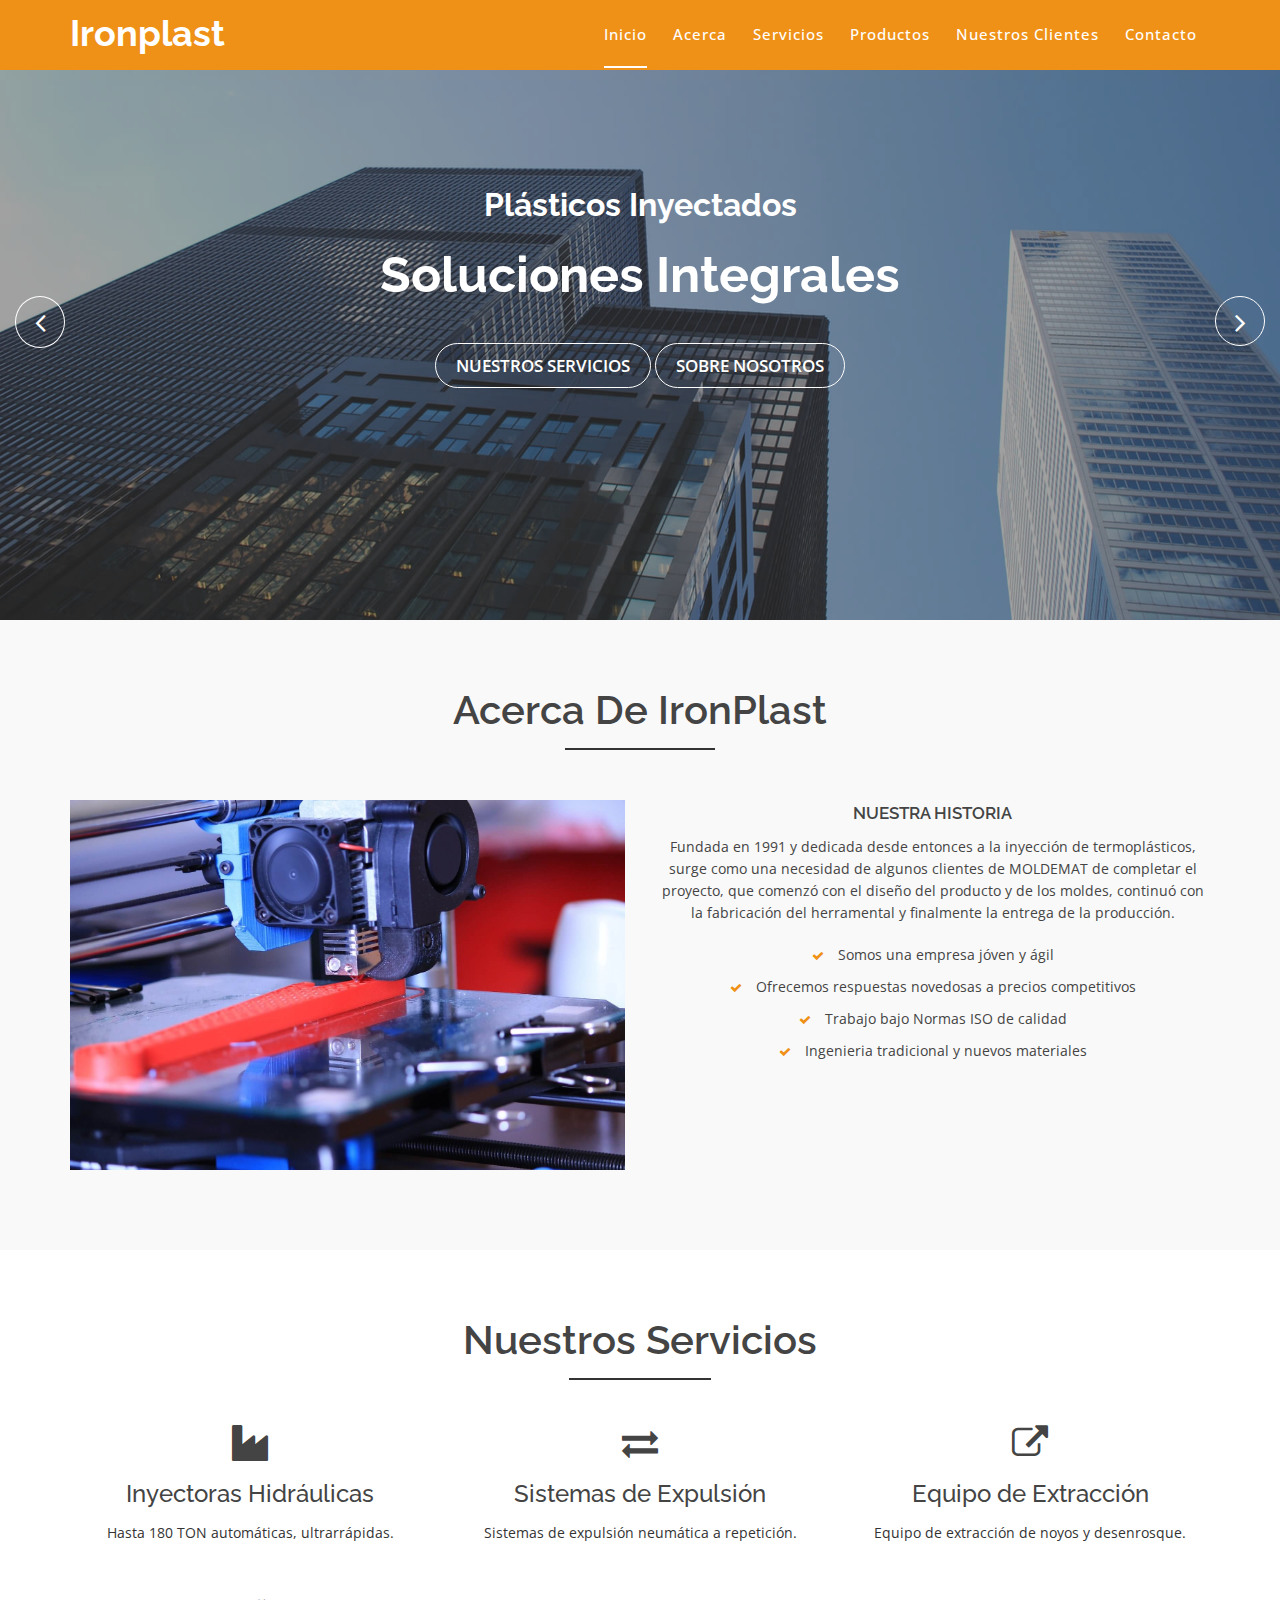
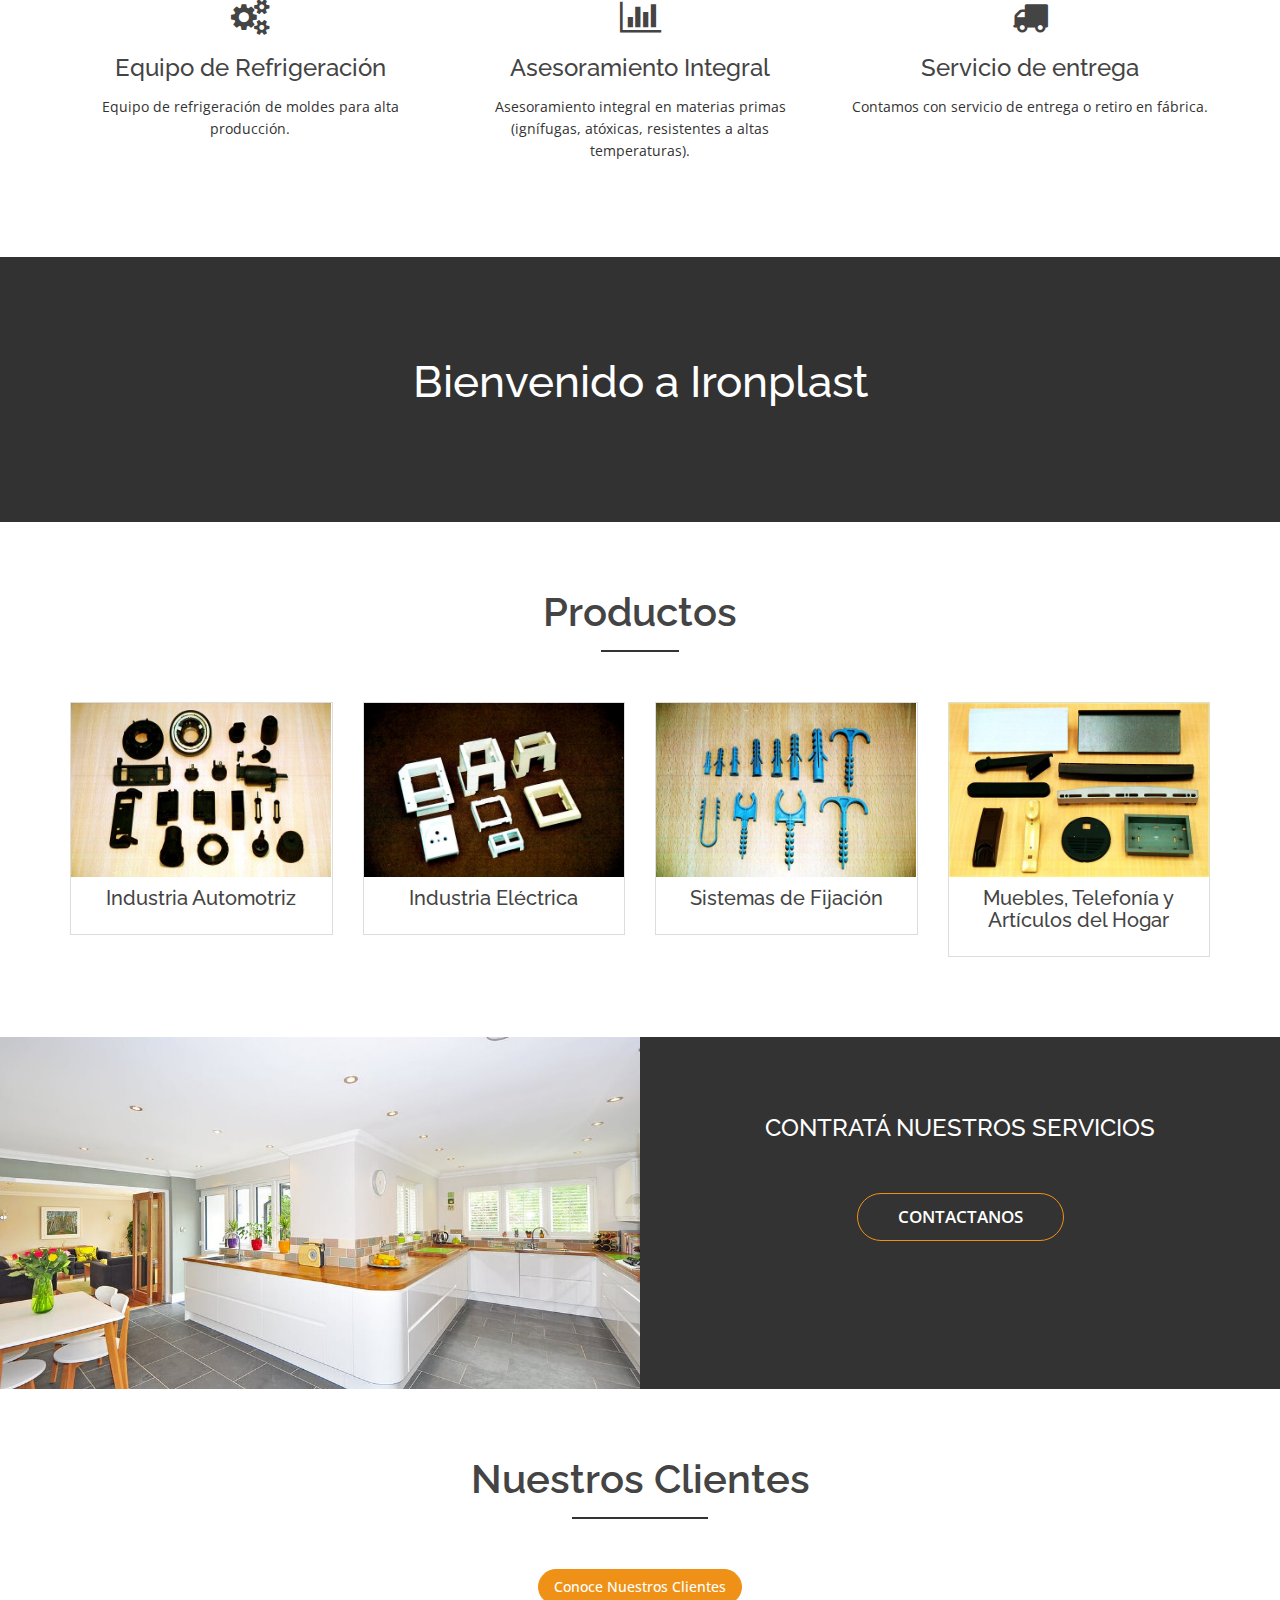
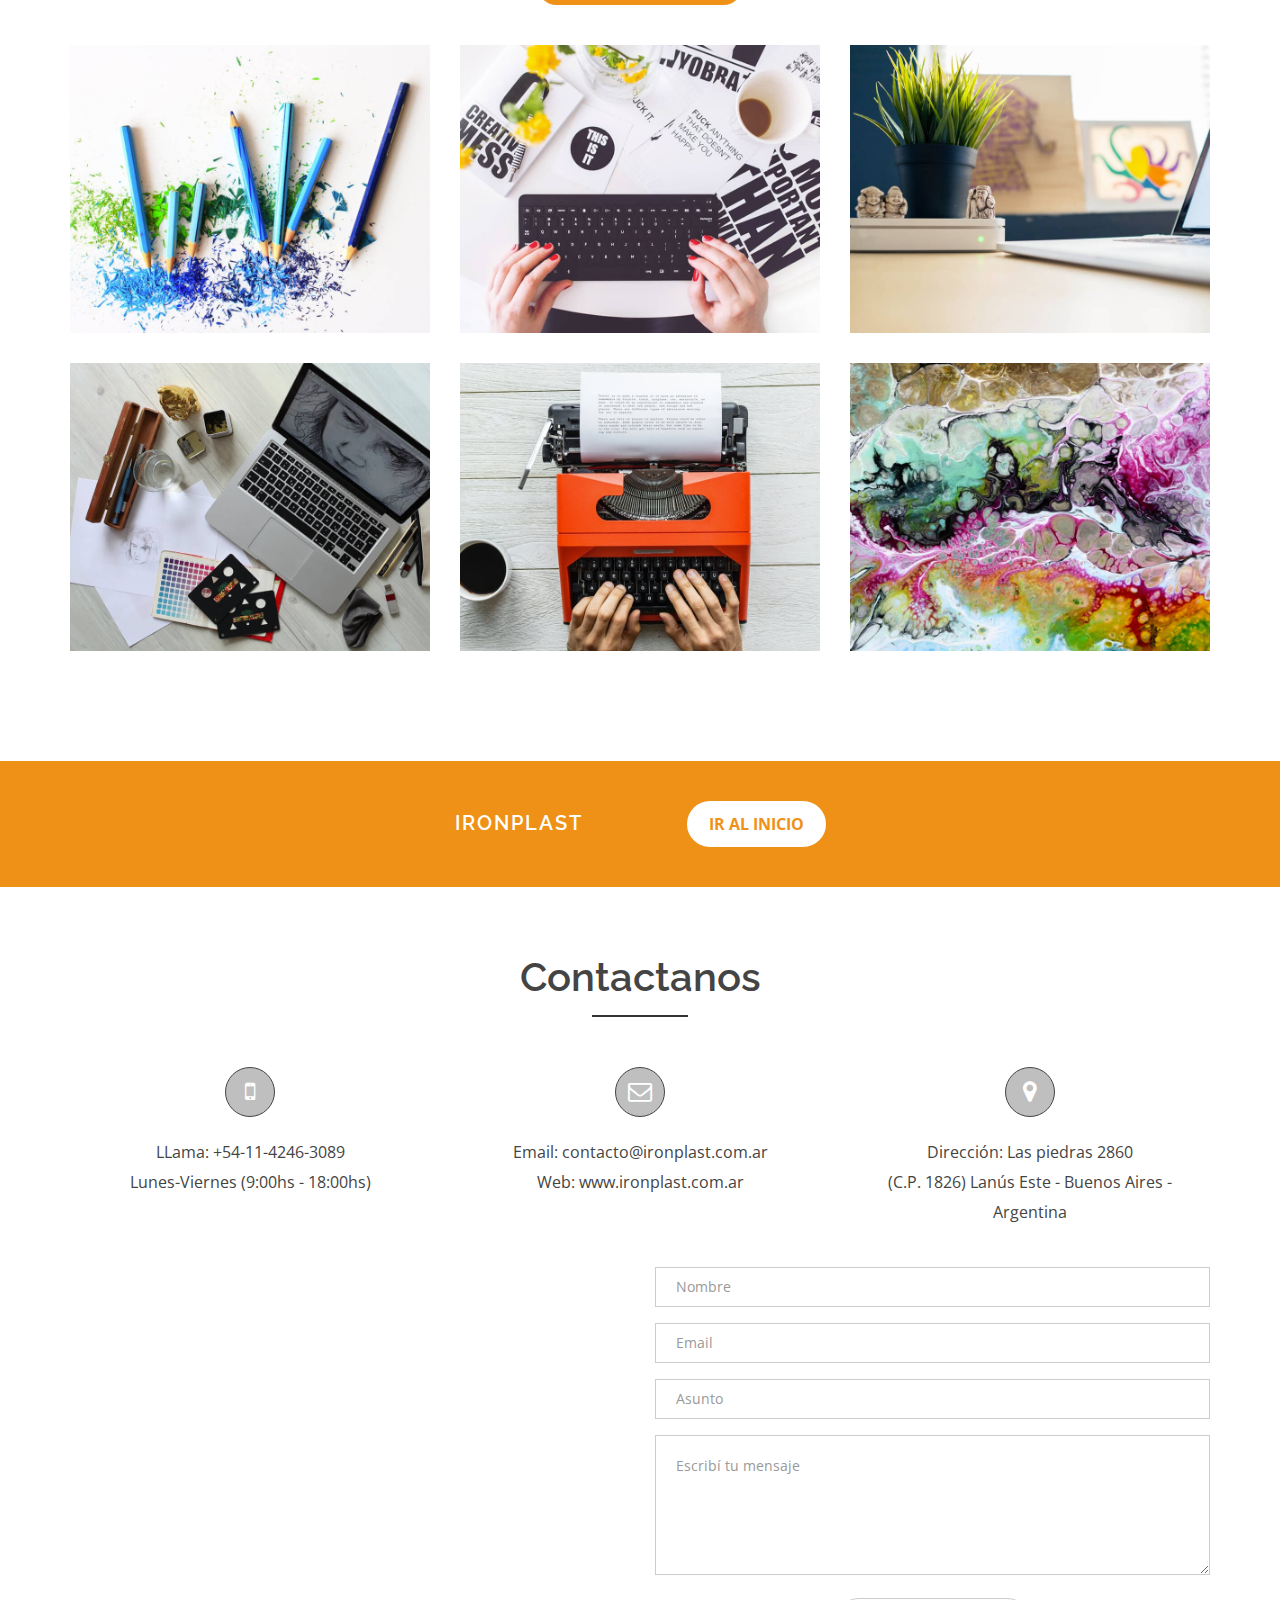
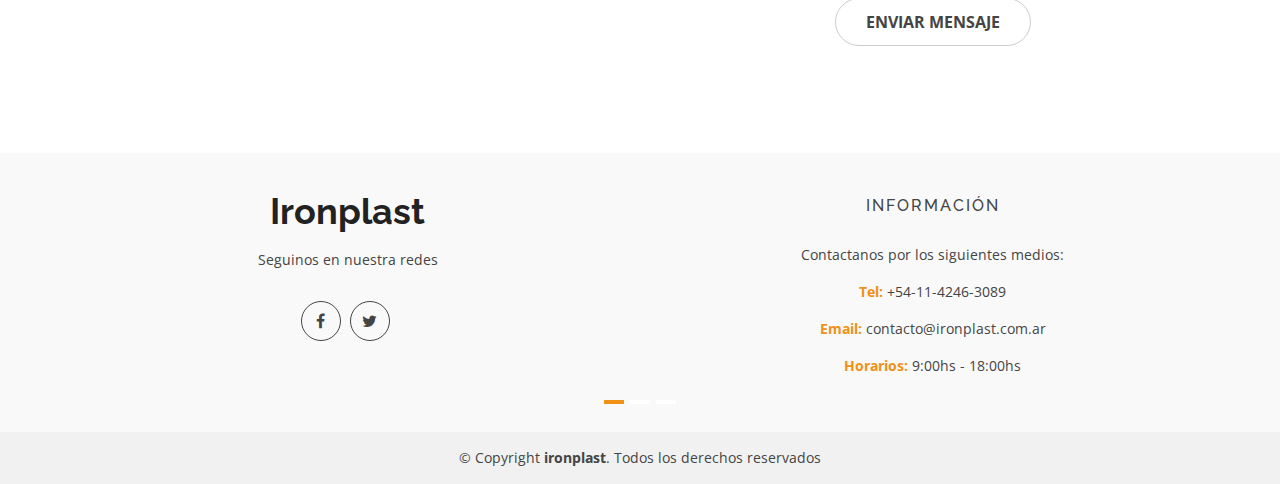
<file: index.html>
<!doctype html>
<html lang="en">
<head>
  <meta charset="utf-8">
  <title>Ironplast</title>
  <meta content="width=device-width, initial-scale=1.0" name="viewport">
  <meta content="" name="keywords">
  <meta content="" name="description">

  <!-- Favicons -->
  <link href="img/favicon.png" rel="icon">
  <link href="img/apple-touch-icon.png" rel="apple-touch-icon">

  <!-- Google Fonts -->
  <link href="https://fonts.googleapis.com/css?family=Open+Sans:300,400,400i,600,700|Raleway:300,400,400i,500,500i,700,800,900" rel="stylesheet">

  <!-- Bootstrap CSS File -->
  <link href="lib/bootstrap/css/bootstrap.min.css" rel="stylesheet">

  <!-- Libraries CSS Files -->
  <link href="lib/nivo-slider/css/nivo-slider.css" rel="stylesheet">
  <link href="lib/owlcarousel/owl.carousel.css" rel="stylesheet">
  <link href="lib/owlcarousel/owl.transitions.css" rel="stylesheet">
  <link href="lib/font-awesome/css/font-awesome.min.css" rel="stylesheet">
  <link href="lib/animate/animate.min.css" rel="stylesheet">
  <link href="lib/venobox/venobox.css" rel="stylesheet">

  <!-- Nivo Slider Theme -->
  <link href="css/nivo-slider-theme.css" rel="stylesheet">

  <!-- Main Stylesheet File -->
  <link href="css/style.css" rel="stylesheet">

  <!-- Responsive Stylesheet File -->
  <link href="css/responsive.css" rel="stylesheet">

  <!-- =======================================================
    Theme Name: eBusiness
    Theme URL: https://bootstrapmade.com/ebusiness-bootstrap-corporate-template/
    Author: BootstrapMade.com
    License: https://bootstrapmade.com/license/
  ======================================================= -->
</head>

<body data-spy="scroll" data-target="#navbar-example">

  <div id="preloader"></div>

  <header>
    <!-- header-area start -->
    <div id="sticker" class="header-area">
      <div class="container">
        <div class="row">
          <div class="col-md-12 col-sm-12">

            <!-- Navigation -->
            <nav class="navbar navbar-default">
              <!-- Brand and toggle get grouped for better mobile display -->
              <div class="navbar-header">
                <button type="button" class="navbar-toggle collapsed" data-toggle="collapse" data-target=".bs-example-navbar-collapse-1" aria-expanded="false">
										<span class="sr-only">Toggle navigation</span>
										<span class="icon-bar"></span>
										<span class="icon-bar"></span>
										<span class="icon-bar"></span>
									</button>
                <!-- Brand -->
                <a class="navbar-brand page-scroll sticky-logo" href="index.html">
                  <h1>Ironplast</h1>
                  <!-- Uncomment below if you prefer to use an image logo -->
                  <!-- <img src="img/logo.png" alt="" title=""> -->
								</a>
              </div>
              <!-- Collect the nav links, forms, and other content for toggling -->
              <div class="collapse navbar-collapse main-menu bs-example-navbar-collapse-1" id="navbar-example">
                <ul class="nav navbar-nav navbar-right">
                  <li class="active">
                    <a class="page-scroll" href="#home">Inicio</a>
                  </li>
                  <li>
                    <a class="page-scroll" href="#about">Acerca</a>
                  </li>
                  <li>
                    <a class="page-scroll" href="#services">Servicios</a>
                  </li>
                  <li>
                    <a class="page-scroll" href="#team">Productos</a>
                  </li>
                  <li>
                    <a class="page-scroll" href="#portfolio">Nuestros Clientes</a>
                  </li>
                  <li>
                    <a class="page-scroll" href="#contact">Contacto</a>
                  </li>
                </ul>
              </div>
              <!-- navbar-collapse -->
            </nav>
            <!-- END: Navigation -->
          </div>
        </div>
      </div>
    </div>
    <!-- header-area end -->
  </header>
  <!-- header end -->

  <!-- Start Slider Area -->
  <div id="home" class="slider-area">
    <div class="bend niceties preview-2">
      <div id="ensign-nivoslider" class="slides">
        <img src="img/slider/slider1.jpg" alt="" title="#slider-direction-1" />
        <img src="img/slider/slider2.jpg" alt="" title="#slider-direction-2" />
        <img src="img/slider/slider3.jpg" alt="" title="#slider-direction-3" />
      </div>

      <!-- direction 1 -->
      <div id="slider-direction-1" class="slider-direction slider-one">
        <div class="container">
          <div class="row">
            <div class="col-md-12 col-sm-12 col-xs-12">
              <div class="slider-content">
                <!-- layer 1 -->
                <div class="layer-1-1 hidden-xs wow slideInDown" data-wow-duration="2s" data-wow-delay=".2s">
                  <h2 class="title1">Plásticos Inyectados</h2>
                </div>
                <!-- layer 2 -->
                <div class="layer-1-2 wow slideInUp" data-wow-duration="2s" data-wow-delay=".1s">
                  <h1 class="title2">Soluciones Integrales</h1>
                </div>
                <!-- layer 3 -->
                <div class="layer-1-3 hidden-xs wow slideInUp" data-wow-duration="2s" data-wow-delay=".2s">
                  <a class="ready-btn page-scroll" href="#services">Nuestros Servicios</a>
                  <a class="ready-btn page-scroll" href="#about">Sobre Nosotros</a>
                </div>
              </div>
            </div>
          </div>
        </div>
      </div>

      <!-- direction 2 -->
      <div id="slider-direction-2" class="slider-direction slider-two">
        <div class="container">
          <div class="row">
            <div class="col-md-12 col-sm-12 col-xs-12">
              <div class="slider-content text-center">
                <!-- layer 1 -->
                <div class="layer-1-1 hidden-xs wow slideInUp" data-wow-duration="2s" data-wow-delay=".2s">
                  <h2 class="title1">Plásticos Inyectados</h2>
                </div>
                <!-- layer 2 -->
                <div class="layer-1-2 wow slideInUp" data-wow-duration="2s" data-wow-delay=".1s">
                  <h1 class="title2">Trabajando en esto desde 1991</h1>
                </div>
                <!-- layer 3 -->
                <div class="layer-1-3 hidden-xs wow slideInUp" data-wow-duration="2s" data-wow-delay=".2s">
                  <a class="ready-btn right-btn page-scroll" href="#services">Nuestros Servicios</a>
                  <a class="ready-btn page-scroll" href="#about">Sobre Nosotros</a>
                </div>
              </div>
            </div>
          </div>
        </div>
      </div>
      <!-- direction 3 -->
      <div id="slider-direction-3" class="slider-direction slider-three">
        <div class="container">
          <div class="row">
            <div class="col-md-12 col-sm-12 col-xs-12">
              <div class="slider-content text-center">
                <!-- layer 1 -->
                <div class="layer-1-1 hidden-xs wow slideInUp" data-wow-duration="2s" data-wow-delay=".2s">
                  <h2 class="title1">Matricería</h2>
                </div>
                <!-- layer 2 -->
                <div class="layer-1-2 wow slideInUp" data-wow-duration="2s" data-wow-delay=".1s">
                  <h1 class="title2">Fabricación de Piezas a Medida</h1>
                </div>
                <!-- layer 3 -->
                <div class="layer-1-3 hidden-xs wow slideInUp" data-wow-duration="2s" data-wow-delay=".2s">
                  <a class="ready-btn right-btn page-scroll" href="#services">Nuestros Servicios</a>
                  <a class="ready-btn page-scroll" href="#about">Sobre Nosotros</a>
                </div>
              </div>
            </div>
          </div>
        </div>
      </div>
  <!-- End Slider Area -->

  <!-- Start About area -->
  <div id="about" class="about-area area-padding">
    <div class="container">
      <div class="row">
        <div class="col-md-12 col-sm-12 col-xs-12">
          <div class="section-headline text-center">
            <h2>Acerca de IronPlast</h2>
          </div>
        </div>
      </div>
      <div class="row">
        <!-- single-well start-->
        <div class="col-md-6 col-sm-6 col-xs-12">
          <div class="well-left">
            <div class="single-well">
              <a href="#">
								  <img src="img/about/1.jpg" alt="">
								</a>
            </div>
          </div>
        </div>
        <!-- single-well end-->
        <div class="col-md-6 col-sm-6 col-xs-12">
          <div class="well-middle">
            <div class="single-well">
              <a href="#">
                <h4 class="sec-head">Nuestra Historia</h4>
              </a>
              <p>
                Fundada en 1991 y dedicada desde entonces a la inyección de termoplásticos, surge como una necesidad de algunos clientes de MOLDEMAT de completar el proyecto, que comenzó con el diseño del producto y de los moldes, continuó con la fabricación del herramental y finalmente la entrega de la producción.
              </p>
              <ul>
                <li>
                  <i class="fa fa-check"></i> Somos una empresa jóven y ágil
                </li>
                <li>
                  <i class="fa fa-check"></i> Ofrecemos respuestas novedosas a precios competitivos
                </li>
                <li>
                  <i class="fa fa-check"></i> Trabajo bajo Normas ISO de calidad
                </li>
                <li>
                  <i class="fa fa-check"></i> Ingenieria tradicional y nuevos materiales
                </li>
              </ul>
            </div>
          </div>
        </div>
        <!-- End col-->
      </div>
    </div>
  </div>
  <!-- End About area -->

  <!-- Start Service area -->
  <div id="services" class="services-area area-padding">
    <div class="container">
      <div class="row">
        <div class="col-md-12 col-sm-12 col-xs-12">
          <div class="section-headline services-head text-center">
            <h2>Nuestros Servicios</h2>
          </div>
        </div>
      </div>
      <div class="row text-center">
        <div class="services-contents">
          <!-- Start Left services -->
          <div class="col-md-4 col-sm-4 col-xs-12">
            <div class="about-move">
              <div class="services-details">
                <div class="single-services">
                  <a class="services-icon" href="#">
											<i class="fa fa-industry"></i>
										</a>
                  <h4>Inyectoras Hidráulicas</h4>
                  <p>
                    Hasta 180 TON automáticas, ultrarrápidas.
                  </p>
                </div>
              </div>
              <!-- end about-details -->
            </div>
          </div>
          <div class="col-md-4 col-sm-4 col-xs-12">
            <div class="about-move">
              <div class="services-details">
                <div class="single-services">
                  <a class="services-icon" href="#">
											<i class="fa fa-exchange"></i>
										</a>
                  <h4>Sistemas de Expulsión</h4>
                  <p>
                    Sistemas de expulsión neumática a repetición.
                  </p>
                </div>
              </div>
              <!-- end about-details -->
            </div>
          </div>
          <div class="col-md-4 col-sm-4 col-xs-12">
            <!-- end col-md-4 -->
            <div class=" about-move">
              <div class="services-details">
                <div class="single-services">
                  <a class="services-icon" href="#">
											<i class="fa fa-external-link"></i>
										</a>
                  <h4>Equipo de Extracción</h4>
                  <p>
                    Equipo de extracción de noyos y desenrosque. 
                  </p>
                </div>
              </div>
              <!-- end about-details -->
            </div>
          </div>
          <div class="col-md-4 col-sm-4 col-xs-12">
            <!-- end col-md-4 -->
            <div class=" about-move">
              <div class="services-details">
                <div class="single-services">
                  <a class="services-icon" href="#">
											<i class="fa fa-cogs"></i>
										</a>
                  <h4>Equipo de Refrigeración</h4>
                  <p>
                    Equipo de refrigeración de moldes para alta producción.
                  </p>
                </div>
              </div>
              <!-- end about-details -->
            </div>
          </div>
          <!-- End Left services -->
          <div class="col-md-4 col-sm-4 col-xs-12">
            <!-- end col-md-4 -->
            <div class=" about-move">
              <div class="services-details">
                <div class="single-services">
                  <a class="services-icon" href="#">
											<i class="fa fa-bar-chart"></i>
										</a>
                  <h4>Asesoramiento Integral</h4>
                  <p>
                    Asesoramiento integral en materias primas (ignífugas, atóxicas, resistentes a altas temperaturas).
                  </p>
                </div>
              </div>
              <!-- end about-details -->
            </div>
          </div>
          <!-- End Left services -->
          <div class="col-md-4 col-sm-4 col-xs-12">
            <!-- end col-md-4 -->
            <div class=" about-move">
              <div class="services-details">
                <div class="single-services">
                  <a class="services-icon" href="#">
											<i class="fa fa-truck"></i>
										</a>
                  <h4>Servicio de entrega</h4>
                  <p>
                    Contamos con servicio de entrega o retiro en fábrica.
                  </p>
                </div>
              </div>
              <!-- end about-details -->
            </div>
          </div>
        </div>
      </div>
    </div>
  </div>
  <!-- End Service area -->

  <!-- our-skill-area start 
  <div class="our-skill-area fix hidden-sm">
    <div class="test-overly"></div>
    <div class="skill-bg area-padding-2">
      <div class="container">
        <!-- section-heading end 
        <div class="row">
          <div class="skill-text">
            <!-- single-skill start 
            <div class="col-xs-12 col-sm-3 col-md-3 text-center">
              <div class="single-skill">
                <div class="progress-circular">
                  <input type="text" class="knob" value="0" data-rel="95" data-linecap="round" data-width="175" data-bgcolor="#fff" data-fgcolor="#3EC1D5" data-thickness=".20" data-readonly="true" disabled>
                  <h3 class="progress-h4">Web Design</h3>
                </div>
              </div>
            </div>
            <!-- single-skill end -->
            <!-- single-skill start 
            <div class="col-xs-12 col-sm-3 col-md-3 text-center">
              <div class="single-skill">
                <div class="progress-circular">
                  <input type="text" class="knob" value="0" data-rel="85" data-linecap="round" data-width="175" data-bgcolor="#fff" data-fgcolor="#3EC1D5" data-thickness=".20" data-readonly="true" disabled>
                  <h3 class="progress-h4">Graphics Design</h3>
                </div>
              </div>
            </div>
            <!-- single-skill end -->
            <!-- single-skill start 
            <div class="col-xs-12 col-sm-3 col-md-3 text-center">
              <div class="single-skill">
                <div class="progress-circular">
                  <input type="text" class="knob" value="0" data-rel="75" data-linecap="round" data-width="175" data-bgcolor="#fff" data-fgcolor="#3EC1D5" data-thickness=".20" data-readonly="true" disabled>
                  <h3 class="progress-h4">Php Developer</h3>
                </div>
              </div>
            </div>
            <!-- single-skill end -->
            <!-- single-skill start 
            <div class="col-xs-12 col-sm-3 col-md-3 text-center">
              <div class="single-skill">
                <div class="progress-circular">
                  <input type="text" class="knob" value="0" data-rel="65" data-linecap="round" data-width="175" data-bgcolor="#fff" data-fgcolor="#3EC1D5" data-thickness=".20" data-readonly="true" disabled>
                  <h3 class="progress-h4">Java Script</h3>
                </div>
              </div>
            </div>
            <!-- single-skill end 
          </div>
        </div>
      </div>
    </div>
  </div>
  <!-- our-skill-area end -->

  <!-- Faq area start 
  <div class="faq-area area-padding">
    <div class="container">
      <div class="row">
        <div class="col-md-12 col-sm-12 col-xs-12">
          <div class="section-headline text-center">
            <h2>Faq Question</h2>
          </div>
        </div>
      </div>
      <div class="row">
        <div class="col-md-6 col-sm-6 col-xs-12">
          <div class="faq-details">
            <div class="panel-group" id="accordion">
              <!-- Panel Default 
              <div class="panel panel-default">
                <div class="panel-heading">
                  <h4 class="check-title">
											<a data-toggle="collapse" class="active" data-parent="#accordion" href="#check1">
                                                <span class="acc-icons"></span>Consectetur adipisicing elit.
											</a>
										</h4>
                </div>
                <div id="check1" class="panel-collapse collapse in">
                  <div class="panel-body">
                    <p>
                      Redug Lefes dolor sit amet, consectetur adipisicing elit. Aspernatur, tempore, commodi quas mollitia dolore magnam quidem repellat, culpa voluptates laboriosam maiores alias accusamus recusandae vero
                    </p>
                  </div>
                </div>
              </div>
              <!-- End Panel Default -->
              <!-- Panel Default 
              <div class="panel panel-default">
                <div class="panel-heading">
                  <h4 class="check-title">
											<a data-toggle="collapse" data-parent="#accordion" href="#check2">
                                                <span class="acc-icons"></span> Dolore magnam quidem repellat.
											</a>
										</h4>
                </div>
                <div id="check2" class="panel-collapse collapse">
                  <div class="panel-body">
                    <p>
                      Redug Lefes dolor sit amet, consectetur adipisicing elit. Aspernatur, tempore, commodi quas mollitia dolore magnam quidem repellat, culpa voluptates laboriosam maiores alias accusamus recusandae vero aperiam sint nulla beatae eos.
                    </p>
                  </div>
                </div>
              </div>
              <!-- End Panel Default -->
              <!-- Panel Default 
              <div class="panel panel-default">
                <div class="panel-heading">
                  <h4 class="check-title">
											<a data-toggle="collapse" data-parent="#accordion" href="#check3">
                                                <span class="acc-icons"></span>Redug Lefes dolor sit.
											</a>
										</h4>
                </div>
                <div id="check3" class="panel-collapse collapse ">
                  <div class="panel-body">
                    <p>
                      Redug Lefes dolor sit amet, consectetur adipisicing elit. Aspernatur, tempore, commodi quas mollitia dolore magnam quidem repellat, culpa voluptates laboriosam maiores alias accusamus recusandae vero aperiam sint nulla beatae eos.
                    </p>
                  </div>
                </div>
              </div>
              <!-- End Panel Default 
              <!-- Panel Default 
              <div class="panel panel-default">
                <div class="panel-heading">
                  <h4 class="check-title">
											<a data-toggle="collapse" data-parent="#accordion" href="#check4">
                                                <span class="acc-icons"></span>Maiores alias accusamus
											</a>
										</h4>
                </div>
                <div id="check4" class="panel-collapse collapse">
                  <div class="panel-body">
                    <p>
                      Redug Lefes dolor sit amet, consectetur adipisicing elit. Aspernatur, tempore, commodi quas mollitia dolore magnam quidem repellat, culpa voluptates laboriosam maiores alias accusamus recusandae vero aperiam sint nulla beatae eos.
                    </p>
                  </div>
                </div>
              </div>
              <!-- End Panel Default 
            </div>
          </div>
        </div>
        <div class="col-md-6 col-sm-6 col-xs-12">
          <div class="tab-menu">
            <!-- Nav tabs 
            <ul class="nav nav-tabs" role="tablist">
              <li class="active">
                <a href="#p-view-1" role="tab" data-toggle="tab">Project</a>
              </li>
              <li>
                <a href="#p-view-2" role="tab" data-toggle="tab">Planning</a>
              </li>
              <li>
                <a href="#p-view-3" role="tab" data-toggle="tab">Success</a>
              </li>
            </ul>
          </div>
          <div class="tab-content">
            <div class="tab-pane active" id="p-view-1">
              <div class="tab-inner">
                <div class="event-content head-team">
                  <h4>Project</h4>
                  <p>
                    Redug Lares dolor sit amet, consectetur adipisicing elit. Animi vero excepturi magnam ducimus adipisci voluptas, praesentium maxime necessitatibus in dolor dolores unde ab, libero quo. Aut, laborum sequi.
                  </p>
                  <p>
                    voluptas, praesentium maxime cum fugiat,magnam ducimus adipisci voluptas, praesentium architecto ducimus, doloribus fuga itaque omnis placeat.
                  </p>
                </div>
              </div>
            </div>
            <div class="tab-pane" id="p-view-2">
              <div class="tab-inner">
                <div class="event-content head-team">
                  <h4>Planning</h4>
                  <p>
                    voluptas, praesentium maxime cum fugiat,magnam ducimus adipisci voluptas, praesentium architecto ducimus, doloribus fuga itaque omnis.
                  </p>
                  <p>
                    Redug Lares dolor sit amet, consectetur adipisicing elit. Animi vero excepturi magnam ducimus adipisci voluptas, praesentium maxime necessitatibus in dolor dolores unde ab, libero quo. Aut.
                  </p>
                </div>
              </div>
            </div>
            <div class="tab-pane" id="p-view-3">
              <div class="tab-inner">
                <div class="event-content head-team">
                  <h4>Success</h4>
                  <p>
                    voluptas, praesentium maxime cum fugiat,magnam ducimus adipisci voluptas, praesentium architecto ducimus, doloribus fuga itaque omnis placeat.
                  </p>
                  <p>
                    voluptas, praesentium maxime cum fugiat,magnam ducimus adipisci voluptas, praesentium architecto ducimus, doloribus fuga itaque omnis.
                  </p>
                </div>
              </div>
            </div>
          </div>
        </div>
      </div>
      <!-- end Row 
    </div>
  </div>
  <!-- End Faq Area -->

  <!-- Start Wellcome Area -->
  <div class="wellcome-area">
    <div class="well-bg">
      <div class="test-overly"></div>
      <div class="container">
        <div class="row">
          <div class="col-md-12 col-sm-12 col-xs-12">
            <div class="wellcome-text">
              <div class="well-text text-center">
                <h2>Bienvenido a Ironplast</h2>
              </div>
            </div>
          </div>
        </div>
      </div>
    </div>
  </div>
  <!-- End Welcome Area -->

  <!-- Start team Area -->
  <div id="team" class="our-team-area area-padding">
    <div class="container">
      <div class="row">
        <div class="col-md-12 col-sm-12 col-xs-12">
          <div class="section-headline text-center">
            <h2>Productos</h2>
          </div>
        </div>
      </div>
      <div class="row">
        <div class="team-top">
          <div class="col-md-3 col-sm-3 col-xs-12">
            <div class="single-team-member">
              <div class="team-img">
                <a href="#">
										<img src="img/team/1.jpg" alt="">
									</a>
              </div>
              <div class="team-content text-center">
                <h5>Industria Automotriz</h5>
              </div>
            </div>
          </div>
          <!-- End column -->
          <div class="col-md-3 col-sm-3 col-xs-12">
            <div class="single-team-member">
              <div class="team-img">
                <a href="#">
										<img src="img/team/2.jpg" alt="">
									</a>
              </div>
              <div class="team-content text-center">
                <h5>Industria Eléctrica</h5>
              </div>
            </div>
          </div>
          <!-- End column -->
          <div class="col-md-3 col-sm-3 col-xs-12">
            <div class="single-team-member">
              <div class="team-img">
                <a href="#">
										<img src="img/team/3.jpg" alt="">
									</a>
              </div>
              <div class="team-content text-center">
                <h5>Sistemas de Fijación</h5>
              </div>
            </div>
          </div>
          <!-- End column -->
          <div class="col-md-3 col-sm-3 col-xs-12">
            <div class="single-team-member">
              <div class="team-img">
                <a href="#">
										<img src="img/team/4.jpg" alt="">
									</a>
              </div>
              <div class="team-content text-center">
                <h5>Muebles, Telefonía y Artículos del Hogar</h5>
              </div>
            </div>
          </div>
          <!-- End column -->
        </div>
      </div>
    </div>
  </div>
  <!-- End Team Area -->

  <!-- Start reviews Area -->
  <div class="reviews-area hidden-xs">
    <div class="work-us">
      <div class="work-left-text">
        <a href="#">
						<img src="img/about/2.jpg" alt="">
					</a>
      </div>
      <div class="work-right-text text-center">
        <h2>Contratá nuestros servicios</h2>
        <a href="#contact" class="ready-btn">Contactanos</a>
      </div>
    </div>
  </div>
  <!-- End reviews Area -->

  <!-- Start portfolio Area -->
  <div id="portfolio" class="portfolio-area area-padding fix">
    <div class="container">
      <div class="row">
        <div class="col-lg-12 col-md-12 col-sm-12 col-xs-12">
          <div class="section-headline text-center">
            <h2>Nuestros Clientes</h2>
          </div>
        </div>
      </div>
      <div class="row">
        <!-- Start Portfolio -page -->
        <div class="awesome-project-1 fix">
          <div class="col-lg-12 col-md-12 col-sm-12 col-xs-12">
            <div class="awesome-menu ">
              <ul class="project-menu">
                <li>
                  <a href="#" class="active" data-filter="*">Conoce nuestros clientes</a>
                </li>
              </ul>
            </div>
          </div>
        </div>
        <div class="awesome-project-content">
          <!-- single-awesome-project start -->
          <div class="col-md-4 col-sm-4 col-xs-12 design development">
            <div class="single-awesome-project">
              <div class="awesome-img">
                <a href="#"><img src="img/portfolio/1.jpg" alt="" /></a>
                <div class="add-actions text-center">
                  <div class="project-dec">
                    <a class="venobox" data-gall="myGallery" href="img/portfolio/1.jpg">
                      <h4>Carrier Argentina</h4>
                      <span>Surrey</span>
                    </a>
                  </div>
                </div>
              </div>
            </div>
          </div>
          <!-- single-awesome-project end -->
          <!-- single-awesome-project start -->
          <div class="col-md-4 col-sm-4 col-xs-12 photo">
            <div class="single-awesome-project">
              <div class="awesome-img">
                <a href="#"><img src="img/portfolio/2.jpg" alt="" /></a>
                <div class="add-actions text-center">
                  <div class="project-dec">
                    <a class="venobox" data-gall="myGallery" href="img/portfolio/2.jpg">
                      <h4>IBM</h4>
                      <span>Argentina</span>
                    </a>
                  </div>
                </div>
              </div>
            </div>
          </div>
          <!-- single-awesome-project end -->
          <!-- single-awesome-project start -->
          <div class="col-md-4 col-sm-4 col-xs-12 design">
            <div class="single-awesome-project">
              <div class="awesome-img">
                <a href="#"><img src="img/portfolio/3.jpg" alt="" /></a>
                <div class="add-actions text-center">
                  <div class="project-dec">
                    <a class="venobox" data-gall="myGallery" href="img/portfolio/3.jpg">
                      <h4>SICA</h4>
                      <span>Industrias</span>
                    </a>
                  </div>
                </div>
              </div>
            </div>
          </div>
          <!-- single-awesome-project end -->
          <!-- single-awesome-project start -->
          <div class="col-md-4 col-sm-4 col-xs-12 photo development">
            <div class="single-awesome-project">
              <div class="awesome-img">
                <a href="#"><img src="img/portfolio/4.jpg" alt="" /></a>
                <div class="add-actions text-center">
                  <div class="project-dec">
                    <a class="venobox" data-gall="myGallery" href="img/portfolio/4.jpg">
                      <h4>Parker Pen</h4>
                      <span>Argentina</span>
                    </a>
                  </div>
                </div>
              </div>
            </div>
          </div>
          <!-- single-awesome-project end -->
          <!-- single-awesome-project start -->
          <div class="col-md-4 col-sm-4 col-xs-12 development">
            <div class="single-awesome-project">
              <div class="awesome-img">
                <a href="#"><img src="img/portfolio/5.jpg" alt="" /></a>
                <div class="add-actions text-center text-center">
                  <div class="project-dec">
                    <a class="venobox" data-gall="myGallery" href="img/portfolio/5.jpg">
                      <h4>Taranto</h4>
                      <span>San Juan SA</span>
                    </a>
                  </div>
                </div>
              </div>
            </div>
          </div>
          <!-- single-awesome-project end -->
          <!-- single-awesome-project start -->
          <div class="col-md-4 col-sm-4 col-xs-12 design photo">
            <div class="single-awesome-project">
              <div class="awesome-img">
                <a href="#"><img src="img/portfolio/6.jpg" alt="" /></a>
                <div class="add-actions text-center">
                  <div class="project-dec">
                    <a class="venobox" data-gall="myGallery" href="img/portfolio/6.jpg">
                      <h4>Volkswagen</h4>
                      <span>Argentina</span>
                    </a>
                  </div>
                </div>
              </div>
            </div>
          </div>
          <!-- single-awesome-project end -->
        </div>
      </div>
    </div>
  </div>
  <!-- awesome-portfolio end -->
  <!-- start pricing area 
  <div id="pricing" class="pricing-area area-padding">
    <div class="container">
      <div class="row">
        <div class="col-md-12 col-sm-12 col-xs-12">
          <div class="section-headline text-center">
            <h2>Pricing Table</h2>
          </div>
        </div>
      </div>
      <div class="row">
        <div class="col-md-4 col-sm-4 col-xs-12">
          <div class="pri_table_list">
            <h3>basic <br/> <span>$80 / month</span></h3>
            <ol>
              <li class="check">Online system</li>
              <li class="check cross">Full access</li>
              <li class="check">Free apps</li>
              <li class="check">Multiple slider</li>
              <li class="check cross">Free domin</li>
              <li class="check cross">Support unlimited</li>
              <li class="check">Payment online</li>
              <li class="check cross">Cash back</li>
            </ol>
            <button>sign up now</button>
          </div>
        </div>
        <div class="col-md-4 col-sm-4 col-xs-12">
          <div class="pri_table_list active">
            <span class="saleon">top sale</span>
            <h3>standard <br/> <span>$110 / month</span></h3>
            <ol>
              <li class="check">Online system</li>
              <li class="check">Full access</li>
              <li class="check">Free apps</li>
              <li class="check">Multiple slider</li>
              <li class="check cross">Free domin</li>
              <li class="check">Support unlimited</li>
              <li class="check">Payment online</li>
              <li class="check cross">Cash back</li>
            </ol>
            <button>sign up now</button>
          </div>
        </div>
        <div class="col-md-4 col-sm-4 col-xs-12">
          <div class="pri_table_list">
            <h3>premium <br/> <span>$150 / month</span></h3>
            <ol>
              <li class="check">Online system</li>
              <li class="check">Full access</li>
              <li class="check">Free apps</li>
              <li class="check">Multiple slider</li>
              <li class="check">Free domin</li>
              <li class="check">Support unlimited</li>
              <li class="check">Payment online</li>
              <li class="check">Cash back</li>
            </ol>
            <button>sign up now</button>
          </div>
        </div>
      </div>
    </div>
  </div>
  <!-- End pricing table area -->
  <!-- Start Testimonials 
  <div class="testimonials-area">
    <div class="testi-inner area-padding">
      <div class="testi-overly"></div>
      <div class="container ">
        <div class="row">
          <div class="col-md-12 col-sm-12 col-xs-12">
            <!-- Start testimonials Start 
            <div class="testimonial-content text-center">
              <a class="quate" href="#"><i class="fa fa-quote-right"></i></a>
              <!-- start testimonial carousel 
              <div class="testimonial-carousel">
                <div class="single-testi">
                  <div class="testi-text">
                    <p>
                      Lorem ipsum dolor sit amet, consectetur adipiscing elit. Sed pulvinar luctus est eget congue.<br>consectetur adipiscing elit. Sed pulvinar luctus est eget congue.
                    </p>
                    <h6>Boby</h6>
                  </div>
                </div>
                <!-- End single item 
                <div class="single-testi">
                  <div class="testi-text">
                    <p>
                      Lorem ipsum dolor sit amet, consectetur adipiscing elit. Sed pulvinar luctus est eget congue.<br>consectetur adipiscing elit. Sed pulvinar luctus est eget congue.
                    </p>
                    <h6>Jhon</h6>
                  </div>
                </div>
                <!-- End single item 
                <div class="single-testi">
                  <div class="testi-text">
                    <p>
                      Lorem ipsum dolor sit amet, consectetur adipiscing elit. Sed pulvinar luctus est eget congue.<br>consectetur adipiscing elit. Sed pulvinar luctus est eget congue.
                    </p>
                    <h6>Fleming</h6>
                  </div>
                </div>
                <!-- End single item 
              </div>
            </div>
            <!-- End testimonials end 
          </div>
          <!-- End Right Feature 
        </div>
      </div>
    </div>
  </div>
  <!-- End Testimonials -->
  <!-- Start Blog Area 
  <div id="blog" class="blog-area">
    <div class="blog-inner area-padding">
      <div class="blog-overly"></div>
      <div class="container ">
        <div class="row">
          <div class="col-md-12 col-sm-12 col-xs-12">
            <div class="section-headline text-center">
              <h2>Latest News</h2>
            </div>
          </div>
        </div>
        <div class="row">
          <!-- Start Left Blog 
          <div class="col-md-4 col-sm-4 col-xs-12">
            <div class="single-blog">
              <div class="single-blog-img">
                <a href="blog.html">
										<img src="img/blog/1.jpg" alt="">
									</a>
              </div>
              <div class="blog-meta">
                <span class="comments-type">
										<i class="fa fa-comment-o"></i>
										<a href="#">13 comments</a>
									</span>
                <span class="date-type">
										<i class="fa fa-calendar"></i>2016-03-05 / 09:10:16
									</span>
              </div>
              <div class="blog-text">
                <h4>
                                        <a href="blog.html">Assumenda repud eum veniam</a>
									</h4>
                <p>
                  Lorem ipsum dolor sit amet conse adipis elit Assumenda repud eum veniam optio modi sit explicabo nisi magnam quibusdam.sit amet conse adipis elit Assumenda repud eum veniam optio modi sit explicabo nisi magnam quibusdam.
                </p>
              </div>
              <span>
									<a href="blog.html" class="ready-btn">Read more</a>
								</span>
            </div>
            <!-- Start single blog 
          </div>
          <!-- End Left Blog-->
          <!-- Start Left Blog 
          <div class="col-md-4 col-sm-4 col-xs-12">
            <div class="single-blog">
              <div class="single-blog-img">
                <a href="blog.html">
										<img src="img/blog/2.jpg" alt="">
									</a>
              </div>
              <div class="blog-meta">
                <span class="comments-type">
										<i class="fa fa-comment-o"></i>
										<a href="#">130 comments</a>
									</span>
                <span class="date-type">
										<i class="fa fa-calendar"></i>2016-03-05 / 09:10:16
									</span>
              </div>
              <div class="blog-text">
                <h4>
                                        <a href="blog.html">Explicabo magnam quibusdam.</a>
									</h4>
                <p>
                  Lorem ipsum dolor sit amet conse adipis elit Assumenda repud eum veniam optio modi sit explicabo nisi magnam quibusdam.sit amet conse adipis elit Assumenda repud eum veniam optio modi sit explicabo nisi magnam quibusdam.
                </p>
              </div>
              <span>
									<a href="blog.html" class="ready-btn">Read more</a>
								</span>
            </div>
            <!-- Start single blog 
          </div>
          <!-- End Left Blog-->
          <!-- Start Right Blog
          <div class="col-md-4 col-sm-4 col-xs-12">
            <div class="single-blog">
              <div class="single-blog-img">
                <a href="blog.html">
										<img src="img/blog/3.jpg" alt="">
									</a>
              </div>
              <div class="blog-meta">
                <span class="comments-type">
										<i class="fa fa-comment-o"></i>
										<a href="#">10 comments</a>
									</span>
                <span class="date-type">
										<i class="fa fa-calendar"></i>2016-03-05 / 09:10:16
									</span>
              </div>
              <div class="blog-text">
                <h4>
                                        <a href="blog.html">Lorem ipsum dolor sit amet</a>
									</h4>
                <p>
                  Lorem ipsum dolor sit amet conse adipis elit Assumenda repud eum veniam optio modi sit explicabo nisi magnam quibusdam.sit amet conse adipis elit Assumenda repud eum veniam optio modi sit explicabo nisi magnam quibusdam.
                </p>
              </div>
              <span>
									<a href="blog.html" class="ready-btn">Read more</a>
								</span>
            </div>
          </div>
          <!-- End Right Blog
        </div>
      </div>
    </div>
  </div>
  <!-- End Blog -->
  <!-- Start Suscrive Area -->
  <div class="suscribe-area">
    <div class="container">
      <div class="row">
        <div class="col-lg-12 col-md-12 col-sm-12 col-xs=12">
          <div class="suscribe-text text-center">
            <h3>Ironplast</h3>
            <a class="sus-btn" href="#">Ir al Inicio</a>
          </div>
        </div>
      </div>
    </div>
  </div>
  <!-- End Suscrive Area -->
  <!-- Start contact Area -->
  <div id="contact" class="contact-area">
    <div class="contact-inner area-padding">
      <div class="contact-overly"></div>
      <div class="container ">
        <div class="row">
          <div class="col-md-12 col-sm-12 col-xs-12">
            <div class="section-headline text-center">
              <h2>Contactanos</h2>
            </div>
          </div>
        </div>
        <div class="row">
          <!-- Start contact icon column -->
          <div class="col-md-4 col-sm-4 col-xs-12">
            <div class="contact-icon text-center">
              <div class="single-icon">
                <i class="fa fa-mobile"></i>
                <p>
                  LLama: +54-11-4246-3089<br>
                  <span>Lunes-Viernes (9:00hs - 18:00hs)</span>
                </p>
              </div>
            </div>
          </div>
          <!-- Start contact icon column -->
          <div class="col-md-4 col-sm-4 col-xs-12">
            <div class="contact-icon text-center">
              <div class="single-icon">
                <i class="fa fa-envelope-o"></i>
                <p>
                  Email: contacto@ironplast.com.ar<br>
                  <span>Web: www.ironplast.com.ar</span>
                </p>
              </div>
            </div>
          </div>
          <!-- Start contact icon column -->
          <div class="col-md-4 col-sm-4 col-xs-12">
            <div class="contact-icon text-center">
              <div class="single-icon">
                <i class="fa fa-map-marker"></i>
                <p>
                  Dirección: Las piedras 2860<br>
                  <span>(C.P. 1826) Lanús Este - Buenos Aires - Argentina</span>
                </p>
              </div>
            </div>
          </div>
        </div>
        <div class="row">

          <!-- Start Google Map -->
          <div class="col-md-6 col-sm-6 col-xs-12">
            <!-- Start Map -->
            <!-- Uncomment below if you wan to use dynamic maps -->
            <iframe src="https://www.google.com/maps/embed?pb=!1m18!1m12!1m3!1d3279.3246574303453!2d-58.37626698530302!3d-34.72221008042894!2m3!1f0!2f0!3f0!3m2!1i1024!2i768!4f13.1!3m3!1m2!1s0x95bccd4cfdee8be9%3A0xf5882935664a97e5!2sIronplast+SRL!5e0!3m2!1ses-419!2sar!4v1550530312782" width="100%" height="400" frameborder="0" style="border:0" allowfullscreen></iframe>
            <!--<div id="google-map" data-latitude="40.713732" data-longitude="-74.0092704"></div> -->
            <!--<img src="img/map.png"-->
            <!-- End Map -->
          </div>
          <!-- End Google Map -->

          <!-- Start  contact -->
          <div class="col-md-6 col-sm-6 col-xs-12">
            <div class="form contact-form">
              <div id="sendmessage">Mensaje Enviado. Gracias!</div>
              <div id="errormessage"></div>
              <form action="" method="post" role="form" class="contactForm" id="contact_form">
                <div class="form-group">
                  <input type="text" name="name" class="form-control" id="name" placeholder="Nombre" data-rule="minlen:4" data-msg="Ingresa al menos 4 caracteres" />
                  <div class="validation"></div>
                </div>
                <div class="form-group">
                  <input type="email" class="form-control" name="email" id="email" placeholder="Email" data-rule="email" data-msg="Ingresa un email válido" />
                  <div class="validation"></div>
                </div>
                <div class="form-group">
                  <input type="text" class="form-control" name="subject" id="subject" placeholder="Asunto" data-rule="minlen:3" data-msg="Ingresa un asunto" />
                  <div class="validation"></div>
                </div>
                <div class="form-group">
                  <textarea class="form-control" name="msg" id="msg" rows="5" data-rule="required" data-msg="Escribinos tu mensaje" placeholder="Escribí tu mensaje"></textarea>
                  <div class="validation"></div>
                </div>
                <div class="text-center"><button formmethod="POST" type="submit">Enviar Mensaje</button></div>
              </form>
            </div>
          </div>
          <!-- End Left contact -->
        </div>
      </div>
    </div>
  </div>
  <!-- End Contact Area -->

  <!-- Start Footer bottom Area -->
  <footer>
    <div class="footer-area">
      <div class="container">
        <div class="row">
          <div class="col-md-6 col-sm-6 col-xs-12">
            <div class="footer-content">
              <div class="footer-head">
                <div class="footer-logo">
                  <h2>Ironplast</h2>
                </div>
                <p>Seguinos en nuestra redes</p>
                <div class="footer-icons">
                  <ul>
                    <li>
                      <a href="https://www.facebook.com/"><i class="fa fa-facebook"></i></a>
                    </li>
                    <li>
                      <a href="#"><i class="fa fa-twitter"></i></a>
                    </li>
                  </ul>
                </div>
              </div>
            </div>
          </div>
          <!-- end single footer -->
          <div class="col-md-6 col-sm-6 col-xs-12">
            <div class="footer-content">
              <div class="footer-head">
                <h4>Información</h4>
                <p>
                  Contactanos por los siguientes medios:
                </p>
                <div class="footer-contacts">
                  <p><span>Tel:</span> +54-11-4246-3089</p>
                  <p><span>Email:</span> contacto@ironplast.com.ar</p>
                  <p><span>Horarios:</span> 9:00hs - 18:00hs</p>
                </div>
              </div>
            </div>
          </div>
          <!-- end single footer -->
          </div>
        </div>
      </div>
    </div>
    <div class="footer-area-bottom">
      <div class="container">
        <div class="row">
          <div class="col-md-12 col-sm-12 col-xs-12">
            <div class="copyright text-center">
              <p>
                &copy; Copyright <strong>ironplast</strong>. Todos los derechos reservados
              </p>
            </div>
          </div>
        </div>
      </div>
    </div>
  </footer>

  <a href="#" class="back-to-top"><i class="fa fa-chevron-up"></i></a>

  <!-- Libraries -->
  <script src="lib/jquery/jquery.min.js"></script>
  <script src="lib/bootstrap/js/bootstrap.min.js"></script>
  <script src="lib/owlcarousel/owl.carousel.min.js"></script>
  <script src="lib/venobox/venobox.min.js"></script>
  <script src="lib/knob/jquery.knob.js"></script>
  <script src="lib/wow/wow.min.js"></script>
  <script src="lib/parallax/parallax.js"></script>
  <script src="lib/easing/easing.min.js"></script>
  <script src="lib/nivo-slider/js/jquery.nivo.slider.js" type="text/javascript"></script>
  <script src="lib/appear/jquery.appear.js"></script>
  <script src="lib/isotope/isotope.pkgd.min.js"></script>
  
  <!-- Uncomment below if you want to use dynamic Google Maps -->
  <!--<script src="https://maps.googleapis.com/maps/api/js?key=AIzaSyASXTc7dvYRzQHhWdeOtUIInzePKyQF4Fs"></script> -->

  <!-- Contact Form JavaScript File -->
  <script src="contactform/contactform.js"></script>

  <script src="js/main.js"></script>
</body>

</html>
</file>
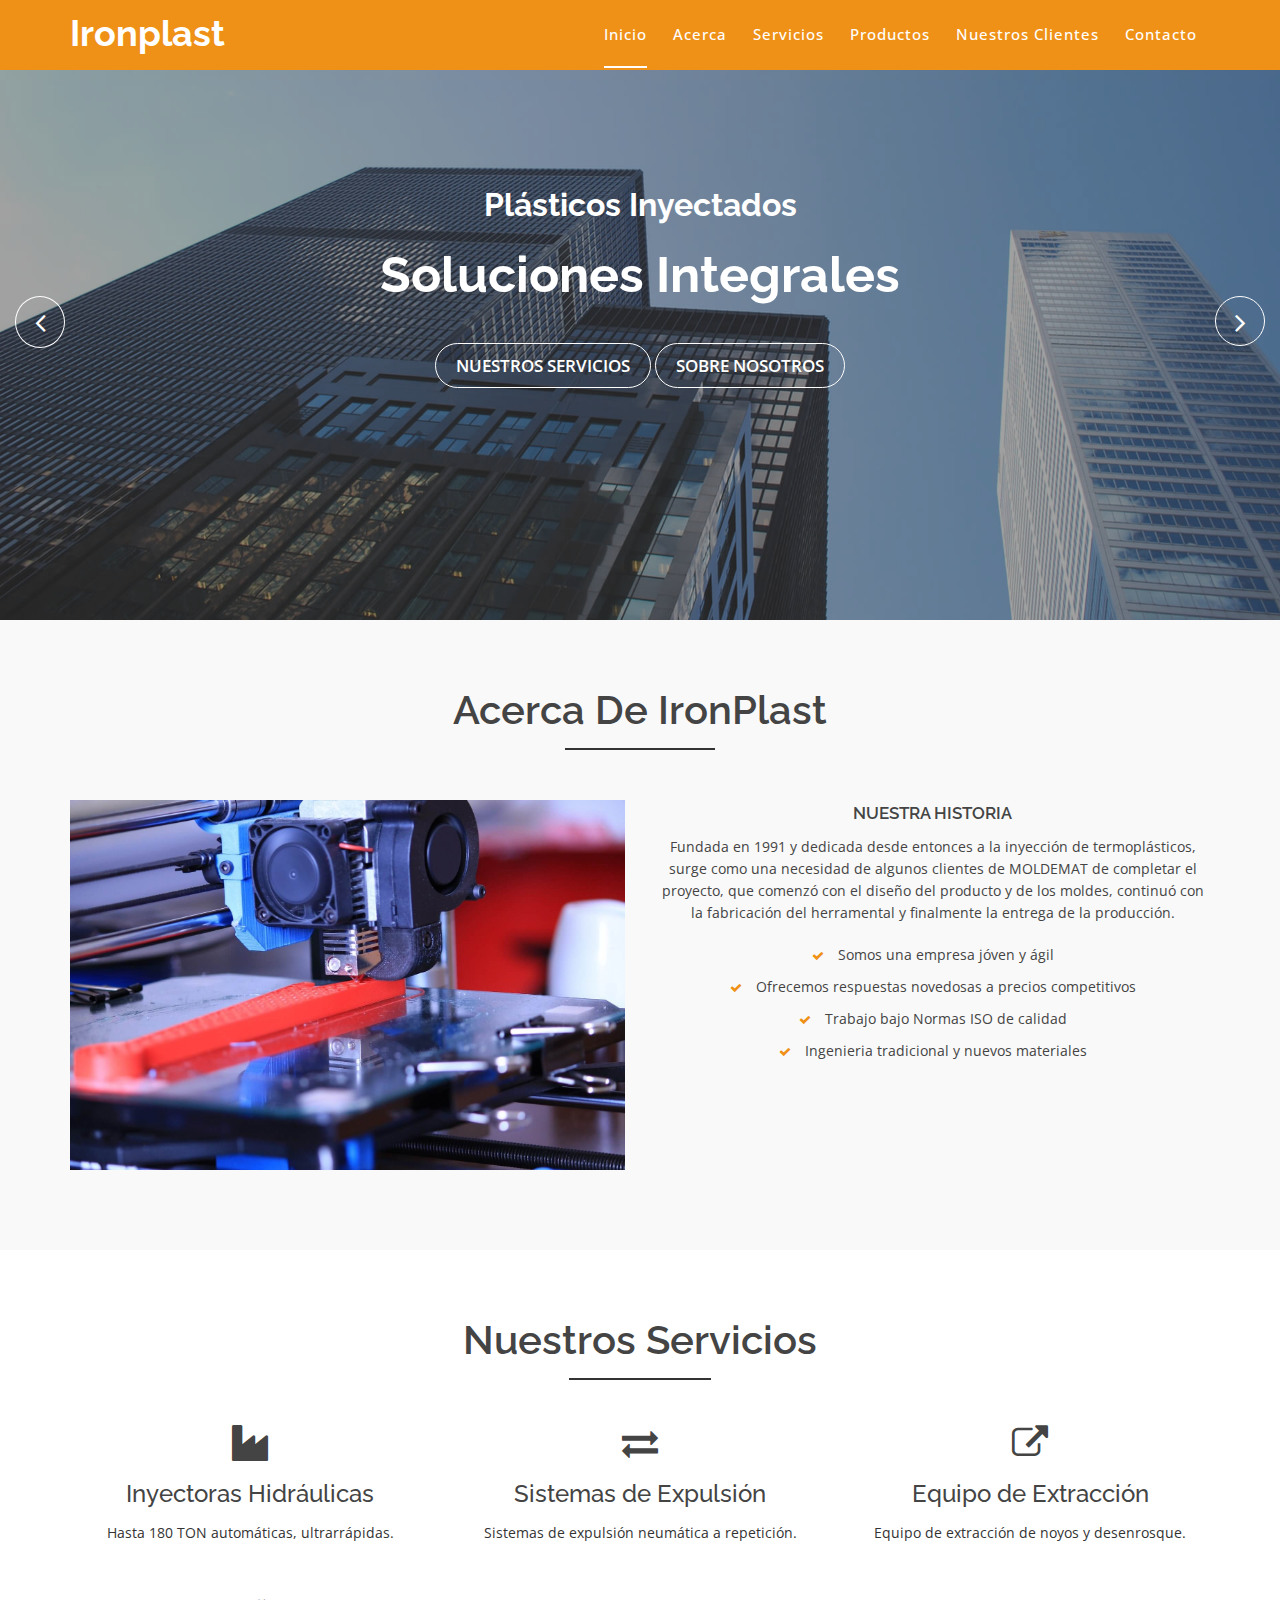
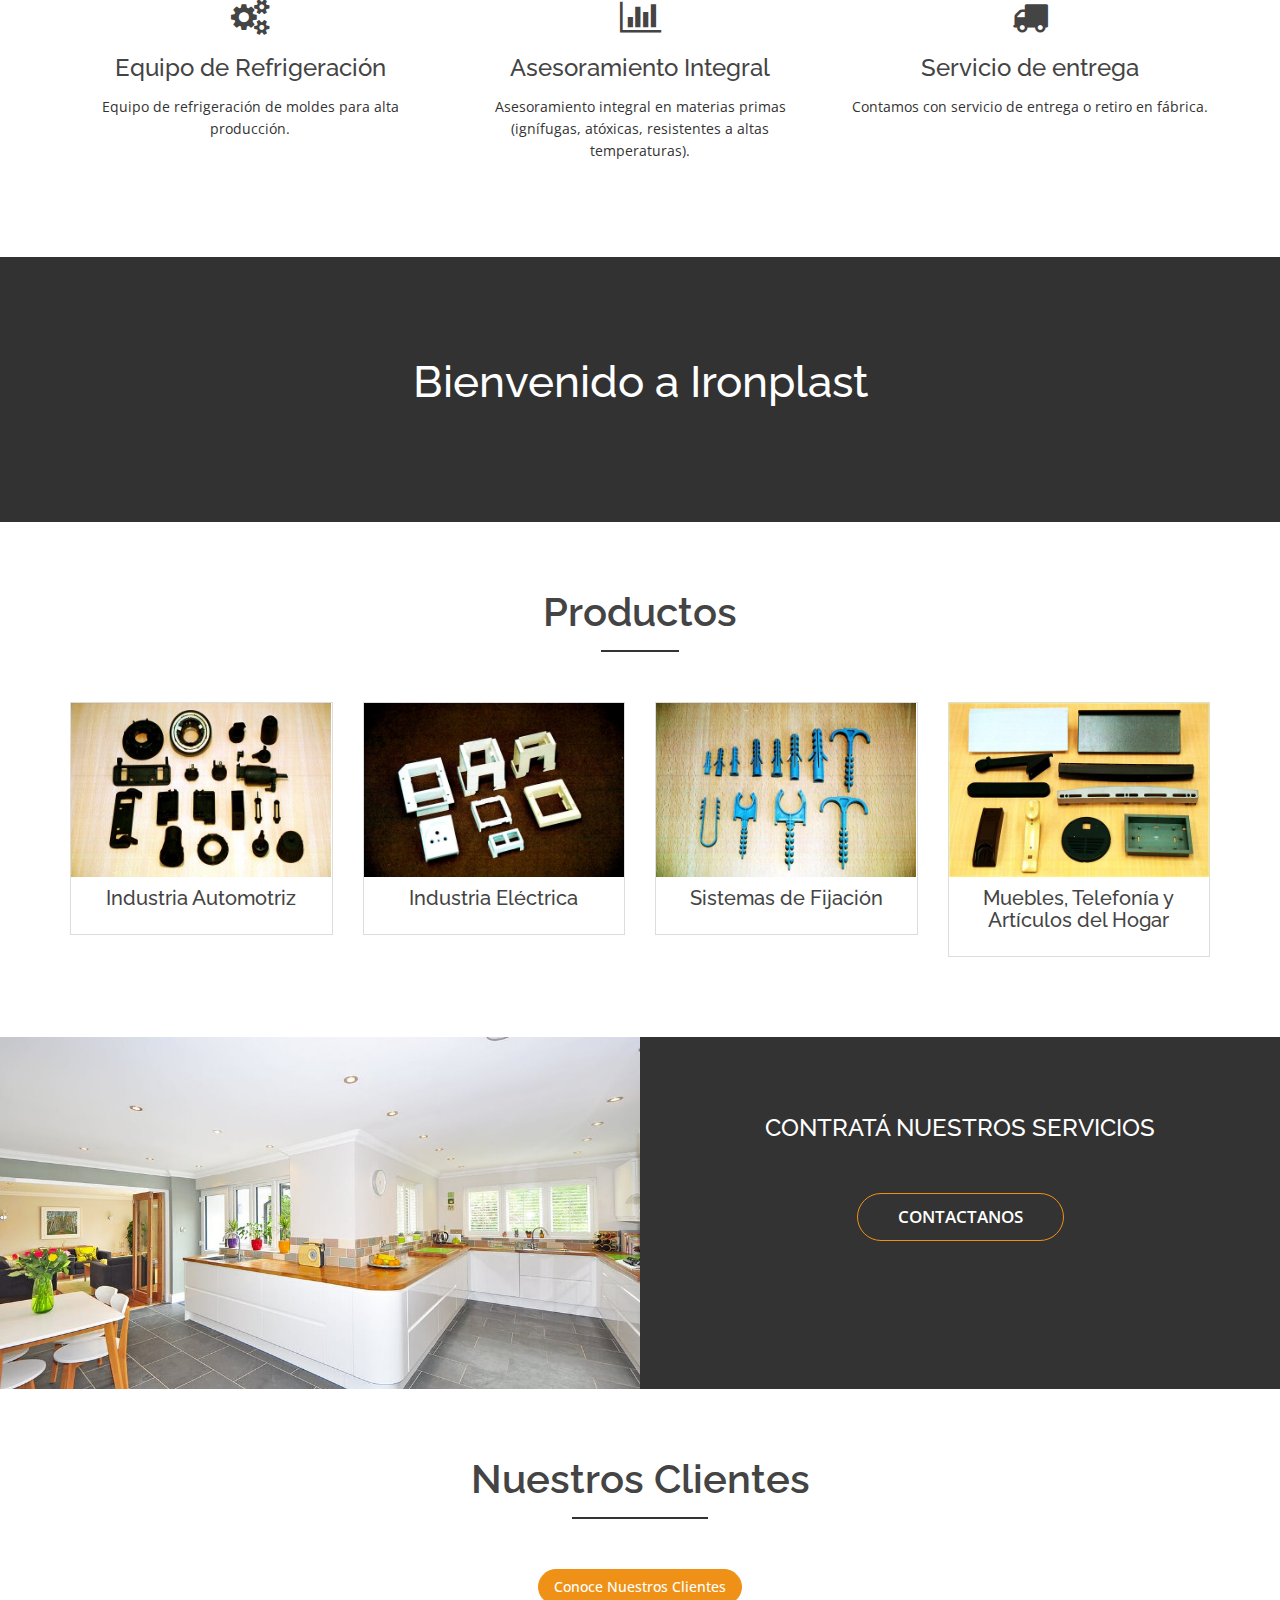
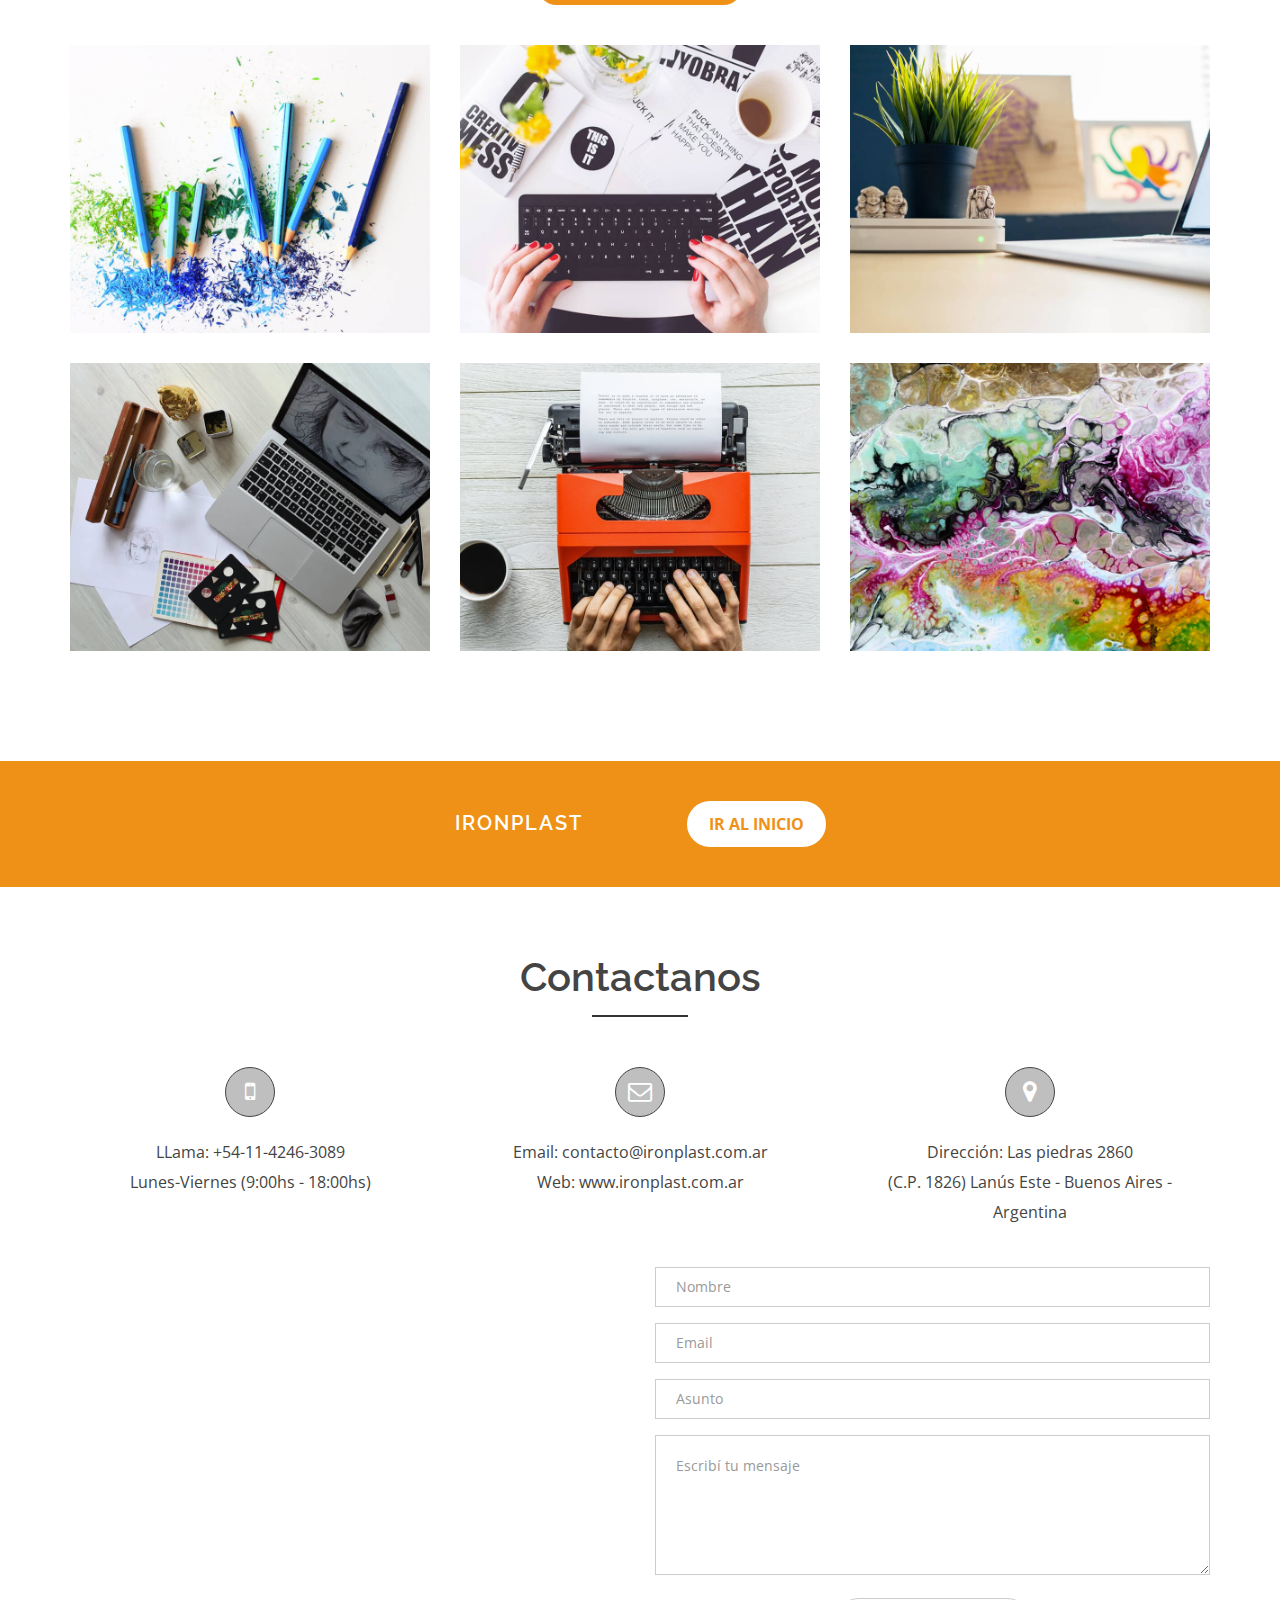
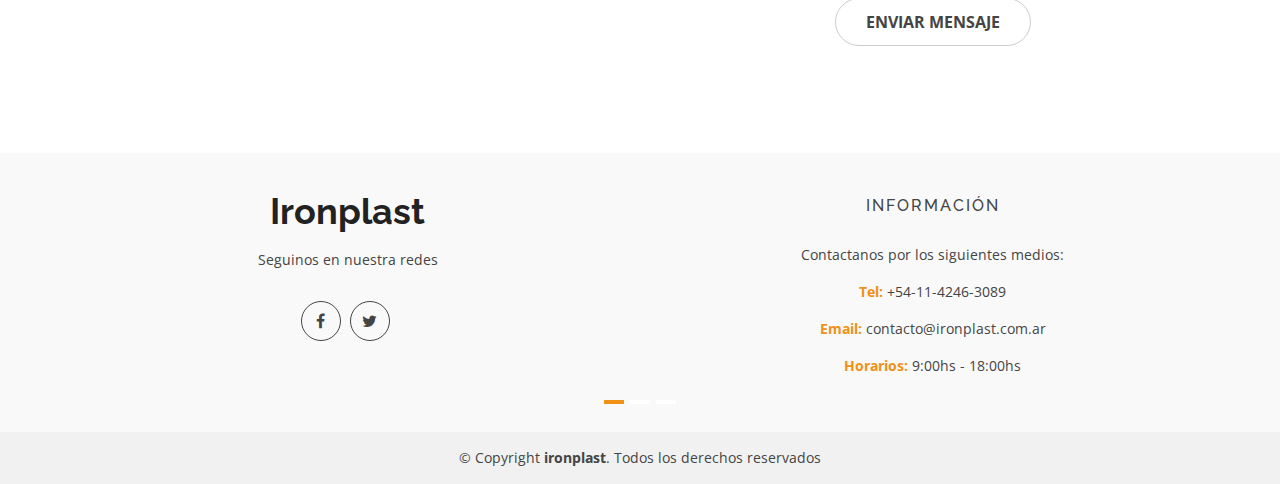
<file: ironplast/index.html>
<!doctype html>
<html lang="en">
<head>
  <meta charset="utf-8">
  <title>Ironplast</title>
  <meta content="width=device-width, initial-scale=1.0" name="viewport">
  <meta content="" name="keywords">
  <meta content="" name="description">

  <!-- Favicons -->
  <link href="img/favicon.png" rel="icon">
  <link href="img/apple-touch-icon.png" rel="apple-touch-icon">

  <!-- Google Fonts -->
  <link href="https://fonts.googleapis.com/css?family=Open+Sans:300,400,400i,600,700|Raleway:300,400,400i,500,500i,700,800,900" rel="stylesheet">

  <!-- Bootstrap CSS File -->
  <link href="lib/bootstrap/css/bootstrap.min.css" rel="stylesheet">

  <!-- Libraries CSS Files -->
  <link href="lib/nivo-slider/css/nivo-slider.css" rel="stylesheet">
  <link href="lib/owlcarousel/owl.carousel.css" rel="stylesheet">
  <link href="lib/owlcarousel/owl.transitions.css" rel="stylesheet">
  <link href="lib/font-awesome/css/font-awesome.min.css" rel="stylesheet">
  <link href="lib/animate/animate.min.css" rel="stylesheet">
  <link href="lib/venobox/venobox.css" rel="stylesheet">

  <!-- Nivo Slider Theme -->
  <link href="css/nivo-slider-theme.css" rel="stylesheet">

  <!-- Main Stylesheet File -->
  <link href="css/style.css" rel="stylesheet">

  <!-- Responsive Stylesheet File -->
  <link href="css/responsive.css" rel="stylesheet">

  <!-- =======================================================
    Theme Name: eBusiness
    Theme URL: https://bootstrapmade.com/ebusiness-bootstrap-corporate-template/
    Author: BootstrapMade.com
    License: https://bootstrapmade.com/license/
  ======================================================= -->
</head>

<body data-spy="scroll" data-target="#navbar-example">

  <div id="preloader"></div>

  <header>
    <!-- header-area start -->
    <div id="sticker" class="header-area">
      <div class="container">
        <div class="row">
          <div class="col-md-12 col-sm-12">

            <!-- Navigation -->
            <nav class="navbar navbar-default">
              <!-- Brand and toggle get grouped for better mobile display -->
              <div class="navbar-header">
                <button type="button" class="navbar-toggle collapsed" data-toggle="collapse" data-target=".bs-example-navbar-collapse-1" aria-expanded="false">
										<span class="sr-only">Toggle navigation</span>
										<span class="icon-bar"></span>
										<span class="icon-bar"></span>
										<span class="icon-bar"></span>
									</button>
                <!-- Brand -->
                <a class="navbar-brand page-scroll sticky-logo" href="index.html">
                  <h1>Ironplast</h1>
                  <!-- Uncomment below if you prefer to use an image logo -->
                  <!-- <img src="img/logo.png" alt="" title=""> -->
								</a>
              </div>
              <!-- Collect the nav links, forms, and other content for toggling -->
              <div class="collapse navbar-collapse main-menu bs-example-navbar-collapse-1" id="navbar-example">
                <ul class="nav navbar-nav navbar-right">
                  <li class="active">
                    <a class="page-scroll" href="#home">Inicio</a>
                  </li>
                  <li>
                    <a class="page-scroll" href="#about">Acerca</a>
                  </li>
                  <li>
                    <a class="page-scroll" href="#services">Servicios</a>
                  </li>
                  <li>
                    <a class="page-scroll" href="#team">Productos</a>
                  </li>
                  <li>
                    <a class="page-scroll" href="#portfolio">Nuestros Clientes</a>
                  </li>
                  <li>
                    <a class="page-scroll" href="#contact">Contacto</a>
                  </li>
                </ul>
              </div>
              <!-- navbar-collapse -->
            </nav>
            <!-- END: Navigation -->
          </div>
        </div>
      </div>
    </div>
    <!-- header-area end -->
  </header>
  <!-- header end -->

  <!-- Start Slider Area -->
  <div id="home" class="slider-area">
    <div class="bend niceties preview-2">
      <div id="ensign-nivoslider" class="slides">
        <img src="img/slider/slider1.jpg" alt="" title="#slider-direction-1" />
        <img src="img/slider/slider2.jpg" alt="" title="#slider-direction-2" />
        <img src="img/slider/slider3.jpg" alt="" title="#slider-direction-3" />
      </div>

      <!-- direction 1 -->
      <div id="slider-direction-1" class="slider-direction slider-one">
        <div class="container">
          <div class="row">
            <div class="col-md-12 col-sm-12 col-xs-12">
              <div class="slider-content">
                <!-- layer 1 -->
                <div class="layer-1-1 hidden-xs wow slideInDown" data-wow-duration="2s" data-wow-delay=".2s">
                  <h2 class="title1">Plásticos Inyectados</h2>
                </div>
                <!-- layer 2 -->
                <div class="layer-1-2 wow slideInUp" data-wow-duration="2s" data-wow-delay=".1s">
                  <h1 class="title2">Soluciones Integrales</h1>
                </div>
                <!-- layer 3 -->
                <div class="layer-1-3 hidden-xs wow slideInUp" data-wow-duration="2s" data-wow-delay=".2s">
                  <a class="ready-btn page-scroll" href="#services">Nuestros Servicios</a>
                  <a class="ready-btn page-scroll" href="#about">Sobre Nosotros</a>
                </div>
              </div>
            </div>
          </div>
        </div>
      </div>

      <!-- direction 2 -->
      <div id="slider-direction-2" class="slider-direction slider-two">
        <div class="container">
          <div class="row">
            <div class="col-md-12 col-sm-12 col-xs-12">
              <div class="slider-content text-center">
                <!-- layer 1 -->
                <div class="layer-1-1 hidden-xs wow slideInUp" data-wow-duration="2s" data-wow-delay=".2s">
                  <h2 class="title1">Plásticos Inyectados</h2>
                </div>
                <!-- layer 2 -->
                <div class="layer-1-2 wow slideInUp" data-wow-duration="2s" data-wow-delay=".1s">
                  <h1 class="title2">Trabajando en esto desde 1991</h1>
                </div>
                <!-- layer 3 -->
                <div class="layer-1-3 hidden-xs wow slideInUp" data-wow-duration="2s" data-wow-delay=".2s">
                  <a class="ready-btn right-btn page-scroll" href="#services">Nuestros Servicios</a>
                  <a class="ready-btn page-scroll" href="#about">Sobre Nosotros</a>
                </div>
              </div>
            </div>
          </div>
        </div>
      </div>
      <!-- direction 3 -->
      <div id="slider-direction-3" class="slider-direction slider-three">
        <div class="container">
          <div class="row">
            <div class="col-md-12 col-sm-12 col-xs-12">
              <div class="slider-content text-center">
                <!-- layer 1 -->
                <div class="layer-1-1 hidden-xs wow slideInUp" data-wow-duration="2s" data-wow-delay=".2s">
                  <h2 class="title1">Matricería</h2>
                </div>
                <!-- layer 2 -->
                <div class="layer-1-2 wow slideInUp" data-wow-duration="2s" data-wow-delay=".1s">
                  <h1 class="title2">Fabricación de Piezas a Medida</h1>
                </div>
                <!-- layer 3 -->
                <div class="layer-1-3 hidden-xs wow slideInUp" data-wow-duration="2s" data-wow-delay=".2s">
                  <a class="ready-btn right-btn page-scroll" href="#services">Nuestros Servicios</a>
                  <a class="ready-btn page-scroll" href="#about">Sobre Nosotros</a>
                </div>
              </div>
            </div>
          </div>
        </div>
      </div>
  <!-- End Slider Area -->

  <!-- Start About area -->
  <div id="about" class="about-area area-padding">
    <div class="container">
      <div class="row">
        <div class="col-md-12 col-sm-12 col-xs-12">
          <div class="section-headline text-center">
            <h2>Acerca de IronPlast</h2>
          </div>
        </div>
      </div>
      <div class="row">
        <!-- single-well start-->
        <div class="col-md-6 col-sm-6 col-xs-12">
          <div class="well-left">
            <div class="single-well">
              <a href="#">
								  <img src="img/about/1.jpg" alt="">
								</a>
            </div>
          </div>
        </div>
        <!-- single-well end-->
        <div class="col-md-6 col-sm-6 col-xs-12">
          <div class="well-middle">
            <div class="single-well">
              <a href="#">
                <h4 class="sec-head">Nuestra Historia</h4>
              </a>
              <p>
                Fundada en 1991 y dedicada desde entonces a la inyección de termoplásticos, surge como una necesidad de algunos clientes de MOLDEMAT de completar el proyecto, que comenzó con el diseño del producto y de los moldes, continuó con la fabricación del herramental y finalmente la entrega de la producción.
              </p>
              <ul>
                <li>
                  <i class="fa fa-check"></i> Somos una empresa jóven y ágil
                </li>
                <li>
                  <i class="fa fa-check"></i> Ofrecemos respuestas novedosas a precios competitivos
                </li>
                <li>
                  <i class="fa fa-check"></i> Trabajo bajo Normas ISO de calidad
                </li>
                <li>
                  <i class="fa fa-check"></i> Ingenieria tradicional y nuevos materiales
                </li>
              </ul>
            </div>
          </div>
        </div>
        <!-- End col-->
      </div>
    </div>
  </div>
  <!-- End About area -->

  <!-- Start Service area -->
  <div id="services" class="services-area area-padding">
    <div class="container">
      <div class="row">
        <div class="col-md-12 col-sm-12 col-xs-12">
          <div class="section-headline services-head text-center">
            <h2>Nuestros Servicios</h2>
          </div>
        </div>
      </div>
      <div class="row text-center">
        <div class="services-contents">
          <!-- Start Left services -->
          <div class="col-md-4 col-sm-4 col-xs-12">
            <div class="about-move">
              <div class="services-details">
                <div class="single-services">
                  <a class="services-icon" href="#">
											<i class="fa fa-industry"></i>
										</a>
                  <h4>Inyectoras Hidráulicas</h4>
                  <p>
                    Hasta 180 TON automáticas, ultrarrápidas.
                  </p>
                </div>
              </div>
              <!-- end about-details -->
            </div>
          </div>
          <div class="col-md-4 col-sm-4 col-xs-12">
            <div class="about-move">
              <div class="services-details">
                <div class="single-services">
                  <a class="services-icon" href="#">
											<i class="fa fa-exchange"></i>
										</a>
                  <h4>Sistemas de Expulsión</h4>
                  <p>
                    Sistemas de expulsión neumática a repetición.
                  </p>
                </div>
              </div>
              <!-- end about-details -->
            </div>
          </div>
          <div class="col-md-4 col-sm-4 col-xs-12">
            <!-- end col-md-4 -->
            <div class=" about-move">
              <div class="services-details">
                <div class="single-services">
                  <a class="services-icon" href="#">
											<i class="fa fa-external-link"></i>
										</a>
                  <h4>Equipo de Extracción</h4>
                  <p>
                    Equipo de extracción de noyos y desenrosque. 
                  </p>
                </div>
              </div>
              <!-- end about-details -->
            </div>
          </div>
          <div class="col-md-4 col-sm-4 col-xs-12">
            <!-- end col-md-4 -->
            <div class=" about-move">
              <div class="services-details">
                <div class="single-services">
                  <a class="services-icon" href="#">
											<i class="fa fa-cogs"></i>
										</a>
                  <h4>Equipo de Refrigeración</h4>
                  <p>
                    Equipo de refrigeración de moldes para alta producción.
                  </p>
                </div>
              </div>
              <!-- end about-details -->
            </div>
          </div>
          <!-- End Left services -->
          <div class="col-md-4 col-sm-4 col-xs-12">
            <!-- end col-md-4 -->
            <div class=" about-move">
              <div class="services-details">
                <div class="single-services">
                  <a class="services-icon" href="#">
											<i class="fa fa-bar-chart"></i>
										</a>
                  <h4>Asesoramiento Integral</h4>
                  <p>
                    Asesoramiento integral en materias primas (ignífugas, atóxicas, resistentes a altas temperaturas).
                  </p>
                </div>
              </div>
              <!-- end about-details -->
            </div>
          </div>
          <!-- End Left services -->
          <div class="col-md-4 col-sm-4 col-xs-12">
            <!-- end col-md-4 -->
            <div class=" about-move">
              <div class="services-details">
                <div class="single-services">
                  <a class="services-icon" href="#">
											<i class="fa fa-truck"></i>
										</a>
                  <h4>Servicio de entrega</h4>
                  <p>
                    Contamos con servicio de entrega o retiro en fábrica.
                  </p>
                </div>
              </div>
              <!-- end about-details -->
            </div>
          </div>
        </div>
      </div>
    </div>
  </div>
  <!-- End Service area -->

  <!-- our-skill-area start 
  <div class="our-skill-area fix hidden-sm">
    <div class="test-overly"></div>
    <div class="skill-bg area-padding-2">
      <div class="container">
        <!-- section-heading end 
        <div class="row">
          <div class="skill-text">
            <!-- single-skill start 
            <div class="col-xs-12 col-sm-3 col-md-3 text-center">
              <div class="single-skill">
                <div class="progress-circular">
                  <input type="text" class="knob" value="0" data-rel="95" data-linecap="round" data-width="175" data-bgcolor="#fff" data-fgcolor="#3EC1D5" data-thickness=".20" data-readonly="true" disabled>
                  <h3 class="progress-h4">Web Design</h3>
                </div>
              </div>
            </div>
            <!-- single-skill end -->
            <!-- single-skill start 
            <div class="col-xs-12 col-sm-3 col-md-3 text-center">
              <div class="single-skill">
                <div class="progress-circular">
                  <input type="text" class="knob" value="0" data-rel="85" data-linecap="round" data-width="175" data-bgcolor="#fff" data-fgcolor="#3EC1D5" data-thickness=".20" data-readonly="true" disabled>
                  <h3 class="progress-h4">Graphics Design</h3>
                </div>
              </div>
            </div>
            <!-- single-skill end -->
            <!-- single-skill start 
            <div class="col-xs-12 col-sm-3 col-md-3 text-center">
              <div class="single-skill">
                <div class="progress-circular">
                  <input type="text" class="knob" value="0" data-rel="75" data-linecap="round" data-width="175" data-bgcolor="#fff" data-fgcolor="#3EC1D5" data-thickness=".20" data-readonly="true" disabled>
                  <h3 class="progress-h4">Php Developer</h3>
                </div>
              </div>
            </div>
            <!-- single-skill end -->
            <!-- single-skill start 
            <div class="col-xs-12 col-sm-3 col-md-3 text-center">
              <div class="single-skill">
                <div class="progress-circular">
                  <input type="text" class="knob" value="0" data-rel="65" data-linecap="round" data-width="175" data-bgcolor="#fff" data-fgcolor="#3EC1D5" data-thickness=".20" data-readonly="true" disabled>
                  <h3 class="progress-h4">Java Script</h3>
                </div>
              </div>
            </div>
            <!-- single-skill end 
          </div>
        </div>
      </div>
    </div>
  </div>
  <!-- our-skill-area end -->

  <!-- Faq area start 
  <div class="faq-area area-padding">
    <div class="container">
      <div class="row">
        <div class="col-md-12 col-sm-12 col-xs-12">
          <div class="section-headline text-center">
            <h2>Faq Question</h2>
          </div>
        </div>
      </div>
      <div class="row">
        <div class="col-md-6 col-sm-6 col-xs-12">
          <div class="faq-details">
            <div class="panel-group" id="accordion">
              <!-- Panel Default 
              <div class="panel panel-default">
                <div class="panel-heading">
                  <h4 class="check-title">
											<a data-toggle="collapse" class="active" data-parent="#accordion" href="#check1">
                                                <span class="acc-icons"></span>Consectetur adipisicing elit.
											</a>
										</h4>
                </div>
                <div id="check1" class="panel-collapse collapse in">
                  <div class="panel-body">
                    <p>
                      Redug Lefes dolor sit amet, consectetur adipisicing elit. Aspernatur, tempore, commodi quas mollitia dolore magnam quidem repellat, culpa voluptates laboriosam maiores alias accusamus recusandae vero
                    </p>
                  </div>
                </div>
              </div>
              <!-- End Panel Default -->
              <!-- Panel Default 
              <div class="panel panel-default">
                <div class="panel-heading">
                  <h4 class="check-title">
											<a data-toggle="collapse" data-parent="#accordion" href="#check2">
                                                <span class="acc-icons"></span> Dolore magnam quidem repellat.
											</a>
										</h4>
                </div>
                <div id="check2" class="panel-collapse collapse">
                  <div class="panel-body">
                    <p>
                      Redug Lefes dolor sit amet, consectetur adipisicing elit. Aspernatur, tempore, commodi quas mollitia dolore magnam quidem repellat, culpa voluptates laboriosam maiores alias accusamus recusandae vero aperiam sint nulla beatae eos.
                    </p>
                  </div>
                </div>
              </div>
              <!-- End Panel Default -->
              <!-- Panel Default 
              <div class="panel panel-default">
                <div class="panel-heading">
                  <h4 class="check-title">
											<a data-toggle="collapse" data-parent="#accordion" href="#check3">
                                                <span class="acc-icons"></span>Redug Lefes dolor sit.
											</a>
										</h4>
                </div>
                <div id="check3" class="panel-collapse collapse ">
                  <div class="panel-body">
                    <p>
                      Redug Lefes dolor sit amet, consectetur adipisicing elit. Aspernatur, tempore, commodi quas mollitia dolore magnam quidem repellat, culpa voluptates laboriosam maiores alias accusamus recusandae vero aperiam sint nulla beatae eos.
                    </p>
                  </div>
                </div>
              </div>
              <!-- End Panel Default 
              <!-- Panel Default 
              <div class="panel panel-default">
                <div class="panel-heading">
                  <h4 class="check-title">
											<a data-toggle="collapse" data-parent="#accordion" href="#check4">
                                                <span class="acc-icons"></span>Maiores alias accusamus
											</a>
										</h4>
                </div>
                <div id="check4" class="panel-collapse collapse">
                  <div class="panel-body">
                    <p>
                      Redug Lefes dolor sit amet, consectetur adipisicing elit. Aspernatur, tempore, commodi quas mollitia dolore magnam quidem repellat, culpa voluptates laboriosam maiores alias accusamus recusandae vero aperiam sint nulla beatae eos.
                    </p>
                  </div>
                </div>
              </div>
              <!-- End Panel Default 
            </div>
          </div>
        </div>
        <div class="col-md-6 col-sm-6 col-xs-12">
          <div class="tab-menu">
            <!-- Nav tabs 
            <ul class="nav nav-tabs" role="tablist">
              <li class="active">
                <a href="#p-view-1" role="tab" data-toggle="tab">Project</a>
              </li>
              <li>
                <a href="#p-view-2" role="tab" data-toggle="tab">Planning</a>
              </li>
              <li>
                <a href="#p-view-3" role="tab" data-toggle="tab">Success</a>
              </li>
            </ul>
          </div>
          <div class="tab-content">
            <div class="tab-pane active" id="p-view-1">
              <div class="tab-inner">
                <div class="event-content head-team">
                  <h4>Project</h4>
                  <p>
                    Redug Lares dolor sit amet, consectetur adipisicing elit. Animi vero excepturi magnam ducimus adipisci voluptas, praesentium maxime necessitatibus in dolor dolores unde ab, libero quo. Aut, laborum sequi.
                  </p>
                  <p>
                    voluptas, praesentium maxime cum fugiat,magnam ducimus adipisci voluptas, praesentium architecto ducimus, doloribus fuga itaque omnis placeat.
                  </p>
                </div>
              </div>
            </div>
            <div class="tab-pane" id="p-view-2">
              <div class="tab-inner">
                <div class="event-content head-team">
                  <h4>Planning</h4>
                  <p>
                    voluptas, praesentium maxime cum fugiat,magnam ducimus adipisci voluptas, praesentium architecto ducimus, doloribus fuga itaque omnis.
                  </p>
                  <p>
                    Redug Lares dolor sit amet, consectetur adipisicing elit. Animi vero excepturi magnam ducimus adipisci voluptas, praesentium maxime necessitatibus in dolor dolores unde ab, libero quo. Aut.
                  </p>
                </div>
              </div>
            </div>
            <div class="tab-pane" id="p-view-3">
              <div class="tab-inner">
                <div class="event-content head-team">
                  <h4>Success</h4>
                  <p>
                    voluptas, praesentium maxime cum fugiat,magnam ducimus adipisci voluptas, praesentium architecto ducimus, doloribus fuga itaque omnis placeat.
                  </p>
                  <p>
                    voluptas, praesentium maxime cum fugiat,magnam ducimus adipisci voluptas, praesentium architecto ducimus, doloribus fuga itaque omnis.
                  </p>
                </div>
              </div>
            </div>
          </div>
        </div>
      </div>
      <!-- end Row 
    </div>
  </div>
  <!-- End Faq Area -->

  <!-- Start Wellcome Area -->
  <div class="wellcome-area">
    <div class="well-bg">
      <div class="test-overly"></div>
      <div class="container">
        <div class="row">
          <div class="col-md-12 col-sm-12 col-xs-12">
            <div class="wellcome-text">
              <div class="well-text text-center">
                <h2>Bienvenido a Ironplast</h2>
              </div>
            </div>
          </div>
        </div>
      </div>
    </div>
  </div>
  <!-- End Welcome Area -->

  <!-- Start team Area -->
  <div id="team" class="our-team-area area-padding">
    <div class="container">
      <div class="row">
        <div class="col-md-12 col-sm-12 col-xs-12">
          <div class="section-headline text-center">
            <h2>Productos</h2>
          </div>
        </div>
      </div>
      <div class="row">
        <div class="team-top">
          <div class="col-md-3 col-sm-3 col-xs-12">
            <div class="single-team-member">
              <div class="team-img">
                <a href="#">
										<img src="img/team/1.jpg" alt="">
									</a>
              </div>
              <div class="team-content text-center">
                <h5>Industria Automotriz</h5>
              </div>
            </div>
          </div>
          <!-- End column -->
          <div class="col-md-3 col-sm-3 col-xs-12">
            <div class="single-team-member">
              <div class="team-img">
                <a href="#">
										<img src="img/team/2.jpg" alt="">
									</a>
              </div>
              <div class="team-content text-center">
                <h5>Industria Eléctrica</h5>
              </div>
            </div>
          </div>
          <!-- End column -->
          <div class="col-md-3 col-sm-3 col-xs-12">
            <div class="single-team-member">
              <div class="team-img">
                <a href="#">
										<img src="img/team/3.jpg" alt="">
									</a>
              </div>
              <div class="team-content text-center">
                <h5>Sistemas de Fijación</h5>
              </div>
            </div>
          </div>
          <!-- End column -->
          <div class="col-md-3 col-sm-3 col-xs-12">
            <div class="single-team-member">
              <div class="team-img">
                <a href="#">
										<img src="img/team/4.jpg" alt="">
									</a>
              </div>
              <div class="team-content text-center">
                <h5>Muebles, Telefonía y Artículos del Hogar</h5>
              </div>
            </div>
          </div>
          <!-- End column -->
        </div>
      </div>
    </div>
  </div>
  <!-- End Team Area -->

  <!-- Start reviews Area -->
  <div class="reviews-area hidden-xs">
    <div class="work-us">
      <div class="work-left-text">
        <a href="#">
						<img src="img/about/2.jpg" alt="">
					</a>
      </div>
      <div class="work-right-text text-center">
        <h2>Contratá nuestros servicios</h2>
        <a href="#contact" class="ready-btn">Contactanos</a>
      </div>
    </div>
  </div>
  <!-- End reviews Area -->

  <!-- Start portfolio Area -->
  <div id="portfolio" class="portfolio-area area-padding fix">
    <div class="container">
      <div class="row">
        <div class="col-lg-12 col-md-12 col-sm-12 col-xs-12">
          <div class="section-headline text-center">
            <h2>Nuestros Clientes</h2>
          </div>
        </div>
      </div>
      <div class="row">
        <!-- Start Portfolio -page -->
        <div class="awesome-project-1 fix">
          <div class="col-lg-12 col-md-12 col-sm-12 col-xs-12">
            <div class="awesome-menu ">
              <ul class="project-menu">
                <li>
                  <a href="#" class="active" data-filter="*">Conoce nuestros clientes</a>
                </li>
              </ul>
            </div>
          </div>
        </div>
        <div class="awesome-project-content">
          <!-- single-awesome-project start -->
          <div class="col-md-4 col-sm-4 col-xs-12 design development">
            <div class="single-awesome-project">
              <div class="awesome-img">
                <a href="#"><img src="img/portfolio/1.jpg" alt="" /></a>
                <div class="add-actions text-center">
                  <div class="project-dec">
                    <a class="venobox" data-gall="myGallery" href="img/portfolio/1.jpg">
                      <h4>Carrier Argentina</h4>
                      <span>Surrey</span>
                    </a>
                  </div>
                </div>
              </div>
            </div>
          </div>
          <!-- single-awesome-project end -->
          <!-- single-awesome-project start -->
          <div class="col-md-4 col-sm-4 col-xs-12 photo">
            <div class="single-awesome-project">
              <div class="awesome-img">
                <a href="#"><img src="img/portfolio/2.jpg" alt="" /></a>
                <div class="add-actions text-center">
                  <div class="project-dec">
                    <a class="venobox" data-gall="myGallery" href="img/portfolio/2.jpg">
                      <h4>IBM</h4>
                      <span>Argentina</span>
                    </a>
                  </div>
                </div>
              </div>
            </div>
          </div>
          <!-- single-awesome-project end -->
          <!-- single-awesome-project start -->
          <div class="col-md-4 col-sm-4 col-xs-12 design">
            <div class="single-awesome-project">
              <div class="awesome-img">
                <a href="#"><img src="img/portfolio/3.jpg" alt="" /></a>
                <div class="add-actions text-center">
                  <div class="project-dec">
                    <a class="venobox" data-gall="myGallery" href="img/portfolio/3.jpg">
                      <h4>SICA</h4>
                      <span>Industrias</span>
                    </a>
                  </div>
                </div>
              </div>
            </div>
          </div>
          <!-- single-awesome-project end -->
          <!-- single-awesome-project start -->
          <div class="col-md-4 col-sm-4 col-xs-12 photo development">
            <div class="single-awesome-project">
              <div class="awesome-img">
                <a href="#"><img src="img/portfolio/4.jpg" alt="" /></a>
                <div class="add-actions text-center">
                  <div class="project-dec">
                    <a class="venobox" data-gall="myGallery" href="img/portfolio/4.jpg">
                      <h4>Parker Pen</h4>
                      <span>Argentina</span>
                    </a>
                  </div>
                </div>
              </div>
            </div>
          </div>
          <!-- single-awesome-project end -->
          <!-- single-awesome-project start -->
          <div class="col-md-4 col-sm-4 col-xs-12 development">
            <div class="single-awesome-project">
              <div class="awesome-img">
                <a href="#"><img src="img/portfolio/5.jpg" alt="" /></a>
                <div class="add-actions text-center text-center">
                  <div class="project-dec">
                    <a class="venobox" data-gall="myGallery" href="img/portfolio/5.jpg">
                      <h4>Taranto</h4>
                      <span>San Juan SA</span>
                    </a>
                  </div>
                </div>
              </div>
            </div>
          </div>
          <!-- single-awesome-project end -->
          <!-- single-awesome-project start -->
          <div class="col-md-4 col-sm-4 col-xs-12 design photo">
            <div class="single-awesome-project">
              <div class="awesome-img">
                <a href="#"><img src="img/portfolio/6.jpg" alt="" /></a>
                <div class="add-actions text-center">
                  <div class="project-dec">
                    <a class="venobox" data-gall="myGallery" href="img/portfolio/6.jpg">
                      <h4>Volkswagen</h4>
                      <span>Argentina</span>
                    </a>
                  </div>
                </div>
              </div>
            </div>
          </div>
          <!-- single-awesome-project end -->
        </div>
      </div>
    </div>
  </div>
  <!-- awesome-portfolio end -->
  <!-- start pricing area 
  <div id="pricing" class="pricing-area area-padding">
    <div class="container">
      <div class="row">
        <div class="col-md-12 col-sm-12 col-xs-12">
          <div class="section-headline text-center">
            <h2>Pricing Table</h2>
          </div>
        </div>
      </div>
      <div class="row">
        <div class="col-md-4 col-sm-4 col-xs-12">
          <div class="pri_table_list">
            <h3>basic <br/> <span>$80 / month</span></h3>
            <ol>
              <li class="check">Online system</li>
              <li class="check cross">Full access</li>
              <li class="check">Free apps</li>
              <li class="check">Multiple slider</li>
              <li class="check cross">Free domin</li>
              <li class="check cross">Support unlimited</li>
              <li class="check">Payment online</li>
              <li class="check cross">Cash back</li>
            </ol>
            <button>sign up now</button>
          </div>
        </div>
        <div class="col-md-4 col-sm-4 col-xs-12">
          <div class="pri_table_list active">
            <span class="saleon">top sale</span>
            <h3>standard <br/> <span>$110 / month</span></h3>
            <ol>
              <li class="check">Online system</li>
              <li class="check">Full access</li>
              <li class="check">Free apps</li>
              <li class="check">Multiple slider</li>
              <li class="check cross">Free domin</li>
              <li class="check">Support unlimited</li>
              <li class="check">Payment online</li>
              <li class="check cross">Cash back</li>
            </ol>
            <button>sign up now</button>
          </div>
        </div>
        <div class="col-md-4 col-sm-4 col-xs-12">
          <div class="pri_table_list">
            <h3>premium <br/> <span>$150 / month</span></h3>
            <ol>
              <li class="check">Online system</li>
              <li class="check">Full access</li>
              <li class="check">Free apps</li>
              <li class="check">Multiple slider</li>
              <li class="check">Free domin</li>
              <li class="check">Support unlimited</li>
              <li class="check">Payment online</li>
              <li class="check">Cash back</li>
            </ol>
            <button>sign up now</button>
          </div>
        </div>
      </div>
    </div>
  </div>
  <!-- End pricing table area -->
  <!-- Start Testimonials 
  <div class="testimonials-area">
    <div class="testi-inner area-padding">
      <div class="testi-overly"></div>
      <div class="container ">
        <div class="row">
          <div class="col-md-12 col-sm-12 col-xs-12">
            <!-- Start testimonials Start 
            <div class="testimonial-content text-center">
              <a class="quate" href="#"><i class="fa fa-quote-right"></i></a>
              <!-- start testimonial carousel 
              <div class="testimonial-carousel">
                <div class="single-testi">
                  <div class="testi-text">
                    <p>
                      Lorem ipsum dolor sit amet, consectetur adipiscing elit. Sed pulvinar luctus est eget congue.<br>consectetur adipiscing elit. Sed pulvinar luctus est eget congue.
                    </p>
                    <h6>Boby</h6>
                  </div>
                </div>
                <!-- End single item 
                <div class="single-testi">
                  <div class="testi-text">
                    <p>
                      Lorem ipsum dolor sit amet, consectetur adipiscing elit. Sed pulvinar luctus est eget congue.<br>consectetur adipiscing elit. Sed pulvinar luctus est eget congue.
                    </p>
                    <h6>Jhon</h6>
                  </div>
                </div>
                <!-- End single item 
                <div class="single-testi">
                  <div class="testi-text">
                    <p>
                      Lorem ipsum dolor sit amet, consectetur adipiscing elit. Sed pulvinar luctus est eget congue.<br>consectetur adipiscing elit. Sed pulvinar luctus est eget congue.
                    </p>
                    <h6>Fleming</h6>
                  </div>
                </div>
                <!-- End single item 
              </div>
            </div>
            <!-- End testimonials end 
          </div>
          <!-- End Right Feature 
        </div>
      </div>
    </div>
  </div>
  <!-- End Testimonials -->
  <!-- Start Blog Area 
  <div id="blog" class="blog-area">
    <div class="blog-inner area-padding">
      <div class="blog-overly"></div>
      <div class="container ">
        <div class="row">
          <div class="col-md-12 col-sm-12 col-xs-12">
            <div class="section-headline text-center">
              <h2>Latest News</h2>
            </div>
          </div>
        </div>
        <div class="row">
          <!-- Start Left Blog 
          <div class="col-md-4 col-sm-4 col-xs-12">
            <div class="single-blog">
              <div class="single-blog-img">
                <a href="blog.html">
										<img src="img/blog/1.jpg" alt="">
									</a>
              </div>
              <div class="blog-meta">
                <span class="comments-type">
										<i class="fa fa-comment-o"></i>
										<a href="#">13 comments</a>
									</span>
                <span class="date-type">
										<i class="fa fa-calendar"></i>2016-03-05 / 09:10:16
									</span>
              </div>
              <div class="blog-text">
                <h4>
                                        <a href="blog.html">Assumenda repud eum veniam</a>
									</h4>
                <p>
                  Lorem ipsum dolor sit amet conse adipis elit Assumenda repud eum veniam optio modi sit explicabo nisi magnam quibusdam.sit amet conse adipis elit Assumenda repud eum veniam optio modi sit explicabo nisi magnam quibusdam.
                </p>
              </div>
              <span>
									<a href="blog.html" class="ready-btn">Read more</a>
								</span>
            </div>
            <!-- Start single blog 
          </div>
          <!-- End Left Blog-->
          <!-- Start Left Blog 
          <div class="col-md-4 col-sm-4 col-xs-12">
            <div class="single-blog">
              <div class="single-blog-img">
                <a href="blog.html">
										<img src="img/blog/2.jpg" alt="">
									</a>
              </div>
              <div class="blog-meta">
                <span class="comments-type">
										<i class="fa fa-comment-o"></i>
										<a href="#">130 comments</a>
									</span>
                <span class="date-type">
										<i class="fa fa-calendar"></i>2016-03-05 / 09:10:16
									</span>
              </div>
              <div class="blog-text">
                <h4>
                                        <a href="blog.html">Explicabo magnam quibusdam.</a>
									</h4>
                <p>
                  Lorem ipsum dolor sit amet conse adipis elit Assumenda repud eum veniam optio modi sit explicabo nisi magnam quibusdam.sit amet conse adipis elit Assumenda repud eum veniam optio modi sit explicabo nisi magnam quibusdam.
                </p>
              </div>
              <span>
									<a href="blog.html" class="ready-btn">Read more</a>
								</span>
            </div>
            <!-- Start single blog 
          </div>
          <!-- End Left Blog-->
          <!-- Start Right Blog
          <div class="col-md-4 col-sm-4 col-xs-12">
            <div class="single-blog">
              <div class="single-blog-img">
                <a href="blog.html">
										<img src="img/blog/3.jpg" alt="">
									</a>
              </div>
              <div class="blog-meta">
                <span class="comments-type">
										<i class="fa fa-comment-o"></i>
										<a href="#">10 comments</a>
									</span>
                <span class="date-type">
										<i class="fa fa-calendar"></i>2016-03-05 / 09:10:16
									</span>
              </div>
              <div class="blog-text">
                <h4>
                                        <a href="blog.html">Lorem ipsum dolor sit amet</a>
									</h4>
                <p>
                  Lorem ipsum dolor sit amet conse adipis elit Assumenda repud eum veniam optio modi sit explicabo nisi magnam quibusdam.sit amet conse adipis elit Assumenda repud eum veniam optio modi sit explicabo nisi magnam quibusdam.
                </p>
              </div>
              <span>
									<a href="blog.html" class="ready-btn">Read more</a>
								</span>
            </div>
          </div>
          <!-- End Right Blog
        </div>
      </div>
    </div>
  </div>
  <!-- End Blog -->
  <!-- Start Suscrive Area -->
  <div class="suscribe-area">
    <div class="container">
      <div class="row">
        <div class="col-lg-12 col-md-12 col-sm-12 col-xs=12">
          <div class="suscribe-text text-center">
            <h3>Ironplast</h3>
            <a class="sus-btn" href="#">Ir al Inicio</a>
          </div>
        </div>
      </div>
    </div>
  </div>
  <!-- End Suscrive Area -->
  <!-- Start contact Area -->
  <div id="contact" class="contact-area">
    <div class="contact-inner area-padding">
      <div class="contact-overly"></div>
      <div class="container ">
        <div class="row">
          <div class="col-md-12 col-sm-12 col-xs-12">
            <div class="section-headline text-center">
              <h2>Contactanos</h2>
            </div>
          </div>
        </div>
        <div class="row">
          <!-- Start contact icon column -->
          <div class="col-md-4 col-sm-4 col-xs-12">
            <div class="contact-icon text-center">
              <div class="single-icon">
                <i class="fa fa-mobile"></i>
                <p>
                  LLama: +54-11-4246-3089<br>
                  <span>Lunes-Viernes (9:00hs - 18:00hs)</span>
                </p>
              </div>
            </div>
          </div>
          <!-- Start contact icon column -->
          <div class="col-md-4 col-sm-4 col-xs-12">
            <div class="contact-icon text-center">
              <div class="single-icon">
                <i class="fa fa-envelope-o"></i>
                <p>
                  Email: contacto@ironplast.com.ar<br>
                  <span>Web: www.ironplast.com.ar</span>
                </p>
              </div>
            </div>
          </div>
          <!-- Start contact icon column -->
          <div class="col-md-4 col-sm-4 col-xs-12">
            <div class="contact-icon text-center">
              <div class="single-icon">
                <i class="fa fa-map-marker"></i>
                <p>
                  Dirección: Las piedras 2860<br>
                  <span>(C.P. 1826) Lanús Este - Buenos Aires - Argentina</span>
                </p>
              </div>
            </div>
          </div>
        </div>
        <div class="row">

          <!-- Start Google Map -->
          <div class="col-md-6 col-sm-6 col-xs-12">
            <!-- Start Map -->
            <!-- Uncomment below if you wan to use dynamic maps -->
            <iframe src="https://www.google.com/maps/embed?pb=!1m18!1m12!1m3!1d3279.3246574303453!2d-58.37626698530302!3d-34.72221008042894!2m3!1f0!2f0!3f0!3m2!1i1024!2i768!4f13.1!3m3!1m2!1s0x95bccd4cfdee8be9%3A0xf5882935664a97e5!2sIronplast+SRL!5e0!3m2!1ses-419!2sar!4v1550530312782" width="100%" height="400" frameborder="0" style="border:0" allowfullscreen></iframe>
            <!--<div id="google-map" data-latitude="40.713732" data-longitude="-74.0092704"></div> -->
            <!--<img src="img/map.png"-->
            <!-- End Map -->
          </div>
          <!-- End Google Map -->

          <!-- Start  contact -->
          <div class="col-md-6 col-sm-6 col-xs-12">
            <div class="form contact-form">
              <div id="sendmessage">Mensaje Enviado. Gracias!</div>
              <div id="errormessage"></div>
              <form action="" method="post" role="form" class="contactForm" id="contact_form">
                <div class="form-group">
                  <input type="text" name="name" class="form-control" id="name" placeholder="Nombre" data-rule="minlen:4" data-msg="Ingresa al menos 4 caracteres" />
                  <div class="validation"></div>
                </div>
                <div class="form-group">
                  <input type="email" class="form-control" name="email" id="email" placeholder="Email" data-rule="email" data-msg="Ingresa un email válido" />
                  <div class="validation"></div>
                </div>
                <div class="form-group">
                  <input type="text" class="form-control" name="subject" id="subject" placeholder="Asunto" data-rule="minlen:3" data-msg="Ingresa un asunto" />
                  <div class="validation"></div>
                </div>
                <div class="form-group">
                  <textarea class="form-control" name="msg" id="msg" rows="5" data-rule="required" data-msg="Escribinos tu mensaje" placeholder="Escribí tu mensaje"></textarea>
                  <div class="validation"></div>
                </div>
                <div class="text-center"><button formmethod="POST" type="submit">Enviar Mensaje</button></div>
              </form>
            </div>
          </div>
          <!-- End Left contact -->
        </div>
      </div>
    </div>
  </div>
  <!-- End Contact Area -->

  <!-- Start Footer bottom Area -->
  <footer>
    <div class="footer-area">
      <div class="container">
        <div class="row">
          <div class="col-md-6 col-sm-6 col-xs-12">
            <div class="footer-content">
              <div class="footer-head">
                <div class="footer-logo">
                  <h2>Ironplast</h2>
                </div>
                <p>Seguinos en nuestra redes</p>
                <div class="footer-icons">
                  <ul>
                    <li>
                      <a href="#"><i class="fa fa-facebook"></i></a>
                    </li>
                    <li>
                      <a href="#"><i class="fa fa-twitter"></i></a>
                    </li>
                  </ul>
                </div>
              </div>
            </div>
          </div>
          <!-- end single footer -->
          <div class="col-md-6 col-sm-6 col-xs-12">
            <div class="footer-content">
              <div class="footer-head">
                <h4>Información</h4>
                <p>
                  Contactanos por los siguientes medios:
                </p>
                <div class="footer-contacts">
                  <p><span>Tel:</span> +54-11-4246-3089</p>
                  <p><span>Email:</span> contacto@ironplast.com.ar</p>
                  <p><span>Horarios:</span> 9:00hs - 18:00hs</p>
                </div>
              </div>
            </div>
          </div>
          <!-- end single footer -->
          </div>
        </div>
      </div>
    </div>
    <div class="footer-area-bottom">
      <div class="container">
        <div class="row">
          <div class="col-md-12 col-sm-12 col-xs-12">
            <div class="copyright text-center">
              <p>
                &copy; Copyright <strong>ironplast</strong>. Todos los derechos reservados
              </p>
            </div>
          </div>
        </div>
      </div>
    </div>
  </footer>

  <a href="#" class="back-to-top"><i class="fa fa-chevron-up"></i></a>

  <!-- Libraries -->
  <script src="lib/jquery/jquery.min.js"></script>
  <script src="lib/bootstrap/js/bootstrap.min.js"></script>
  <script src="lib/owlcarousel/owl.carousel.min.js"></script>
  <script src="lib/venobox/venobox.min.js"></script>
  <script src="lib/knob/jquery.knob.js"></script>
  <script src="lib/wow/wow.min.js"></script>
  <script src="lib/parallax/parallax.js"></script>
  <script src="lib/easing/easing.min.js"></script>
  <script src="lib/nivo-slider/js/jquery.nivo.slider.js" type="text/javascript"></script>
  <script src="lib/appear/jquery.appear.js"></script>
  <script src="lib/isotope/isotope.pkgd.min.js"></script>
  
  <!-- Uncomment below if you want to use dynamic Google Maps -->
  <!--<script src="https://maps.googleapis.com/maps/api/js?key=AIzaSyASXTc7dvYRzQHhWdeOtUIInzePKyQF4Fs"></script> -->

  <!-- Contact Form JavaScript File -->
  <script src="contactform/contactform.js"></script>

  <script src="js/main.js"></script>
</body>

</html>
</file>
<file: lib/venobox/venobox.css>
/* ------ venobox.css --------*/
.vbox-overlay *, .vbox-overlay *:before, .vbox-overlay *:after{
    -webkit-backface-visibility: hidden;
    -webkit-box-sizing:border-box;
    -moz-box-sizing:border-box;
    box-sizing:border-box;

}
.vbox-overlay{
    display: -webkit-flex;
    display: flex;
    -webkit-flex-direction: column;
    flex-direction: column;
    -webkit-justify-content: center;
    justify-content: center;
    -webkit-align-items: center;
    align-items: center;
    position: fixed;
    left: 0;
    top: 0;
    bottom: 0;
    right: 0;
    z-index: 1040;
    -webkit-transform:translateZ(1000px);
    transform: translateZ(1000px);
    transform-style: preserve-3d;
}

/* ----- navigation ----- */
.vbox-title{
    width: 100%;
    height: 40px;
    float: left;
    text-align: center;
    line-height: 28px;
    font-size: 12px;
    padding: 6px 40px;
    overflow: hidden;
    position: fixed;
    display: none;
    left: 0;
    z-index: 1050;
}
.vbox-close{
    cursor: pointer;
    position: fixed;
    top: -1px;
    right: 0;
    width: 50px;
    height: 40px;
    padding: 6px;
    display: block;
    background-position:10px center;
    overflow: hidden;
    font-size: 24px;
    line-height: 1;
    text-align: center;
    z-index: 1050;
}
.vbox-num{
    cursor: pointer;
    position: fixed;
    left: 0;
    height: 40px;
    display: block;
    overflow: hidden;
    line-height: 28px;
    font-size: 12px;
    padding: 6px 10px;
    display: none;
    z-index: 1050;
}
/* ----- navigation ARROWS ----- */
.vbox-next, .vbox-prev{
    position: fixed;
    top: 50%;
    margin-top: -15px;
    overflow: hidden;
    cursor: pointer;
    display: block;
    width: 45px;
    height: 45px;
    z-index: 1050;
}
.vbox-next span, .vbox-prev span{
    position: relative;
    width: 20px;
    height: 20px;
    border: 2px solid transparent;
    border-top-color: #B6B6B6;
    border-right-color: #B6B6B6;
    text-indent: -100px;
    position: absolute;
    top: 8px;
    display: block;
}
.vbox-prev{
    left: 15px;
}
.vbox-next{
    right: 15px;
}
.vbox-prev span{
    left: 10px;
    -ms-transform: rotate(-135deg);
    -webkit-transform: rotate(-135deg);
    transform: rotate(-135deg);
}
.vbox-next span{
    -ms-transform: rotate(45deg);
    -webkit-transform: rotate(45deg);
    transform: rotate(45deg);
    right: 10px;
}
/* ------- inline window ------ */
.vbox-inline{
    width: 420px;
    height: 315px;
    height: 70vh;
    padding: 10px;
    background: #fff;
    margin: 0 auto;
    overflow: auto;
    text-align: left;
}
/* ------- Video & iFrames window ------ */
.venoframe{
    max-width: 100%;
    width: 100%;
    border: none;
    width: 100%;
    height: 260px;
    height: 70vh;
}
.venoframe.vbvid{
    height: 260px;
}
@media (min-width: 768px) {
    .venoframe, .vbox-inline{
        width: 90%;
        height: 360px;
        height: 70vh;
    }
    .venoframe.vbvid{
        width: 640px;
        height: 360px;
    }
}
@media (min-width: 992px) {
    .venoframe, .vbox-inline{
        max-width: 1200px;
        width: 80%;
        height: 540px;
        height: 70vh;
    }
    .venoframe.vbvid{
        width: 960px;
        height: 540px;
    }
}
/*
Please do NOT edit this part!
or at least read this note: http://i.imgur.com/7C0ws9e.gif
*/
.vbox-open{
    overflow: hidden;
}
.vbox-container{
    position: absolute;
    left: 0;
    right: 0;
    top: 0;
    bottom: 0;
    overflow-x: hidden;
    overflow-y: scroll;
    overflow-scrolling: touch;
    -webkit-overflow-scrolling: touch;
    z-index: 20;
    max-height: 100%;

}

.vbox-content{
    text-align: center;
    float: left;
    width: 100%;
    position: relative;
    overflow: hidden;
    padding: 20px 10px;
}
.vbox-container img{
    max-width: 100%;
    height: auto;
}
.figlio{
    box-shadow: 0 0 12px rgba(0,0,0,0.19), 0 6px 6px rgba(0,0,0,0.23);
    max-width: 100%;
    text-align: initial;
}
img.figlio{
    -webkit-user-select: none;
-khtml-user-select: none;
-moz-user-select: none;
-o-user-select: none;
user-select: none;
}
.vbox-content.swipe-left{
    margin-left: -200px !important;
}
.vbox-content.swipe-right{
    margin-left: 200px !important;
}
.animated{
    webkit-transition: margin 300ms ease-out;
    transition: margin 300ms ease-out;
}
.animate-in{
    opacity: 1;
}
.animate-out{
    opacity: 0;
}
/* ---------- preloader ----------
 * SPINKIT
 * http://tobiasahlin.com/spinkit/
-------------------------------- */
.sk-double-bounce,.sk-rotating-plane{width:40px;height:40px;margin:40px auto}.sk-rotating-plane{background-color:#333;-webkit-animation:sk-rotatePlane 1.2s infinite ease-in-out;animation:sk-rotatePlane 1.2s infinite ease-in-out}@-webkit-keyframes sk-rotatePlane{0%{-webkit-transform:perspective(120px) rotateX(0) rotateY(0);transform:perspective(120px) rotateX(0) rotateY(0)}50%{-webkit-transform:perspective(120px) rotateX(-180.1deg) rotateY(0);transform:perspective(120px) rotateX(-180.1deg) rotateY(0)}100%{-webkit-transform:perspective(120px) rotateX(-180deg) rotateY(-179.9deg);transform:perspective(120px) rotateX(-180deg) rotateY(-179.9deg)}}@keyframes sk-rotatePlane{0%{-webkit-transform:perspective(120px) rotateX(0) rotateY(0);transform:perspective(120px) rotateX(0) rotateY(0)}50%{-webkit-transform:perspective(120px) rotateX(-180.1deg) rotateY(0);transform:perspective(120px) rotateX(-180.1deg) rotateY(0)}100%{-webkit-transform:perspective(120px) rotateX(-180deg) rotateY(-179.9deg);transform:perspective(120px) rotateX(-180deg) rotateY(-179.9deg)}}.sk-double-bounce{position:relative}.sk-double-bounce .sk-child{width:100%;height:100%;border-radius:50%;background-color:#333;opacity:.6;position:absolute;top:0;left:0;-webkit-animation:sk-doubleBounce 2s infinite ease-in-out;animation:sk-doubleBounce 2s infinite ease-in-out}.sk-chasing-dots .sk-child,.sk-spinner-pulse,.sk-three-bounce .sk-child{background-color:#333;border-radius:100%}.sk-double-bounce .sk-double-bounce2{-webkit-animation-delay:-1s;animation-delay:-1s}@-webkit-keyframes sk-doubleBounce{0%,100%{-webkit-transform:scale(0);transform:scale(0)}50%{-webkit-transform:scale(1);transform:scale(1)}}@keyframes sk-doubleBounce{0%,100%{-webkit-transform:scale(0);transform:scale(0)}50%{-webkit-transform:scale(1);transform:scale(1)}}.sk-wave{margin:40px auto;width:50px;height:40px;text-align:center;font-size:10px}.sk-wave .sk-rect{background-color:#333;height:100%;width:6px;display:inline-block;-webkit-animation:sk-waveStretchDelay 1.2s infinite ease-in-out;animation:sk-waveStretchDelay 1.2s infinite ease-in-out}.sk-wave .sk-rect1{-webkit-animation-delay:-1.2s;animation-delay:-1.2s}.sk-wave .sk-rect2{-webkit-animation-delay:-1.1s;animation-delay:-1.1s}.sk-wave .sk-rect3{-webkit-animation-delay:-1s;animation-delay:-1s}.sk-wave .sk-rect4{-webkit-animation-delay:-.9s;animation-delay:-.9s}.sk-wave .sk-rect5{-webkit-animation-delay:-.8s;animation-delay:-.8s}@-webkit-keyframes sk-waveStretchDelay{0%,100%,40%{-webkit-transform:scaleY(.4);transform:scaleY(.4)}20%{-webkit-transform:scaleY(1);transform:scaleY(1)}}@keyframes sk-waveStretchDelay{0%,100%,40%{-webkit-transform:scaleY(.4);transform:scaleY(.4)}20%{-webkit-transform:scaleY(1);transform:scaleY(1)}}.sk-wandering-cubes{margin:40px auto;width:40px;height:40px;position:relative}.sk-wandering-cubes .sk-cube{background-color:#333;width:10px;height:10px;position:absolute;top:0;left:0;-webkit-animation:sk-wanderingCube 1.8s ease-in-out -1.8s infinite both;animation:sk-wanderingCube 1.8s ease-in-out -1.8s infinite both}.sk-chasing-dots,.sk-spinner-pulse{width:40px;height:40px;margin:40px auto}.sk-wandering-cubes .sk-cube2{-webkit-animation-delay:-.9s;animation-delay:-.9s}@-webkit-keyframes sk-wanderingCube{0%{-webkit-transform:rotate(0);transform:rotate(0)}25%{-webkit-transform:translateX(30px) rotate(-90deg) scale(.5);transform:translateX(30px) rotate(-90deg) scale(.5)}50%{-webkit-transform:translateX(30px) translateY(30px) rotate(-179deg);transform:translateX(30px) translateY(30px) rotate(-179deg)}50.1%{-webkit-transform:translateX(30px) translateY(30px) rotate(-180deg);transform:translateX(30px) translateY(30px) rotate(-180deg)}75%{-webkit-transform:translateX(0) translateY(30px) rotate(-270deg) scale(.5);transform:translateX(0) translateY(30px) rotate(-270deg) scale(.5)}100%{-webkit-transform:rotate(-360deg);transform:rotate(-360deg)}}@keyframes sk-wanderingCube{0%{-webkit-transform:rotate(0);transform:rotate(0)}25%{-webkit-transform:translateX(30px) rotate(-90deg) scale(.5);transform:translateX(30px) rotate(-90deg) scale(.5)}50%{-webkit-transform:translateX(30px) translateY(30px) rotate(-179deg);transform:translateX(30px) translateY(30px) rotate(-179deg)}50.1%{-webkit-transform:translateX(30px) translateY(30px) rotate(-180deg);transform:translateX(30px) translateY(30px) rotate(-180deg)}75%{-webkit-transform:translateX(0) translateY(30px) rotate(-270deg) scale(.5);transform:translateX(0) translateY(30px) rotate(-270deg) scale(.5)}100%{-webkit-transform:rotate(-360deg);transform:rotate(-360deg)}}.sk-spinner-pulse{-webkit-animation:sk-pulseScaleOut 1s infinite ease-in-out;animation:sk-pulseScaleOut 1s infinite ease-in-out}@-webkit-keyframes sk-pulseScaleOut{0%{-webkit-transform:scale(0);transform:scale(0)}100%{-webkit-transform:scale(1);transform:scale(1);opacity:0}}@keyframes sk-pulseScaleOut{0%{-webkit-transform:scale(0);transform:scale(0)}100%{-webkit-transform:scale(1);transform:scale(1);opacity:0}}.sk-chasing-dots{position:relative;text-align:center;-webkit-animation:sk-chasingDotsRotate 2s infinite linear;animation:sk-chasingDotsRotate 2s infinite linear}.sk-chasing-dots .sk-child{width:60%;height:60%;display:inline-block;position:absolute;top:0;-webkit-animation:sk-chasingDotsBounce 2s infinite ease-in-out;animation:sk-chasingDotsBounce 2s infinite ease-in-out}.sk-chasing-dots .sk-dot2{top:auto;bottom:0;-webkit-animation-delay:-1s;animation-delay:-1s}@-webkit-keyframes sk-chasingDotsRotate{100%{-webkit-transform:rotate(360deg);transform:rotate(360deg)}}@keyframes sk-chasingDotsRotate{100%{-webkit-transform:rotate(360deg);transform:rotate(360deg)}}@-webkit-keyframes sk-chasingDotsBounce{0%,100%{-webkit-transform:scale(0);transform:scale(0)}50%{-webkit-transform:scale(1);transform:scale(1)}}@keyframes sk-chasingDotsBounce{0%,100%{-webkit-transform:scale(0);transform:scale(0)}50%{-webkit-transform:scale(1);transform:scale(1)}}.sk-three-bounce{margin:40px auto;width:80px;text-align:center}.sk-three-bounce .sk-child{width:20px;height:20px;display:inline-block;-webkit-animation:sk-three-bounce 1.4s ease-in-out 0s infinite both;animation:sk-three-bounce 1.4s ease-in-out 0s infinite both}.sk-circle .sk-child:before,.sk-fading-circle .sk-circle:before{display:block;border-radius:100%;content:'';background-color:#333}.sk-three-bounce .sk-bounce1{-webkit-animation-delay:-.32s;animation-delay:-.32s}.sk-three-bounce .sk-bounce2{-webkit-animation-delay:-.16s;animation-delay:-.16s}@-webkit-keyframes sk-three-bounce{0%,100%,80%{-webkit-transform:scale(0);transform:scale(0)}40%{-webkit-transform:scale(1);transform:scale(1)}}@keyframes sk-three-bounce{0%,100%,80%{-webkit-transform:scale(0);transform:scale(0)}40%{-webkit-transform:scale(1);transform:scale(1)}}.sk-circle{margin:40px auto;width:40px;height:40px;position:relative}.sk-circle .sk-child{width:100%;height:100%;position:absolute;left:0;top:0}.sk-circle .sk-child:before{margin:0 auto;width:15%;height:15%;-webkit-animation:sk-circleBounceDelay 1.2s infinite ease-in-out both;animation:sk-circleBounceDelay 1.2s infinite ease-in-out both}.sk-circle .sk-circle2{-webkit-transform:rotate(30deg);-ms-transform:rotate(30deg);transform:rotate(30deg)}.sk-circle .sk-circle3{-webkit-transform:rotate(60deg);-ms-transform:rotate(60deg);transform:rotate(60deg)}.sk-circle .sk-circle4{-webkit-transform:rotate(90deg);-ms-transform:rotate(90deg);transform:rotate(90deg)}.sk-circle .sk-circle5{-webkit-transform:rotate(120deg);-ms-transform:rotate(120deg);transform:rotate(120deg)}.sk-circle .sk-circle6{-webkit-transform:rotate(150deg);-ms-transform:rotate(150deg);transform:rotate(150deg)}.sk-circle .sk-circle7{-webkit-transform:rotate(180deg);-ms-transform:rotate(180deg);transform:rotate(180deg)}.sk-circle .sk-circle8{-webkit-transform:rotate(210deg);-ms-transform:rotate(210deg);transform:rotate(210deg)}.sk-circle .sk-circle9{-webkit-transform:rotate(240deg);-ms-transform:rotate(240deg);transform:rotate(240deg)}.sk-circle .sk-circle10{-webkit-transform:rotate(270deg);-ms-transform:rotate(270deg);transform:rotate(270deg)}.sk-circle .sk-circle11{-webkit-transform:rotate(300deg);-ms-transform:rotate(300deg);transform:rotate(300deg)}.sk-circle .sk-circle12{-webkit-transform:rotate(330deg);-ms-transform:rotate(330deg);transform:rotate(330deg)}.sk-circle .sk-circle2:before{-webkit-animation-delay:-1.1s;animation-delay:-1.1s}.sk-circle .sk-circle3:before{-webkit-animation-delay:-1s;animation-delay:-1s}.sk-circle .sk-circle4:before{-webkit-animation-delay:-.9s;animation-delay:-.9s}.sk-circle .sk-circle5:before{-webkit-animation-delay:-.8s;animation-delay:-.8s}.sk-circle .sk-circle6:before{-webkit-animation-delay:-.7s;animation-delay:-.7s}.sk-circle .sk-circle7:before{-webkit-animation-delay:-.6s;animation-delay:-.6s}.sk-circle .sk-circle8:before{-webkit-animation-delay:-.5s;animation-delay:-.5s}.sk-circle .sk-circle9:before{-webkit-animation-delay:-.4s;animation-delay:-.4s}.sk-circle .sk-circle10:before{-webkit-animation-delay:-.3s;animation-delay:-.3s}.sk-circle .sk-circle11:before{-webkit-animation-delay:-.2s;animation-delay:-.2s}.sk-circle .sk-circle12:before{-webkit-animation-delay:-.1s;animation-delay:-.1s}@-webkit-keyframes sk-circleBounceDelay{0%,100%,80%{-webkit-transform:scale(0);transform:scale(0)}40%{-webkit-transform:scale(1);transform:scale(1)}}@keyframes sk-circleBounceDelay{0%,100%,80%{-webkit-transform:scale(0);transform:scale(0)}40%{-webkit-transform:scale(1);transform:scale(1)}}.sk-cube-grid{width:40px;height:40px;margin:40px auto}.sk-cube-grid .sk-cube{width:33.33%;height:33.33%;background-color:#333;float:left;-webkit-animation:sk-cubeGridScaleDelay 1.3s infinite ease-in-out;animation:sk-cubeGridScaleDelay 1.3s infinite ease-in-out}.sk-cube-grid .sk-cube1{-webkit-animation-delay:.2s;animation-delay:.2s}.sk-cube-grid .sk-cube2{-webkit-animation-delay:.3s;animation-delay:.3s}.sk-cube-grid .sk-cube3{-webkit-animation-delay:.4s;animation-delay:.4s}.sk-cube-grid .sk-cube4{-webkit-animation-delay:.1s;animation-delay:.1s}.sk-cube-grid .sk-cube5{-webkit-animation-delay:.2s;animation-delay:.2s}.sk-cube-grid .sk-cube6{-webkit-animation-delay:.3s;animation-delay:.3s}.sk-cube-grid .sk-cube7{-webkit-animation-delay:0ms;animation-delay:0ms}.sk-cube-grid .sk-cube8{-webkit-animation-delay:.1s;animation-delay:.1s}.sk-cube-grid .sk-cube9{-webkit-animation-delay:.2s;animation-delay:.2s}@-webkit-keyframes sk-cubeGridScaleDelay{0%,100%,70%{-webkit-transform:scale3D(1,1,1);transform:scale3D(1,1,1)}35%{-webkit-transform:scale3D(0,0,1);transform:scale3D(0,0,1)}}@keyframes sk-cubeGridScaleDelay{0%,100%,70%{-webkit-transform:scale3D(1,1,1);transform:scale3D(1,1,1)}35%{-webkit-transform:scale3D(0,0,1);transform:scale3D(0,0,1)}}.sk-fading-circle{margin:40px auto;width:40px;height:40px;position:relative}.sk-fading-circle .sk-circle{width:100%;height:100%;position:absolute;left:0;top:0}.sk-fading-circle .sk-circle:before{margin:0 auto;width:15%;height:15%;-webkit-animation:sk-circleFadeDelay 1.2s infinite ease-in-out both;animation:sk-circleFadeDelay 1.2s infinite ease-in-out both}.sk-fading-circle .sk-circle2{-webkit-transform:rotate(30deg);-ms-transform:rotate(30deg);transform:rotate(30deg)}.sk-fading-circle .sk-circle3{-webkit-transform:rotate(60deg);-ms-transform:rotate(60deg);transform:rotate(60deg)}.sk-fading-circle .sk-circle4{-webkit-transform:rotate(90deg);-ms-transform:rotate(90deg);transform:rotate(90deg)}.sk-fading-circle .sk-circle5{-webkit-transform:rotate(120deg);-ms-transform:rotate(120deg);transform:rotate(120deg)}.sk-fading-circle .sk-circle6{-webkit-transform:rotate(150deg);-ms-transform:rotate(150deg);transform:rotate(150deg)}.sk-fading-circle .sk-circle7{-webkit-transform:rotate(180deg);-ms-transform:rotate(180deg);transform:rotate(180deg)}.sk-fading-circle .sk-circle8{-webkit-transform:rotate(210deg);-ms-transform:rotate(210deg);transform:rotate(210deg)}.sk-fading-circle .sk-circle9{-webkit-transform:rotate(240deg);-ms-transform:rotate(240deg);transform:rotate(240deg)}.sk-fading-circle .sk-circle10{-webkit-transform:rotate(270deg);-ms-transform:rotate(270deg);transform:rotate(270deg)}.sk-fading-circle .sk-circle11{-webkit-transform:rotate(300deg);-ms-transform:rotate(300deg);transform:rotate(300deg)}.sk-fading-circle .sk-circle12{-webkit-transform:rotate(330deg);-ms-transform:rotate(330deg);transform:rotate(330deg)}.sk-fading-circle .sk-circle2:before{-webkit-animation-delay:-1.1s;animation-delay:-1.1s}.sk-fading-circle .sk-circle3:before{-webkit-animation-delay:-1s;animation-delay:-1s}.sk-fading-circle .sk-circle4:before{-webkit-animation-delay:-.9s;animation-delay:-.9s}.sk-fading-circle .sk-circle5:before{-webkit-animation-delay:-.8s;animation-delay:-.8s}.sk-fading-circle .sk-circle6:before{-webkit-animation-delay:-.7s;animation-delay:-.7s}.sk-fading-circle .sk-circle7:before{-webkit-animation-delay:-.6s;animation-delay:-.6s}.sk-fading-circle .sk-circle8:before{-webkit-animation-delay:-.5s;animation-delay:-.5s}.sk-fading-circle .sk-circle9:before{-webkit-animation-delay:-.4s;animation-delay:-.4s}.sk-fading-circle .sk-circle10:before{-webkit-animation-delay:-.3s;animation-delay:-.3s}.sk-fading-circle .sk-circle11:before{-webkit-animation-delay:-.2s;animation-delay:-.2s}.sk-fading-circle .sk-circle12:before{-webkit-animation-delay:-.1s;animation-delay:-.1s}@-webkit-keyframes sk-circleFadeDelay{0%,100%,39%{opacity:0}40%{opacity:1}}@keyframes sk-circleFadeDelay{0%,100%,39%{opacity:0}40%{opacity:1}}.sk-folding-cube{margin:40px auto;width:40px;height:40px;position:relative;-webkit-transform:rotateZ(45deg);transform:rotateZ(45deg)}.sk-folding-cube .sk-cube{float:left;width:50%;height:50%;position:relative;-webkit-transform:scale(1.1);-ms-transform:scale(1.1);transform:scale(1.1)}.sk-folding-cube .sk-cube:before{content:'';position:absolute;top:0;left:0;width:100%;height:100%;background-color:#333;-webkit-animation:sk-foldCubeAngle 2.4s infinite linear both;animation:sk-foldCubeAngle 2.4s infinite linear both;-webkit-transform-origin:100% 100%;-ms-transform-origin:100% 100%;transform-origin:100% 100%}.sk-folding-cube .sk-cube2{-webkit-transform:scale(1.1) rotateZ(90deg);transform:scale(1.1) rotateZ(90deg)}.sk-folding-cube .sk-cube3{-webkit-transform:scale(1.1) rotateZ(180deg);transform:scale(1.1) rotateZ(180deg)}.sk-folding-cube .sk-cube4{-webkit-transform:scale(1.1) rotateZ(270deg);transform:scale(1.1) rotateZ(270deg)}.sk-folding-cube .sk-cube2:before{-webkit-animation-delay:.3s;animation-delay:.3s}.sk-folding-cube .sk-cube3:before{-webkit-animation-delay:.6s;animation-delay:.6s}.sk-folding-cube .sk-cube4:before{-webkit-animation-delay:.9s;animation-delay:.9s}@-webkit-keyframes sk-foldCubeAngle{0%,10%{-webkit-transform:perspective(140px) rotateX(-180deg);transform:perspective(140px) rotateX(-180deg);opacity:0}25%,75%{-webkit-transform:perspective(140px) rotateX(0);transform:perspective(140px) rotateX(0);opacity:1}100%,90%{-webkit-transform:perspective(140px) rotateY(180deg);transform:perspective(140px) rotateY(180deg);opacity:0}}@keyframes sk-foldCubeAngle{0%,10%{-webkit-transform:perspective(140px) rotateX(-180deg);transform:perspective(140px) rotateX(-180deg);opacity:0}25%,75%{-webkit-transform:perspective(140px) rotateX(0);transform:perspective(140px) rotateX(0);opacity:1}100%,90%{-webkit-transform:perspective(140px) rotateY(180deg);transform:perspective(140px) rotateY(180deg);opacity:0}}
</file>
<file: css/nivo-slider-theme.css>
/*
Skin Name: Nivo Slider Default Theme
Skin URI: http://nivo.dev7studios.com
Description: The default skin for the Nivo Slider.
Version: 1.3
Author: Gilbert Pellegrom
Author URI: http://dev7studios.com
Supports Thumbs: true
*/


.slider-area {
  color: #fff;
  position: relative;
  text-align: center;
}

.slider-content {
  padding: 180px 60px;
}

.nivo-caption::after {
  background: #444 none repeat scroll 0 0;
  content: "";
  height: 100%;
  left: 0;
  opacity: 0.5;
  position: absolute;
  top: 0;
  width: 100%;
  z-index: -1;
}

.layer-1-2 {
  margin: 20px 0;
}

.layer-1-1 h2 {
  color: #fff;
  font-size: 32px;
  font-weight: 700;
}

.layer-1-2 h1 {
  color: #fff;
  font-size: 50px;
  font-weight: 700;
  line-height: 60px;
}

.layer-1-3 {
  margin: 50px 0 0;
}

.layer-1-3 a.ready-btn {
  border: 1px solid #fff;
  border-radius: 30px;
  color: #fff;
  cursor: pointer;
  display: inline-block;
  font-size: 17px;
  font-weight: 600;
  margin-top: 30px;
  padding: 10px 20px;
  text-align: center;
  text-transform: uppercase;
  transition: all 0.4s ease 0s;
  z-index: 222;
}

.layer-1-3 a.ready-btn:hover {
  color: #fff;
  background: rgba(0,0,0,0.5);
  border: 1px solid #fff !important;
  text-decoration: none;
}

.ready-btn.right-btn: {
  margin-right: 15px;
  background: rgba(0,0,0,0.5);
  border: 1px solid #fff !important;
}

.ready-btn.right-btn:hover {
  background: transparent !important;
  border: 1px solid #fff !important;
}

.nivo-controlNav {
  bottom: 0;
  left: 0;
  position: absolute;
  right: 0;
  z-index: 8;
}

.nivo-directionNav {
  display: block;
}

.nivo-controlNav a {
  background: transparent none repeat scroll 0 0;
  border: 2px solid #fff;
  box-shadow: none;
  display: inline-block;
  font-size: 0;
  height: 2px;
  margin: 5px 3px;
  opacity: 1;
  text-align: center;
  text-indent: inherit;
  vertical-align: top;
  width: 20px;
}

.nivo-controlNav a:hover, .nivo-controlNav a.active {
  background: #fff none repeat scroll 0 0;
  border-color: #EF9117;
  -moz-transform: rotate(180deg);
  -webkit-transform: rotate(180deg);
  -o-transform: rotate(180deg);
  -ms-transform: rotate(180deg);
}

/* Normal desktop :992px. */

@media (min-width: 1400px) and (max-width:1920px) {
  .slider-content {
    padding: 340px 0;
  }
}

/* Normal desktop :992px. */

@media (min-width: 992px) and (max-width: 1169px) {
  .slider-content {
    padding: 144px 0;
  }
}

/* Tablet desktop :768px. */

@media (min-width: 768px) and (max-width: 991px) {
  .slider-content {
    padding: 93px 0;
  }
  .layer-1-2 h1 {
    font-size: 22px;
    line-height: 24px;
  }
  .layer-1-3 a.ready-btn {
    font-size: 14px;
    margin-top: 20px;
    padding: 10px 20px;
  }
}

@media (max-width: 767px) {
  .nivo-directionNav {
    display: none;
  }
  .slider-content {
    padding: 46px 0px;
  }
  .layer-1-2 {
    margin: 10px 0;
  }
  .layer-1-1 h2 {
    font-size: 14px;
    line-height: 16px;
  }
  .layer-1-2 h1 {
    font-size: 14px;
    line-height: 16px;
  }
  .layer-1-3 a.ready-btn {
    font-size: 12px;
    margin-top: 10px;
    padding: 8px 10px;
  }
  .layer-1-3 {
    margin: 10px 0 0;
  }
  .nivo-controlNav {
    bottom: -8px;
  }
}

@media only screen and (min-width: 480px) and (max-width: 767px) {
  .slider-content {
    padding: 70px 0px;
  }
  .layer-1-1 h2, .layer-1-2 h1 {
    font-size: 24px;
    line-height: 30px;
  }
}

/* -------------------------------------
preview-1
---------------------------------------- */

.preview-1 .nivoSlider {
  position: relative;
  background: url(../lib/nivo-slider/img/loading.gif) no-repeat 50% 50%;
}

.preview-1 .nivoSlider img {
  position: absolute;
  top: 0px;
  left: 0px;
  display: none;
}

.preview-1 .nivoSlider a {
  border: 0;
  display: block;
}

.preview-1 .nivo-controlNav {
  text-align: center;
  padding: 20px 0;
}

.preview-1 .nivo-controlNav a {
  display: inline-block;
  width: 22px;
  height: 22px;
  background: url(../lib/nivo-slider/img/bullets.png) no-repeat;
  text-indent: -9999px;
  border: 0;
  margin: 0 2px;
}

.preview-1 .nivo-controlNav a.active {
  background-position: 0 -22px;
}

.preview-1 .nivo-directionNav a {
  display: block;
  width: 30px;
  height: 30px;
  background: url(../lib/nivo-slider/img/arrows.png) no-repeat;
  text-indent: -9999px;
  border: 0;
  opacity: 0;
  -webkit-transition: all 200ms ease-in-out;
  -moz-transition: all 200ms ease-in-out;
  -o-transition: all 200ms ease-in-out;
  transition: all 200ms ease-in-out;
}

.preview-1:hover .nivo-directionNav a {
  opacity: 1;
}

.nivo-prevNav {
  left: 15px;
}

.nivo-nextNav {
  right: 15px;
}

.preview-1 a.nivo-nextNav {
  background-position: -30px 0;
}


.preview-1 .nivo-caption {
  font-family: Helvetica, Arial, sans-serif;
}

.preview-1 .nivo-caption a {
  color: #fff;
  border-bottom: 1px dotted #fff;
}

.preview-1 .nivo-caption a:hover {
  color: #fff;
}

.preview-1 .nivo-controlNav.nivo-thumbs-enabled {
  width: 100%;
}

.preview-1 .nivo-controlNav.nivo-thumbs-enabled a {
  width: auto;
  height: auto;
  background: none;
  margin-bottom: 5px;
}

.preview-1 .nivo-controlNav.nivo-thumbs-enabled img {
  display: block;
  width: 120px;
  height: auto;
}

.preview-1 .nivo-controlNav {
  position: relative;
  z-index: 99999;
  bottom: 68px;
}

.preview-1 .nivo-controlNav a {
  border: 5px solid #fff;
  display: inline-block;
  height: 18px;
  margin: 0 5px;
  text-indent: -9999px;
  width: 18px;
  line-height: 8px;
  background: #3c3c3c;
  cursor: pointer;
  position: relative;
  z-index: 9;
  border-radius: 100%;
  opacity: 0;
  z-index: -999;
}

.preview-1:hover .nivo-controlNav a {
  opacity: 1;
  z-index: 999999;
}

.preview-1 .nivo-controlNav a:hover, .preview-1 .nivo-controlNav a.active {
  background: #000;
  cursor: pointer;
}

/* -------------------------------------
preview-2
---------------------------------------- */

.preview-2 .nivoSlider:hover .nivo-directionNav a.nivo-prevNav {
  left: 50px;
}

.preview-2 .nivoSlider:hover .nivo-directionNav a.nivo-nextNav {
  right: 50px;
}

.preview-2 .nivoSlider .nivo-directionNav a.nivo-prevNav {
  font-size: 0;
}

.preview-2 .nivoSlider .nivo-directionNav a.nivo-nextNav {
  font-size: 0;
}

.preview-2 .nivo-directionNav a.nivo-prevNav::before {
  background: rgba(0, 0, 0, 0) none repeat scroll 0 0;
  color: #ffffff;
  content: "";
  cursor: pointer;
  font: 300 50px/50px FontAwesome;
  position: absolute;
  text-align: center;
  top: 50%;
  transition: all 300ms ease-in 0s;
  z-index: 9;
  font-weight: 100;
  left: 0px;
  width: 50px;
  border: 1px solid #fff;
  border-radius: 50%;
  font-size: 30px;
}

.preview-2 .nivo-directionNav a.nivo-nextNav:hover:before, .preview-2 .nivo-directionNav a.nivo-prevNav:hover:before {
  border-color: #ffffff;
  color: #fff;
  background: rgba(0,0,0,0.5);
}

.preview-2 .nivo-directionNav a.nivo-nextNav::before {
  background: rgba(0, 0, 0, 0) none repeat scroll 0 0;
  border: 1px solid #fff;
  border-radius: 50%;
  color: #ffffff;
  content: "";
  cursor: pointer;
  font: 100 30px/50px FontAwesome;
  height: 50px;
  position: absolute;
  right: 0px;
  text-align: center;
  top: 50%;
  transition: all 300ms ease-in 0s;
  width: 50px;
  z-index: 9;
  font-size: 30px;
}

.niceties.preview-2 {
  position: relative;
  height: 100%;
}
</file>
<file: css/responsive.css>
@media (min-width: 1920px) {
  .work-right-text {
    padding: 150px 150px;
  }
}

/* Normal desktop :992px. */

@media (min-width: 992px) and (max-width: 1169px) {
  .slider-content {
    padding: 146px 0;
  }
  .work-right-text {
    padding: 40px 0;
  }
  .work-right-text h2 {
    font-size: 18px;
    line-height: 28px;
  }
}

/* Tablet desktop :768px. */

@media (min-width: 768px) and (max-width: 991px) {
  .main-menu ul.navbar-nav li {
    display: inline-block;
    padding: 0 8px;
  }
  .layer-1-1 h2 {
    font-size: 24px;
  }
  .layer-1-2 h1 {
    font-size: 31px;
    line-height: 38px;
    padding: 0px 30px;
  }
  .stick .main-menu ul.navbar-nav li a {
    padding: 24px 0px;
  }
  .tab-menu ul.nav li a {
    padding: 10px 16px;
  }
  .suscribe-input input {
    width: 60%;
  }
  .suscribe-input button {
    width: 40%;
  }
  .team-content.text-center>h4 {
    font-size: 20px;
  }
  .sus-btn {
    margin-left: 0;
  }
  .suscribe-text h3 {
    font-size: 16px;
    padding-right: 20px;
  }
  .work-right-text h5 {
    font-size: 14px;
    line-height: 22px;
  }
  .work-right-text {
    padding: 36px 0;
  }
  .work-right-text h2 {
    font-size: 14px;
    line-height: 22px;
  }
  .work-right-text .ready-btn {
    font-size: 13px;
    padding: 7px 20px;
    margin-top: 5px;
  }
  .single-awesome-portfolio {
    width: 33.33%;
  }
  .widget-product a img {
    display: block;
    float: none;
    width: 100%;
  }
  .widget-product .product-info {
    display: block;
    float: none;
    padding-left: 0;
    width: 100%;
    margin-top: 20px;
  }
  .map-column {
    margin-left: 0;
    padding-right: 40px;
  }
  .post-information .entry-meta {
    font-size: 13px;
    padding: 5px 0;
  }
  .post-information .entry-meta span a {
    padding: 4px 0;
  }
  .service-pic {
    margin-bottom: 30px;
    text-align: center;
  }
  .single-add-itms {
    width: 50%;
  }
  .left-sidebar-title>h4 {
    font-size: 18px;
  }
  .contact-form {
    margin-top: 0px;
  }
  .search-option input {
    width: 67%;
  }
}

/* small mobile :320px. */

@media (max-width: 767px) {

  .header-area {
    height: 60px !important;
    background: #000;
  }
  .navbar-header a.navbar-brand, .stick .navbar-header a.navbar-brand {
    display: inline-block;
    height: 60px  !important;
    padding: 9px 0;
  }
  .navbar-default .navbar-toggle, .stick .navbar-default .navbar-toggle {
    padding: 15px 0;
  }
  .nav.navbar-nav.navbar-right, .stick .nav.navbar-nav.navbar-right {
    background-color: #252525;
    padding: 0;
    margin-top: 0;
  }
  .main-menu ul.navbar-nav li, .stick .main-menu ul.navbar-nav li {
    display: block;
  }
  .main-menu ul.navbar-nav li a, .stick .main-menu ul.navbar-nav li a {
    padding: 10px 2px;
  }
  .main-menu ul.navbar-nav li.active a::after, .stick .main-menu ul.navbar-nav li.active a::after {
    border: 0px solid #fff;
  }
  .logo {
    height: inherit;
    left: 0;
    padding: 0;
    position: absolute;
    top: -6px;
    z-index: 999999;
  }
  .logo a {
    padding: 0;
  }

  .slider-area {
    margin-top: 60px;
  }

  .slider-content h2 {
    font-size: 18px !important;
    line-height: 24px !important;
  }
  .slider-content h1 {
    font-size: 20px !important;
    line-height: 26px !important;
  }

  .layer-1-3 a.ready-btn {
    padding: 8px 15px;
  }
  .section-headline h2 {
    font-size: 30px;
  }
  .well-middle .single-well {
    margin-top: 30px;
  }
  .single-skill {
    margin-bottom: 40px;
  }
  .tab-menu {
    margin-top: 30px;
  }
  .tab-menu ul.nav li a {
    padding: 8px 6px;
  }
  .wellcome-text {
    margin: 0px;
    padding: 70px 0px;
  }
  .subs-feilds {
    width: 100%;
  }
  .suscribe-input input {
    width: 60%;
  }
  .suscribe-input button {
    font-size: 15px;
    padding: 14px 10px;
    width: 40%;
  }
  .section-headline h3 {
    font-size: 25px;
  }
  .well-text>h2 {
    font-size: 18px;
  }
  .well-text p {
    display: none;
  }
  .single-team-member {
    margin-bottom: 30px;
  }
  .service-right {
    width: 100%;
  }
  .service-images:hover .overly-text {
    display: none;
  }
  .portfolio-area {
    padding-top: 0px;
  }
  .project-menu li a {
    padding: 8px 12px;
    margin: 10px 4px;
  }
  .pri_table_list {
    margin-bottom: 30px;
  }
  .single-awesome-project, .portfolio-2 .single-awesome-project {
    width: 100%;
    float: none;
  }
  .single-blog {
    margin-bottom: 30px;
  }
  .sus-btn {
    margin-left: 0;
    margin-top: 30px;
  }
  .contact-form {
    margin-top: 30px;
  }
  .head-team h5 {
    font-size: 22px;
  }
  .footer-content {
    margin-bottom: 30px;
  }
  .header-bottom h1 {
    font-size: 30px;
    margin-bottom: 0;
  }
  .page-area .slider-content {
    padding: 100px 0;
  }
  .search-option input {
    width: 74%;
  }
  .header-bottom h2 {
    font-size: 20px;
    margin-bottom: 0;
  }
  li.threaded-comments {
    margin-left: 0;
  }
}

/* Large Mobile :480px. */

@media only screen and (min-width: 480px) and (max-width: 767px) {
  .submitbtn {
    float: none;
    width: 99.8%;
  }
  .icons-bottom ul li a {
    height: 40px;
    line-height: 37px;
    width: 40px;
  }
  .blog-post-dlc ul li {
    padding-left: 20px;
    padding-right: 20px;
  }
  .awesome-portfolio-content .portfolio-2 {
    width: 50%;
  }
  .gallary-details .single-awesome-portfolio {
    width: 50%;
  }
  .tab-menu ul.nav li a {
    padding: 8px 20px;
  }
}
</file>
<file: ironplast/lib/venobox/venobox.css>
/* ------ venobox.css --------*/
.vbox-overlay *, .vbox-overlay *:before, .vbox-overlay *:after{
    -webkit-backface-visibility: hidden;
    -webkit-box-sizing:border-box;
    -moz-box-sizing:border-box;
    box-sizing:border-box;

}
.vbox-overlay{
    display: -webkit-flex;
    display: flex;
    -webkit-flex-direction: column;
    flex-direction: column;
    -webkit-justify-content: center;
    justify-content: center;
    -webkit-align-items: center;
    align-items: center;
    position: fixed;
    left: 0;
    top: 0;
    bottom: 0;
    right: 0;
    z-index: 1040;
    -webkit-transform:translateZ(1000px);
    transform: translateZ(1000px);
    transform-style: preserve-3d;
}

/* ----- navigation ----- */
.vbox-title{
    width: 100%;
    height: 40px;
    float: left;
    text-align: center;
    line-height: 28px;
    font-size: 12px;
    padding: 6px 40px;
    overflow: hidden;
    position: fixed;
    display: none;
    left: 0;
    z-index: 1050;
}
.vbox-close{
    cursor: pointer;
    position: fixed;
    top: -1px;
    right: 0;
    width: 50px;
    height: 40px;
    padding: 6px;
    display: block;
    background-position:10px center;
    overflow: hidden;
    font-size: 24px;
    line-height: 1;
    text-align: center;
    z-index: 1050;
}
.vbox-num{
    cursor: pointer;
    position: fixed;
    left: 0;
    height: 40px;
    display: block;
    overflow: hidden;
    line-height: 28px;
    font-size: 12px;
    padding: 6px 10px;
    display: none;
    z-index: 1050;
}
/* ----- navigation ARROWS ----- */
.vbox-next, .vbox-prev{
    position: fixed;
    top: 50%;
    margin-top: -15px;
    overflow: hidden;
    cursor: pointer;
    display: block;
    width: 45px;
    height: 45px;
    z-index: 1050;
}
.vbox-next span, .vbox-prev span{
    position: relative;
    width: 20px;
    height: 20px;
    border: 2px solid transparent;
    border-top-color: #B6B6B6;
    border-right-color: #B6B6B6;
    text-indent: -100px;
    position: absolute;
    top: 8px;
    display: block;
}
.vbox-prev{
    left: 15px;
}
.vbox-next{
    right: 15px;
}
.vbox-prev span{
    left: 10px;
    -ms-transform: rotate(-135deg);
    -webkit-transform: rotate(-135deg);
    transform: rotate(-135deg);
}
.vbox-next span{
    -ms-transform: rotate(45deg);
    -webkit-transform: rotate(45deg);
    transform: rotate(45deg);
    right: 10px;
}
/* ------- inline window ------ */
.vbox-inline{
    width: 420px;
    height: 315px;
    height: 70vh;
    padding: 10px;
    background: #fff;
    margin: 0 auto;
    overflow: auto;
    text-align: left;
}
/* ------- Video & iFrames window ------ */
.venoframe{
    max-width: 100%;
    width: 100%;
    border: none;
    width: 100%;
    height: 260px;
    height: 70vh;
}
.venoframe.vbvid{
    height: 260px;
}
@media (min-width: 768px) {
    .venoframe, .vbox-inline{
        width: 90%;
        height: 360px;
        height: 70vh;
    }
    .venoframe.vbvid{
        width: 640px;
        height: 360px;
    }
}
@media (min-width: 992px) {
    .venoframe, .vbox-inline{
        max-width: 1200px;
        width: 80%;
        height: 540px;
        height: 70vh;
    }
    .venoframe.vbvid{
        width: 960px;
        height: 540px;
    }
}
/*
Please do NOT edit this part!
or at least read this note: http://i.imgur.com/7C0ws9e.gif
*/
.vbox-open{
    overflow: hidden;
}
.vbox-container{
    position: absolute;
    left: 0;
    right: 0;
    top: 0;
    bottom: 0;
    overflow-x: hidden;
    overflow-y: scroll;
    overflow-scrolling: touch;
    -webkit-overflow-scrolling: touch;
    z-index: 20;
    max-height: 100%;

}

.vbox-content{
    text-align: center;
    float: left;
    width: 100%;
    position: relative;
    overflow: hidden;
    padding: 20px 10px;
}
.vbox-container img{
    max-width: 100%;
    height: auto;
}
.figlio{
    box-shadow: 0 0 12px rgba(0,0,0,0.19), 0 6px 6px rgba(0,0,0,0.23);
    max-width: 100%;
    text-align: initial;
}
img.figlio{
    -webkit-user-select: none;
-khtml-user-select: none;
-moz-user-select: none;
-o-user-select: none;
user-select: none;
}
.vbox-content.swipe-left{
    margin-left: -200px !important;
}
.vbox-content.swipe-right{
    margin-left: 200px !important;
}
.animated{
    webkit-transition: margin 300ms ease-out;
    transition: margin 300ms ease-out;
}
.animate-in{
    opacity: 1;
}
.animate-out{
    opacity: 0;
}
/* ---------- preloader ----------
 * SPINKIT
 * http://tobiasahlin.com/spinkit/
-------------------------------- */
.sk-double-bounce,.sk-rotating-plane{width:40px;height:40px;margin:40px auto}.sk-rotating-plane{background-color:#333;-webkit-animation:sk-rotatePlane 1.2s infinite ease-in-out;animation:sk-rotatePlane 1.2s infinite ease-in-out}@-webkit-keyframes sk-rotatePlane{0%{-webkit-transform:perspective(120px) rotateX(0) rotateY(0);transform:perspective(120px) rotateX(0) rotateY(0)}50%{-webkit-transform:perspective(120px) rotateX(-180.1deg) rotateY(0);transform:perspective(120px) rotateX(-180.1deg) rotateY(0)}100%{-webkit-transform:perspective(120px) rotateX(-180deg) rotateY(-179.9deg);transform:perspective(120px) rotateX(-180deg) rotateY(-179.9deg)}}@keyframes sk-rotatePlane{0%{-webkit-transform:perspective(120px) rotateX(0) rotateY(0);transform:perspective(120px) rotateX(0) rotateY(0)}50%{-webkit-transform:perspective(120px) rotateX(-180.1deg) rotateY(0);transform:perspective(120px) rotateX(-180.1deg) rotateY(0)}100%{-webkit-transform:perspective(120px) rotateX(-180deg) rotateY(-179.9deg);transform:perspective(120px) rotateX(-180deg) rotateY(-179.9deg)}}.sk-double-bounce{position:relative}.sk-double-bounce .sk-child{width:100%;height:100%;border-radius:50%;background-color:#333;opacity:.6;position:absolute;top:0;left:0;-webkit-animation:sk-doubleBounce 2s infinite ease-in-out;animation:sk-doubleBounce 2s infinite ease-in-out}.sk-chasing-dots .sk-child,.sk-spinner-pulse,.sk-three-bounce .sk-child{background-color:#333;border-radius:100%}.sk-double-bounce .sk-double-bounce2{-webkit-animation-delay:-1s;animation-delay:-1s}@-webkit-keyframes sk-doubleBounce{0%,100%{-webkit-transform:scale(0);transform:scale(0)}50%{-webkit-transform:scale(1);transform:scale(1)}}@keyframes sk-doubleBounce{0%,100%{-webkit-transform:scale(0);transform:scale(0)}50%{-webkit-transform:scale(1);transform:scale(1)}}.sk-wave{margin:40px auto;width:50px;height:40px;text-align:center;font-size:10px}.sk-wave .sk-rect{background-color:#333;height:100%;width:6px;display:inline-block;-webkit-animation:sk-waveStretchDelay 1.2s infinite ease-in-out;animation:sk-waveStretchDelay 1.2s infinite ease-in-out}.sk-wave .sk-rect1{-webkit-animation-delay:-1.2s;animation-delay:-1.2s}.sk-wave .sk-rect2{-webkit-animation-delay:-1.1s;animation-delay:-1.1s}.sk-wave .sk-rect3{-webkit-animation-delay:-1s;animation-delay:-1s}.sk-wave .sk-rect4{-webkit-animation-delay:-.9s;animation-delay:-.9s}.sk-wave .sk-rect5{-webkit-animation-delay:-.8s;animation-delay:-.8s}@-webkit-keyframes sk-waveStretchDelay{0%,100%,40%{-webkit-transform:scaleY(.4);transform:scaleY(.4)}20%{-webkit-transform:scaleY(1);transform:scaleY(1)}}@keyframes sk-waveStretchDelay{0%,100%,40%{-webkit-transform:scaleY(.4);transform:scaleY(.4)}20%{-webkit-transform:scaleY(1);transform:scaleY(1)}}.sk-wandering-cubes{margin:40px auto;width:40px;height:40px;position:relative}.sk-wandering-cubes .sk-cube{background-color:#333;width:10px;height:10px;position:absolute;top:0;left:0;-webkit-animation:sk-wanderingCube 1.8s ease-in-out -1.8s infinite both;animation:sk-wanderingCube 1.8s ease-in-out -1.8s infinite both}.sk-chasing-dots,.sk-spinner-pulse{width:40px;height:40px;margin:40px auto}.sk-wandering-cubes .sk-cube2{-webkit-animation-delay:-.9s;animation-delay:-.9s}@-webkit-keyframes sk-wanderingCube{0%{-webkit-transform:rotate(0);transform:rotate(0)}25%{-webkit-transform:translateX(30px) rotate(-90deg) scale(.5);transform:translateX(30px) rotate(-90deg) scale(.5)}50%{-webkit-transform:translateX(30px) translateY(30px) rotate(-179deg);transform:translateX(30px) translateY(30px) rotate(-179deg)}50.1%{-webkit-transform:translateX(30px) translateY(30px) rotate(-180deg);transform:translateX(30px) translateY(30px) rotate(-180deg)}75%{-webkit-transform:translateX(0) translateY(30px) rotate(-270deg) scale(.5);transform:translateX(0) translateY(30px) rotate(-270deg) scale(.5)}100%{-webkit-transform:rotate(-360deg);transform:rotate(-360deg)}}@keyframes sk-wanderingCube{0%{-webkit-transform:rotate(0);transform:rotate(0)}25%{-webkit-transform:translateX(30px) rotate(-90deg) scale(.5);transform:translateX(30px) rotate(-90deg) scale(.5)}50%{-webkit-transform:translateX(30px) translateY(30px) rotate(-179deg);transform:translateX(30px) translateY(30px) rotate(-179deg)}50.1%{-webkit-transform:translateX(30px) translateY(30px) rotate(-180deg);transform:translateX(30px) translateY(30px) rotate(-180deg)}75%{-webkit-transform:translateX(0) translateY(30px) rotate(-270deg) scale(.5);transform:translateX(0) translateY(30px) rotate(-270deg) scale(.5)}100%{-webkit-transform:rotate(-360deg);transform:rotate(-360deg)}}.sk-spinner-pulse{-webkit-animation:sk-pulseScaleOut 1s infinite ease-in-out;animation:sk-pulseScaleOut 1s infinite ease-in-out}@-webkit-keyframes sk-pulseScaleOut{0%{-webkit-transform:scale(0);transform:scale(0)}100%{-webkit-transform:scale(1);transform:scale(1);opacity:0}}@keyframes sk-pulseScaleOut{0%{-webkit-transform:scale(0);transform:scale(0)}100%{-webkit-transform:scale(1);transform:scale(1);opacity:0}}.sk-chasing-dots{position:relative;text-align:center;-webkit-animation:sk-chasingDotsRotate 2s infinite linear;animation:sk-chasingDotsRotate 2s infinite linear}.sk-chasing-dots .sk-child{width:60%;height:60%;display:inline-block;position:absolute;top:0;-webkit-animation:sk-chasingDotsBounce 2s infinite ease-in-out;animation:sk-chasingDotsBounce 2s infinite ease-in-out}.sk-chasing-dots .sk-dot2{top:auto;bottom:0;-webkit-animation-delay:-1s;animation-delay:-1s}@-webkit-keyframes sk-chasingDotsRotate{100%{-webkit-transform:rotate(360deg);transform:rotate(360deg)}}@keyframes sk-chasingDotsRotate{100%{-webkit-transform:rotate(360deg);transform:rotate(360deg)}}@-webkit-keyframes sk-chasingDotsBounce{0%,100%{-webkit-transform:scale(0);transform:scale(0)}50%{-webkit-transform:scale(1);transform:scale(1)}}@keyframes sk-chasingDotsBounce{0%,100%{-webkit-transform:scale(0);transform:scale(0)}50%{-webkit-transform:scale(1);transform:scale(1)}}.sk-three-bounce{margin:40px auto;width:80px;text-align:center}.sk-three-bounce .sk-child{width:20px;height:20px;display:inline-block;-webkit-animation:sk-three-bounce 1.4s ease-in-out 0s infinite both;animation:sk-three-bounce 1.4s ease-in-out 0s infinite both}.sk-circle .sk-child:before,.sk-fading-circle .sk-circle:before{display:block;border-radius:100%;content:'';background-color:#333}.sk-three-bounce .sk-bounce1{-webkit-animation-delay:-.32s;animation-delay:-.32s}.sk-three-bounce .sk-bounce2{-webkit-animation-delay:-.16s;animation-delay:-.16s}@-webkit-keyframes sk-three-bounce{0%,100%,80%{-webkit-transform:scale(0);transform:scale(0)}40%{-webkit-transform:scale(1);transform:scale(1)}}@keyframes sk-three-bounce{0%,100%,80%{-webkit-transform:scale(0);transform:scale(0)}40%{-webkit-transform:scale(1);transform:scale(1)}}.sk-circle{margin:40px auto;width:40px;height:40px;position:relative}.sk-circle .sk-child{width:100%;height:100%;position:absolute;left:0;top:0}.sk-circle .sk-child:before{margin:0 auto;width:15%;height:15%;-webkit-animation:sk-circleBounceDelay 1.2s infinite ease-in-out both;animation:sk-circleBounceDelay 1.2s infinite ease-in-out both}.sk-circle .sk-circle2{-webkit-transform:rotate(30deg);-ms-transform:rotate(30deg);transform:rotate(30deg)}.sk-circle .sk-circle3{-webkit-transform:rotate(60deg);-ms-transform:rotate(60deg);transform:rotate(60deg)}.sk-circle .sk-circle4{-webkit-transform:rotate(90deg);-ms-transform:rotate(90deg);transform:rotate(90deg)}.sk-circle .sk-circle5{-webkit-transform:rotate(120deg);-ms-transform:rotate(120deg);transform:rotate(120deg)}.sk-circle .sk-circle6{-webkit-transform:rotate(150deg);-ms-transform:rotate(150deg);transform:rotate(150deg)}.sk-circle .sk-circle7{-webkit-transform:rotate(180deg);-ms-transform:rotate(180deg);transform:rotate(180deg)}.sk-circle .sk-circle8{-webkit-transform:rotate(210deg);-ms-transform:rotate(210deg);transform:rotate(210deg)}.sk-circle .sk-circle9{-webkit-transform:rotate(240deg);-ms-transform:rotate(240deg);transform:rotate(240deg)}.sk-circle .sk-circle10{-webkit-transform:rotate(270deg);-ms-transform:rotate(270deg);transform:rotate(270deg)}.sk-circle .sk-circle11{-webkit-transform:rotate(300deg);-ms-transform:rotate(300deg);transform:rotate(300deg)}.sk-circle .sk-circle12{-webkit-transform:rotate(330deg);-ms-transform:rotate(330deg);transform:rotate(330deg)}.sk-circle .sk-circle2:before{-webkit-animation-delay:-1.1s;animation-delay:-1.1s}.sk-circle .sk-circle3:before{-webkit-animation-delay:-1s;animation-delay:-1s}.sk-circle .sk-circle4:before{-webkit-animation-delay:-.9s;animation-delay:-.9s}.sk-circle .sk-circle5:before{-webkit-animation-delay:-.8s;animation-delay:-.8s}.sk-circle .sk-circle6:before{-webkit-animation-delay:-.7s;animation-delay:-.7s}.sk-circle .sk-circle7:before{-webkit-animation-delay:-.6s;animation-delay:-.6s}.sk-circle .sk-circle8:before{-webkit-animation-delay:-.5s;animation-delay:-.5s}.sk-circle .sk-circle9:before{-webkit-animation-delay:-.4s;animation-delay:-.4s}.sk-circle .sk-circle10:before{-webkit-animation-delay:-.3s;animation-delay:-.3s}.sk-circle .sk-circle11:before{-webkit-animation-delay:-.2s;animation-delay:-.2s}.sk-circle .sk-circle12:before{-webkit-animation-delay:-.1s;animation-delay:-.1s}@-webkit-keyframes sk-circleBounceDelay{0%,100%,80%{-webkit-transform:scale(0);transform:scale(0)}40%{-webkit-transform:scale(1);transform:scale(1)}}@keyframes sk-circleBounceDelay{0%,100%,80%{-webkit-transform:scale(0);transform:scale(0)}40%{-webkit-transform:scale(1);transform:scale(1)}}.sk-cube-grid{width:40px;height:40px;margin:40px auto}.sk-cube-grid .sk-cube{width:33.33%;height:33.33%;background-color:#333;float:left;-webkit-animation:sk-cubeGridScaleDelay 1.3s infinite ease-in-out;animation:sk-cubeGridScaleDelay 1.3s infinite ease-in-out}.sk-cube-grid .sk-cube1{-webkit-animation-delay:.2s;animation-delay:.2s}.sk-cube-grid .sk-cube2{-webkit-animation-delay:.3s;animation-delay:.3s}.sk-cube-grid .sk-cube3{-webkit-animation-delay:.4s;animation-delay:.4s}.sk-cube-grid .sk-cube4{-webkit-animation-delay:.1s;animation-delay:.1s}.sk-cube-grid .sk-cube5{-webkit-animation-delay:.2s;animation-delay:.2s}.sk-cube-grid .sk-cube6{-webkit-animation-delay:.3s;animation-delay:.3s}.sk-cube-grid .sk-cube7{-webkit-animation-delay:0ms;animation-delay:0ms}.sk-cube-grid .sk-cube8{-webkit-animation-delay:.1s;animation-delay:.1s}.sk-cube-grid .sk-cube9{-webkit-animation-delay:.2s;animation-delay:.2s}@-webkit-keyframes sk-cubeGridScaleDelay{0%,100%,70%{-webkit-transform:scale3D(1,1,1);transform:scale3D(1,1,1)}35%{-webkit-transform:scale3D(0,0,1);transform:scale3D(0,0,1)}}@keyframes sk-cubeGridScaleDelay{0%,100%,70%{-webkit-transform:scale3D(1,1,1);transform:scale3D(1,1,1)}35%{-webkit-transform:scale3D(0,0,1);transform:scale3D(0,0,1)}}.sk-fading-circle{margin:40px auto;width:40px;height:40px;position:relative}.sk-fading-circle .sk-circle{width:100%;height:100%;position:absolute;left:0;top:0}.sk-fading-circle .sk-circle:before{margin:0 auto;width:15%;height:15%;-webkit-animation:sk-circleFadeDelay 1.2s infinite ease-in-out both;animation:sk-circleFadeDelay 1.2s infinite ease-in-out both}.sk-fading-circle .sk-circle2{-webkit-transform:rotate(30deg);-ms-transform:rotate(30deg);transform:rotate(30deg)}.sk-fading-circle .sk-circle3{-webkit-transform:rotate(60deg);-ms-transform:rotate(60deg);transform:rotate(60deg)}.sk-fading-circle .sk-circle4{-webkit-transform:rotate(90deg);-ms-transform:rotate(90deg);transform:rotate(90deg)}.sk-fading-circle .sk-circle5{-webkit-transform:rotate(120deg);-ms-transform:rotate(120deg);transform:rotate(120deg)}.sk-fading-circle .sk-circle6{-webkit-transform:rotate(150deg);-ms-transform:rotate(150deg);transform:rotate(150deg)}.sk-fading-circle .sk-circle7{-webkit-transform:rotate(180deg);-ms-transform:rotate(180deg);transform:rotate(180deg)}.sk-fading-circle .sk-circle8{-webkit-transform:rotate(210deg);-ms-transform:rotate(210deg);transform:rotate(210deg)}.sk-fading-circle .sk-circle9{-webkit-transform:rotate(240deg);-ms-transform:rotate(240deg);transform:rotate(240deg)}.sk-fading-circle .sk-circle10{-webkit-transform:rotate(270deg);-ms-transform:rotate(270deg);transform:rotate(270deg)}.sk-fading-circle .sk-circle11{-webkit-transform:rotate(300deg);-ms-transform:rotate(300deg);transform:rotate(300deg)}.sk-fading-circle .sk-circle12{-webkit-transform:rotate(330deg);-ms-transform:rotate(330deg);transform:rotate(330deg)}.sk-fading-circle .sk-circle2:before{-webkit-animation-delay:-1.1s;animation-delay:-1.1s}.sk-fading-circle .sk-circle3:before{-webkit-animation-delay:-1s;animation-delay:-1s}.sk-fading-circle .sk-circle4:before{-webkit-animation-delay:-.9s;animation-delay:-.9s}.sk-fading-circle .sk-circle5:before{-webkit-animation-delay:-.8s;animation-delay:-.8s}.sk-fading-circle .sk-circle6:before{-webkit-animation-delay:-.7s;animation-delay:-.7s}.sk-fading-circle .sk-circle7:before{-webkit-animation-delay:-.6s;animation-delay:-.6s}.sk-fading-circle .sk-circle8:before{-webkit-animation-delay:-.5s;animation-delay:-.5s}.sk-fading-circle .sk-circle9:before{-webkit-animation-delay:-.4s;animation-delay:-.4s}.sk-fading-circle .sk-circle10:before{-webkit-animation-delay:-.3s;animation-delay:-.3s}.sk-fading-circle .sk-circle11:before{-webkit-animation-delay:-.2s;animation-delay:-.2s}.sk-fading-circle .sk-circle12:before{-webkit-animation-delay:-.1s;animation-delay:-.1s}@-webkit-keyframes sk-circleFadeDelay{0%,100%,39%{opacity:0}40%{opacity:1}}@keyframes sk-circleFadeDelay{0%,100%,39%{opacity:0}40%{opacity:1}}.sk-folding-cube{margin:40px auto;width:40px;height:40px;position:relative;-webkit-transform:rotateZ(45deg);transform:rotateZ(45deg)}.sk-folding-cube .sk-cube{float:left;width:50%;height:50%;position:relative;-webkit-transform:scale(1.1);-ms-transform:scale(1.1);transform:scale(1.1)}.sk-folding-cube .sk-cube:before{content:'';position:absolute;top:0;left:0;width:100%;height:100%;background-color:#333;-webkit-animation:sk-foldCubeAngle 2.4s infinite linear both;animation:sk-foldCubeAngle 2.4s infinite linear both;-webkit-transform-origin:100% 100%;-ms-transform-origin:100% 100%;transform-origin:100% 100%}.sk-folding-cube .sk-cube2{-webkit-transform:scale(1.1) rotateZ(90deg);transform:scale(1.1) rotateZ(90deg)}.sk-folding-cube .sk-cube3{-webkit-transform:scale(1.1) rotateZ(180deg);transform:scale(1.1) rotateZ(180deg)}.sk-folding-cube .sk-cube4{-webkit-transform:scale(1.1) rotateZ(270deg);transform:scale(1.1) rotateZ(270deg)}.sk-folding-cube .sk-cube2:before{-webkit-animation-delay:.3s;animation-delay:.3s}.sk-folding-cube .sk-cube3:before{-webkit-animation-delay:.6s;animation-delay:.6s}.sk-folding-cube .sk-cube4:before{-webkit-animation-delay:.9s;animation-delay:.9s}@-webkit-keyframes sk-foldCubeAngle{0%,10%{-webkit-transform:perspective(140px) rotateX(-180deg);transform:perspective(140px) rotateX(-180deg);opacity:0}25%,75%{-webkit-transform:perspective(140px) rotateX(0);transform:perspective(140px) rotateX(0);opacity:1}100%,90%{-webkit-transform:perspective(140px) rotateY(180deg);transform:perspective(140px) rotateY(180deg);opacity:0}}@keyframes sk-foldCubeAngle{0%,10%{-webkit-transform:perspective(140px) rotateX(-180deg);transform:perspective(140px) rotateX(-180deg);opacity:0}25%,75%{-webkit-transform:perspective(140px) rotateX(0);transform:perspective(140px) rotateX(0);opacity:1}100%,90%{-webkit-transform:perspective(140px) rotateY(180deg);transform:perspective(140px) rotateY(180deg);opacity:0}}
</file>
<file: ironplast/css/nivo-slider-theme.css>
/*
Skin Name: Nivo Slider Default Theme
Skin URI: http://nivo.dev7studios.com
Description: The default skin for the Nivo Slider.
Version: 1.3
Author: Gilbert Pellegrom
Author URI: http://dev7studios.com
Supports Thumbs: true
*/


.slider-area {
  color: #fff;
  position: relative;
  text-align: center;
}

.slider-content {
  padding: 180px 60px;
}

.nivo-caption::after {
  background: #444 none repeat scroll 0 0;
  content: "";
  height: 100%;
  left: 0;
  opacity: 0.5;
  position: absolute;
  top: 0;
  width: 100%;
  z-index: -1;
}

.layer-1-2 {
  margin: 20px 0;
}

.layer-1-1 h2 {
  color: #fff;
  font-size: 32px;
  font-weight: 700;
}

.layer-1-2 h1 {
  color: #fff;
  font-size: 50px;
  font-weight: 700;
  line-height: 60px;
}

.layer-1-3 {
  margin: 50px 0 0;
}

.layer-1-3 a.ready-btn {
  border: 1px solid #fff;
  border-radius: 30px;
  color: #fff;
  cursor: pointer;
  display: inline-block;
  font-size: 17px;
  font-weight: 600;
  margin-top: 30px;
  padding: 10px 20px;
  text-align: center;
  text-transform: uppercase;
  transition: all 0.4s ease 0s;
  z-index: 222;
}

.layer-1-3 a.ready-btn:hover {
  color: #fff;
  background: rgba(0,0,0,0.5);
  border: 1px solid #fff !important;
  text-decoration: none;
}

.ready-btn.right-btn: {
  margin-right: 15px;
  background: rgba(0,0,0,0.5);
  border: 1px solid #fff !important;
}

.ready-btn.right-btn:hover {
  background: transparent !important;
  border: 1px solid #fff !important;
}

.nivo-controlNav {
  bottom: 0;
  left: 0;
  position: absolute;
  right: 0;
  z-index: 8;
}

.nivo-directionNav {
  display: block;
}

.nivo-controlNav a {
  background: transparent none repeat scroll 0 0;
  border: 2px solid #fff;
  box-shadow: none;
  display: inline-block;
  font-size: 0;
  height: 2px;
  margin: 5px 3px;
  opacity: 1;
  text-align: center;
  text-indent: inherit;
  vertical-align: top;
  width: 20px;
}

.nivo-controlNav a:hover, .nivo-controlNav a.active {
  background: #fff none repeat scroll 0 0;
  border-color: #EF9117;
  -moz-transform: rotate(180deg);
  -webkit-transform: rotate(180deg);
  -o-transform: rotate(180deg);
  -ms-transform: rotate(180deg);
}

/* Normal desktop :992px. */

@media (min-width: 1400px) and (max-width:1920px) {
  .slider-content {
    padding: 340px 0;
  }
}

/* Normal desktop :992px. */

@media (min-width: 992px) and (max-width: 1169px) {
  .slider-content {
    padding: 144px 0;
  }
}

/* Tablet desktop :768px. */

@media (min-width: 768px) and (max-width: 991px) {
  .slider-content {
    padding: 93px 0;
  }
  .layer-1-2 h1 {
    font-size: 22px;
    line-height: 24px;
  }
  .layer-1-3 a.ready-btn {
    font-size: 14px;
    margin-top: 20px;
    padding: 10px 20px;
  }
}

@media (max-width: 767px) {
  .nivo-directionNav {
    display: none;
  }
  .slider-content {
    padding: 46px 0px;
  }
  .layer-1-2 {
    margin: 10px 0;
  }
  .layer-1-1 h2 {
    font-size: 14px;
    line-height: 16px;
  }
  .layer-1-2 h1 {
    font-size: 14px;
    line-height: 16px;
  }
  .layer-1-3 a.ready-btn {
    font-size: 12px;
    margin-top: 10px;
    padding: 8px 10px;
  }
  .layer-1-3 {
    margin: 10px 0 0;
  }
  .nivo-controlNav {
    bottom: -8px;
  }
}

@media only screen and (min-width: 480px) and (max-width: 767px) {
  .slider-content {
    padding: 70px 0px;
  }
  .layer-1-1 h2, .layer-1-2 h1 {
    font-size: 24px;
    line-height: 30px;
  }
}

/* -------------------------------------
preview-1
---------------------------------------- */

.preview-1 .nivoSlider {
  position: relative;
  background: url(../lib/nivo-slider/img/loading.gif) no-repeat 50% 50%;
}

.preview-1 .nivoSlider img {
  position: absolute;
  top: 0px;
  left: 0px;
  display: none;
}

.preview-1 .nivoSlider a {
  border: 0;
  display: block;
}

.preview-1 .nivo-controlNav {
  text-align: center;
  padding: 20px 0;
}

.preview-1 .nivo-controlNav a {
  display: inline-block;
  width: 22px;
  height: 22px;
  background: url(../lib/nivo-slider/img/bullets.png) no-repeat;
  text-indent: -9999px;
  border: 0;
  margin: 0 2px;
}

.preview-1 .nivo-controlNav a.active {
  background-position: 0 -22px;
}

.preview-1 .nivo-directionNav a {
  display: block;
  width: 30px;
  height: 30px;
  background: url(../lib/nivo-slider/img/arrows.png) no-repeat;
  text-indent: -9999px;
  border: 0;
  opacity: 0;
  -webkit-transition: all 200ms ease-in-out;
  -moz-transition: all 200ms ease-in-out;
  -o-transition: all 200ms ease-in-out;
  transition: all 200ms ease-in-out;
}

.preview-1:hover .nivo-directionNav a {
  opacity: 1;
}

.nivo-prevNav {
  left: 15px;
}

.nivo-nextNav {
  right: 15px;
}

.preview-1 a.nivo-nextNav {
  background-position: -30px 0;
}


.preview-1 .nivo-caption {
  font-family: Helvetica, Arial, sans-serif;
}

.preview-1 .nivo-caption a {
  color: #fff;
  border-bottom: 1px dotted #fff;
}

.preview-1 .nivo-caption a:hover {
  color: #fff;
}

.preview-1 .nivo-controlNav.nivo-thumbs-enabled {
  width: 100%;
}

.preview-1 .nivo-controlNav.nivo-thumbs-enabled a {
  width: auto;
  height: auto;
  background: none;
  margin-bottom: 5px;
}

.preview-1 .nivo-controlNav.nivo-thumbs-enabled img {
  display: block;
  width: 120px;
  height: auto;
}

.preview-1 .nivo-controlNav {
  position: relative;
  z-index: 99999;
  bottom: 68px;
}

.preview-1 .nivo-controlNav a {
  border: 5px solid #fff;
  display: inline-block;
  height: 18px;
  margin: 0 5px;
  text-indent: -9999px;
  width: 18px;
  line-height: 8px;
  background: #3c3c3c;
  cursor: pointer;
  position: relative;
  z-index: 9;
  border-radius: 100%;
  opacity: 0;
  z-index: -999;
}

.preview-1:hover .nivo-controlNav a {
  opacity: 1;
  z-index: 999999;
}

.preview-1 .nivo-controlNav a:hover, .preview-1 .nivo-controlNav a.active {
  background: #000;
  cursor: pointer;
}

/* -------------------------------------
preview-2
---------------------------------------- */

.preview-2 .nivoSlider:hover .nivo-directionNav a.nivo-prevNav {
  left: 50px;
}

.preview-2 .nivoSlider:hover .nivo-directionNav a.nivo-nextNav {
  right: 50px;
}

.preview-2 .nivoSlider .nivo-directionNav a.nivo-prevNav {
  font-size: 0;
}

.preview-2 .nivoSlider .nivo-directionNav a.nivo-nextNav {
  font-size: 0;
}

.preview-2 .nivo-directionNav a.nivo-prevNav::before {
  background: rgba(0, 0, 0, 0) none repeat scroll 0 0;
  color: #ffffff;
  content: "";
  cursor: pointer;
  font: 300 50px/50px FontAwesome;
  position: absolute;
  text-align: center;
  top: 50%;
  transition: all 300ms ease-in 0s;
  z-index: 9;
  font-weight: 100;
  left: 0px;
  width: 50px;
  border: 1px solid #fff;
  border-radius: 50%;
  font-size: 30px;
}

.preview-2 .nivo-directionNav a.nivo-nextNav:hover:before, .preview-2 .nivo-directionNav a.nivo-prevNav:hover:before {
  border-color: #ffffff;
  color: #fff;
  background: rgba(0,0,0,0.5);
}

.preview-2 .nivo-directionNav a.nivo-nextNav::before {
  background: rgba(0, 0, 0, 0) none repeat scroll 0 0;
  border: 1px solid #fff;
  border-radius: 50%;
  color: #ffffff;
  content: "";
  cursor: pointer;
  font: 100 30px/50px FontAwesome;
  height: 50px;
  position: absolute;
  right: 0px;
  text-align: center;
  top: 50%;
  transition: all 300ms ease-in 0s;
  width: 50px;
  z-index: 9;
  font-size: 30px;
}

.niceties.preview-2 {
  position: relative;
  height: 100%;
}
</file>
<file: ironplast/css/responsive.css>
@media (min-width: 1920px) {
  .work-right-text {
    padding: 150px 150px;
  }
}

/* Normal desktop :992px. */

@media (min-width: 992px) and (max-width: 1169px) {
  .slider-content {
    padding: 146px 0;
  }
  .work-right-text {
    padding: 40px 0;
  }
  .work-right-text h2 {
    font-size: 18px;
    line-height: 28px;
  }
}

/* Tablet desktop :768px. */

@media (min-width: 768px) and (max-width: 991px) {
  .main-menu ul.navbar-nav li {
    display: inline-block;
    padding: 0 8px;
  }
  .layer-1-1 h2 {
    font-size: 24px;
  }
  .layer-1-2 h1 {
    font-size: 31px;
    line-height: 38px;
    padding: 0px 30px;
  }
  .stick .main-menu ul.navbar-nav li a {
    padding: 24px 0px;
  }
  .tab-menu ul.nav li a {
    padding: 10px 16px;
  }
  .suscribe-input input {
    width: 60%;
  }
  .suscribe-input button {
    width: 40%;
  }
  .team-content.text-center>h4 {
    font-size: 20px;
  }
  .sus-btn {
    margin-left: 0;
  }
  .suscribe-text h3 {
    font-size: 16px;
    padding-right: 20px;
  }
  .work-right-text h5 {
    font-size: 14px;
    line-height: 22px;
  }
  .work-right-text {
    padding: 36px 0;
  }
  .work-right-text h2 {
    font-size: 14px;
    line-height: 22px;
  }
  .work-right-text .ready-btn {
    font-size: 13px;
    padding: 7px 20px;
    margin-top: 5px;
  }
  .single-awesome-portfolio {
    width: 33.33%;
  }
  .widget-product a img {
    display: block;
    float: none;
    width: 100%;
  }
  .widget-product .product-info {
    display: block;
    float: none;
    padding-left: 0;
    width: 100%;
    margin-top: 20px;
  }
  .map-column {
    margin-left: 0;
    padding-right: 40px;
  }
  .post-information .entry-meta {
    font-size: 13px;
    padding: 5px 0;
  }
  .post-information .entry-meta span a {
    padding: 4px 0;
  }
  .service-pic {
    margin-bottom: 30px;
    text-align: center;
  }
  .single-add-itms {
    width: 50%;
  }
  .left-sidebar-title>h4 {
    font-size: 18px;
  }
  .contact-form {
    margin-top: 0px;
  }
  .search-option input {
    width: 67%;
  }
}

/* small mobile :320px. */

@media (max-width: 767px) {

  .header-area {
    height: 60px !important;
    background: #000;
  }
  .navbar-header a.navbar-brand, .stick .navbar-header a.navbar-brand {
    display: inline-block;
    height: 60px  !important;
    padding: 9px 0;
  }
  .navbar-default .navbar-toggle, .stick .navbar-default .navbar-toggle {
    padding: 15px 0;
  }
  .nav.navbar-nav.navbar-right, .stick .nav.navbar-nav.navbar-right {
    background-color: #252525;
    padding: 0;
    margin-top: 0;
  }
  .main-menu ul.navbar-nav li, .stick .main-menu ul.navbar-nav li {
    display: block;
  }
  .main-menu ul.navbar-nav li a, .stick .main-menu ul.navbar-nav li a {
    padding: 10px 2px;
  }
  .main-menu ul.navbar-nav li.active a::after, .stick .main-menu ul.navbar-nav li.active a::after {
    border: 0px solid #fff;
  }
  .logo {
    height: inherit;
    left: 0;
    padding: 0;
    position: absolute;
    top: -6px;
    z-index: 999999;
  }
  .logo a {
    padding: 0;
  }

  .slider-area {
    margin-top: 60px;
  }

  .slider-content h2 {
    font-size: 18px !important;
    line-height: 24px !important;
  }
  .slider-content h1 {
    font-size: 20px !important;
    line-height: 26px !important;
  }

  .layer-1-3 a.ready-btn {
    padding: 8px 15px;
  }
  .section-headline h2 {
    font-size: 30px;
  }
  .well-middle .single-well {
    margin-top: 30px;
  }
  .single-skill {
    margin-bottom: 40px;
  }
  .tab-menu {
    margin-top: 30px;
  }
  .tab-menu ul.nav li a {
    padding: 8px 6px;
  }
  .wellcome-text {
    margin: 0px;
    padding: 70px 0px;
  }
  .subs-feilds {
    width: 100%;
  }
  .suscribe-input input {
    width: 60%;
  }
  .suscribe-input button {
    font-size: 15px;
    padding: 14px 10px;
    width: 40%;
  }
  .section-headline h3 {
    font-size: 25px;
  }
  .well-text>h2 {
    font-size: 18px;
  }
  .well-text p {
    display: none;
  }
  .single-team-member {
    margin-bottom: 30px;
  }
  .service-right {
    width: 100%;
  }
  .service-images:hover .overly-text {
    display: none;
  }
  .portfolio-area {
    padding-top: 0px;
  }
  .project-menu li a {
    padding: 8px 12px;
    margin: 10px 4px;
  }
  .pri_table_list {
    margin-bottom: 30px;
  }
  .single-awesome-project, .portfolio-2 .single-awesome-project {
    width: 100%;
    float: none;
  }
  .single-blog {
    margin-bottom: 30px;
  }
  .sus-btn {
    margin-left: 0;
    margin-top: 30px;
  }
  .contact-form {
    margin-top: 30px;
  }
  .head-team h5 {
    font-size: 22px;
  }
  .footer-content {
    margin-bottom: 30px;
  }
  .header-bottom h1 {
    font-size: 30px;
    margin-bottom: 0;
  }
  .page-area .slider-content {
    padding: 100px 0;
  }
  .search-option input {
    width: 74%;
  }
  .header-bottom h2 {
    font-size: 20px;
    margin-bottom: 0;
  }
  li.threaded-comments {
    margin-left: 0;
  }
}

/* Large Mobile :480px. */

@media only screen and (min-width: 480px) and (max-width: 767px) {
  .submitbtn {
    float: none;
    width: 99.8%;
  }
  .icons-bottom ul li a {
    height: 40px;
    line-height: 37px;
    width: 40px;
  }
  .blog-post-dlc ul li {
    padding-left: 20px;
    padding-right: 20px;
  }
  .awesome-portfolio-content .portfolio-2 {
    width: 50%;
  }
  .gallary-details .single-awesome-portfolio {
    width: 50%;
  }
  .tab-menu ul.nav li a {
    padding: 8px 20px;
  }
}
</file>
<file: css/style.css>
/*
  Theme Name: eBusiness
  Theme URL: https://bootstrapmade.com/ebusiness-bootstrap-corporate-template/
  Author: BootstrapMade.com
  License: https://bootstrapmade.com/license/
*/

/*-----------------------------------------------------------------------------------
   CSS INDEX
  ===================

  1. Theme Default CSS (body, link color, section etc)
  2. Header Area
   2.1 Stick menu Area
  3. About Area
  4.Services Area
  5.Skill Area
  6.Faq Area
  7.Wellcome Area
  8.Team Area
  9.Review Area
  10.Portfolio Area
  11. Pricing Table
  12. Testimonials area
  13. Review Area
  14. Quote area
  15.Footer Area
  16.Home Page-2 Area
  17.Home Page 3  CSS
  18.Blog CSS
  17.Blog Details CSS

-----------------------------------------------------------------------------------*/

/*----------------------------------------*/
/*  1.  Theme default CSS
/*----------------------------------------*/

html, body {
  height: 100%;
}

.floatleft {
  float: left;
}

.floatright {
  float: right;
}

.alignleft {
  float: left;
  margin-right: 15px;
  margin-bottom: 15px;
}

.alignright {
  float: right;
  margin-left: 15px;
  margin-bottom: 15px;
}

.aligncenter {
  display: block;
  margin: 0 auto 15px;
}

a:focus {
  outline: 0px solid;
}

img {
  max-width: 100%;
  height: auto;
}

.fix {
  overflow: hidden;
}

p {
  margin: 0 0 15px;
  color: #444;
}

h1, h2, h3, h4, h5, h6 {
  font-family: 'Raleway', sans-serif;
  margin: 0 0 15px;
  color: #444;
  font-weight: 500;
}

h1 {
  font-size: 48px;
  line-height: 50px;
}

h2 {
  font-size: 38px;
  line-height: 40px;
}

h3 {
  font-size: 30px;
  line-height: 32px;
}

h4 {
  font-size: 24px;
  line-height: 26px;
}

h5 {
  font-size: 20px;
  line-height: 22px;
}

h6 {
  font-size: 16px;
  line-height: 20px;
}

a {
  transition: all 0.3s ease 0s;
  text-decoration: none;
}

a:hover {
  color: #EF9117;
  text-decoration: none;
}

a:active, a:hover {
  outline: 0 none;
}

body {
  background: #fff none repeat scroll 0 0;
  color: #444;
  font-family: 'Open Sans', sans-serif;
  font-size: 14px;
  text-align: left;
  overflow-x: hidden;
  line-height: 22px;
}

/* Back to top button */
.back-to-top {
  position: fixed;
  display: none;
  background: #EF9117;
  color: #fff;
  padding: 6px 12px 9px 12px;
  font-size: 16px;
  border-radius: 2px;
  right: 15px;
  bottom: 15px;
  transition: background 0.5s;
}

@media (max-width: 768px) {
  .back-to-top {
    bottom: 15px;
  }
}

.back-to-top:focus {
  background: #EF9117;
  color: #fff;
  outline: none;
}

.back-to-top:hover {
  background: #EF9117;
  color: #fff;
}

.clear {
  clear: both;
}

ul {
  list-style: outside none none;
  margin: 0;
  padding: 0;
}

input, select, textarea, input[type="text"], input[type="date"], input[type="url"], input[type="email"], input[type="password"], input[type="tel"], button, button[type="submit"] {
  -moz-appearance: none;
  box-shadow: none !important;
}

div#preloader {
  position: fixed;
  left: 0;
  top: 0;
  z-index: 99999;
  width: 100%;
  height: 100%;
  overflow: visible;
  background: #fff url('../img/preloader.gif') no-repeat center center;
}

::-moz-selection {
  background: #EF9117;
  text-shadow: none;
}

::selection {
  background: #EF9117;
  text-shadow: none;
}

.area-padding {
  padding: 70px 0px 80px;
}

.area-padding-2 {
  padding: 70px 0px 50px;
}

.padding-2 {
  padding-bottom: 90px;
}

.section-headline h2 {
  display: inline-block;
  font-size: 40px;
  font-weight: 600;
  margin-bottom: 70px;
  position: relative;
  text-transform: capitalize;
}

.section-headline h2::after {
  border: 1px solid #333;
  bottom: -20px;
  content: "";
  left: 0;
  margin: 0 auto;
  position: absolute;
  right: 0;
  width: 40%;
}

.sec-head {
  display: inline-block;
  font-size: 17px;
  font-weight: 600;
  margin-bottom: 0;
  padding: 0 0 10px;
  text-transform: uppercase;
  transition: all 0.4s ease 0s;
}

/*--------------------------------*/

/*  2. Header top Area
/*--------------------------------*/

.header-area {
  position: absolute;
  top: 0;
  left: 0;
  width: 100%;
  height: auto;
  background: #EF9117;
  z-index: 9;
}

.navbar-header a.navbar-brand {
  display: inline-block;
  height: 70px;
  padding: 15px 0;
}

.main-menu ul.navbar-nav li {
  display: inline-block;
  padding: 0px 13px;
}

.main-menu ul.navbar-nav li a {
  background: rgba(0, 0, 0, 0) none repeat scroll 0 0;
  color: #fff;
  font-size: 15px;
  font-weight: 500;
  padding: 24px 0px;
  text-transform: capitalize;
  letter-spacing: 1px;
}

.main-menu ul.navbar-nav li.active a::after {
  border: 1px solid #fff;
  bottom: 0px;
  content: "";
  left: 0;
  position: absolute;
  width: 100%;
}

.main-menu ul.navbar-nav li.active a:hover {
  background: none;
  color: #fff;
}

.main-menu ul.navbar-nav li.active a:focus {
  color: #fff;
}

.main-menu ul.navbar-nav li.active a {
  background: rgba(0, 0, 0, 0) none repeat scroll 0 0;
  color: #fff;
  position: relative;
}

.main-menu ul.navbar-nav li a:hover {
  color: #F4DEC7;
}

.navbar {
  border: medium none;
  margin-bottom: 0;
}

.navbar-default {
  background: rgba(0, 0, 0, 0) none repeat scroll 0 0;
}

.main-menu ul.navbar-default .navbar-nav>.active>a, .navbar-default .navbar-nav>.active>a:hover, .navbar-default .navbar-nav>.active>a:focus {
  background: none;
  color: #333;
}

.navbar-default .navbar-toggle {
  background: rgba(0, 0, 0, 0) none repeat scroll 0 0;
  border: medium none;
  border-radius: 0;
  padding: 25px 0px;
}

.navbar-default .navbar-nav>li>a:hover, .navbar-default .navbar-nav>li>a:focus {
  background-color: transparent;
  color: #fff;
}

.navbar-default .navbar-toggle:hover, .navbar-default .navbar-toggle:focus {
  background: none;
}

.navbar-default .navbar-toggle .icon-bar {
  background-color: #fff;
  width: 30px;
  height: 2px;
}

.top-right.text-right {
  float: right;
  position: relative;
  top: 24px;
  margin-left: 20px;
}

.top-right.text-right>li {
  float: right;
  margin: 0px 8px;
}

.top-right.text-right li a {
  color: #fff;
}

/*--------------------------------*/

/* 2.1. Stick menu
/*--------------------------------*/

.header-area.stick {
  background-color: rgba(239, 145, 23, 0.95);
  height: 70px;
  position: fixed;
  top: 0;
  width: 100%;
  z-index: 1000;
}

.stick .navbar-header a.navbar-brand {
  display: inline-block;
  height: 90px;
}

.stick .navbar-brand>img {
  display: none;
}

.stick .navbar-brand.sticky-logo>img {
  display: block;
}

.sticky-logo h1 {
  color: #fff;
  padding: 0;
  margin: 0;
  font-size: 36px;
  font-weight: bold;
  line-height: 1;
}

.sticky-logo h1 span {
  color: #EF9117;
}
.stick .main-menu ul.navbar-nav li.active a::after {
  border: 1px solid #fff;
  bottom: 0px;
  content: "";
  left: 0;
  position: absolute;
  width: 100%;
}

.stick .main-menu ul.nav>li>a:hover {
  color: #fff;
}

.stick .main-menu ul.navbar-nav li.active a {
  background: rgba(0, 0, 0, 0) none repeat scroll 0 0;
  color: #fff;
  position: relative;
}

.stick .mainmenu ul#nav>li:hover>a, .stick .mainmenu ul#nav li .mega-menu, .stick .mainmenu ul#nav li ul.sub-menu {
  background-color: #f5f5f5;
  color: #fff;
  outline: medium none;
}

.stick .mainmenu ul#nav li:hover ul.sub-menu li a:hover, .mainmenu ul#nav li .mega-menu span>a:hover, .stick .mainmenu ul#nav li .mega-menu-shop a.mega-menu-title:hover {
  color: #fff;
}

.stick .logo {
  height: 20px;
}

.stick .logo a {
  margin-top: 0px;
}

.stick .main-menu ul.nav>li>a {
  color: #fff;
  line-height: 22px;
  padding: 24px 0px;
  text-transform: capitalize;
  letter-spacing: 1px;
}

.stick .navbar-default .navbar-toggle .icon-bar {
  background-color: #fff;
  width: 30px;
  height: 2px;
}

.stick .navbar-default .navbar-toggle {
  padding: 10px 0px;
}

/*------------------------------
  3. About Area
--------------------------------*/

.about-area {
  background-color: #f9f9f9;
}

.single-well>a {
  display: block;
}

.single-well ul li {
  color: #444;
  display: block;
  padding: 5px 0;
}

.single-well ul li i {
  color: #EF9117;
  padding-right: 10px;
  font-size: 12px;
}

.single-well p {
  color: #444;
}

/*--------------------------------*/

/* 4.Services Area
/*--------------------------------*/

.services-icon {
  color: #444;
  display: inline-block;
  font-size: 36px;
  line-height: 36px;
  margin-bottom: 20px;
}

.section-headline.services-head>h2 {
  margin-bottom: 25px;
}

.services-details {
  padding-top: 40px;
  transition: all 0.5s ease 0s;
}

.services-details:hover h4, .services-details:hover .services-icon {
  color: #EF9117;
}

.row.second-row {
  margin-top: 40px;
}

.section-head>h2 {
  color: #333;
}

.single-services>h4 {
  color: #444;
  font-size: 24px;
  font-weight: 500;
}

.single-services>p {
  color: #333;
  font-size: 14px;
}

/*----------------------------------------
  5.Skill Area
----------------------------------------*/

.our-skill-area {
  position: relative;
}

.our-skill-area {
  background: rgba(248, 248, 248, 0.8) url("../img/background/bg1.jpg") no-repeat fixed center top / cover;
}

.test-overly {
  background: rgba(0, 0, 0, 0.80);
  position: absolute;
  width: 100%;
  height: 100%;
}

.progress-h4 {
  color: #fff;
  font-weight: 500;
}

/*----------------------------------------
  6.Faq Area
----------------------------------------*/

.faq-details .panel-heading {
  padding: 0;
}

.panel-default>.panel-heading {
  background-color: transparent;
  border: medium none;
  color: #333;
}

.faq-details h4.check-title a {
  color: #333;
  display: block;
  font-weight: 700;
  letter-spacing: 2px;
  margin-left: 40px;
  padding: 6px 10px;
  text-decoration: none;
}

.panel-body {
  padding: 15px 15px 0px 50px;
}

.faq-details h4.check-title {
  color: #444;
  font-size: 18px;
  font-weight: 500;
  margin-bottom: 0;
}

.faq-details a span.acc-icons {
  position: relative;
}

.faq-details a span.acc-icons::before {
  color: #333;
  content: "";
  font-family: fontawesome;
  font-size: 24px;
  height: 40px;
  left: -51px;
  line-height: 39px;
  position: absolute;
  text-align: center;
  top: -10px;
  width: 42px;
}

.faq-details h4.check-title a.active, .faq-details a.active span.acc-icons::before {
  color: #EF9117;
}

.faq-details a.active span.acc-icons::before {
  content: "";
  font-family: fontawesome;
  font-size: 24px;
  height: 40px;
  left: -51px;
  line-height: 39px;
  position: absolute;
  text-align: center;
  top: -10px;
  width: 42px;
}

.second-row {
  margin-top: 30px;
}

.event-content.head-team h4 {
  background: transparent none repeat scroll 0 0;
  color: #333;
  padding: 30px 0 10px;
  font-weight: 500;
  text-transform: capitalize;
}

.tab-menu .nav-tabs>li>a:hover {
  border-color: #eee #eee #ddd;
}

.tab-menu {
  display: block;
  text-align: center;
}

.tab-menu ul.nav {
  margin: 0;
  padding: 0;
}

.tab-menu ul.nav li {
  border: medium none;
  display: inline-block;
}

.tab-content {
  border: 1px solid #ccc;
  padding: 0 15px 15px;
}

.tab-menu ul.nav li a {
  background: rgba(0, 0, 0, 0) none repeat scroll 0 0;
  border-radius: 0;
  color: #444;
  display: block;
  font-weight: 500;
  margin-right: 5px;
  padding: 10px 20px;
  font-family: raleway;
  font-size: 18px;
}

.tab-menu ul li.active a, .tab-menu ul li.hover a, .tab-menu ul li.focus a {
  border-bottom: 1px solid #fff;
  color: #EF9117 !important;
}

.tab-menu .nav-tabs {
  border-bottom: none;
}

.tab-main-img a {
  position: relative;
  display: block;
}

.tab-main-img a:hover span.events-offer {
  height: 20%;
}

.tab-main-img a span.events-offer {
  background: rgba(0, 0, 0, 0.8) none repeat scroll 0 0;
  bottom: 0;
  color: #fff;
  content: "";
  font-size: 20px;
  font-weight: 700;
  height: 0%;
  left: 0;
  line-height: 70px;
  padding: 0;
  position: absolute;
  text-align: left;
  transition: all 0.5s ease 0s;
  width: 100%;
  padding: 0px 10px;
}

/*----------------------------------------
 7.Wellcome Area Css
----------------------------------------*/

.wellcome-area {
  background: rgba(248, 248, 248, 0.8) url("../img/background/bg1.jpg");
  background-size: cover;
  background-position: center top;
  background-repeat: no-repeat;
  background-attachment: fixed;
}

.well-bg {
  position: relative;
}

.wellcome-text {
  margin: 70px 0;
  padding: 30px 40px;
}

.well-text>h2 {
  color: #fff;
  font-size: 44px;
  font-weight: 500;
  line-height: 50px;
}

.well-text p {
  font-size: 18px;
  font-style: italic;
  color: #fff;
}

.wellcome-text .section-headline p {
  margin-bottom: 0;
}

.subs-feilds {
  border: 1px solid #fff;
  display: inline-block;
  height: 52px;
  margin-top: 30px;
  width: 60%;
  border-radius: 30px;
  overflow: hidden;
}

.suscribe-input input {
  background: transparent none repeat scroll 0 0;
  border: medium none;
  color: #fff;
  float: left;
  font-size: 15px;
  line-height: 24px;
  padding: 11px 15px;
  width: 70%;
  height: 50px;
}

.suscribe-input button {
  background: #EF9117 none repeat scroll 0 0;
  border: medium none;
  border-radius: 0 20px 20px 0;
  color: #fff;
  float: left;
  font-size: 20px;
  font-weight: 700;
  padding: 14px 20px;
  width: 30%;
}

.suscribe-input button:hover {
  background: #fff none repeat scroll 0 0;
  color: #EF9117;
}

/*----------------------------------------
 8.Team Area Css
----------------------------------------*/

.team-member {
  background: rgba(0, 0, 0, 0.65) none repeat scroll 0 0;
  display: block;
  margin-right: -15px;
  padding: 10px;
  position: relative;
  overflow: hidden;
}

.team-member::before {
  background: rgba(0, 0, 0, 0) url("../img/team/team01.jpg") repeat scroll 0 0;
  content: "";
  display: block;
  height: 100%;
  left: 0;
  margin-right: -15px;
  padding: 10px;
  position: absolute;
  top: 0;
  width: 100%;
  z-index: -1;
  background-repeat: no-repeat;
  background-size: cover;
  background-position: top center;
  transition: 5s;
  transform: scale(1);
}

.team-member:hover.team-member::before {
  transform: scale(1.2);
}

.single-team-member {
  border: 1px solid #ddd;
}

.team-left-text h4 {
  color: #fff;
  font-size: 30px;
  font-weight: 700;
  text-transform: uppercase;
}

.team-left-text p {
  color: #fff;
  font-size: 17px;
  line-height: 26px;
}

.email-news {
  display: block;
  margin: 30px 0;
  overflow: hidden;
  text-align: center;
  width: 100%;
}

.email-news .email_button input {
  background: rgba(0, 0, 0, 0) none repeat scroll 0 0;
  border: 1px solid #fff;
  color: #fff;
  float: left;
  font-size: 13px;
  padding: 8px;
  width: 81%;
}

.email-news .email_button>button {
  background: rgba(0, 0, 0, 0) none repeat scroll 0 0;
  border: 1px solid #fff;
  color: #fff;
  float: left;
  font-size: 16px;
  padding: 8px 12px;
  text-align: center;
}

.email-news .email_button>button:hover {
  background: #EF9117;
  border: 1px solid #fff;
  color: #fff;
}

.team-left-icon ul li {
  display: inline-block;
}

.team-left-icon ul li a:hover {
  color: #EF9117;
  background: #fff;
  border: 2px solid #fff;
}

.team-left-icon ul li a {
  border: 2px solid #fff;
  color: #fff;
  display: block;
  font-size: 16px;
  height: 40px;
  line-height: 37px;
  margin: 0 3px;
  width: 40px;
}

.team-member-carousel .single-team-member {
  overflow: hidden;
  width: 100%;
}

.single-team-member:hover .team-img a:after {
  opacity: 1;
}

.single-team-member:hover .team-social-icon {
  top: 45%;
  opacity: 1;
}

.team-img {
  position: relative;
}

.team-img>a {
  display: block;
}

.team-img>a::after {
  background: rgba(0, 0, 0, 0.70);
  bottom: 0;
  content: "";
  height: 100%;
  left: 0;
  position: absolute;
  transition: all 0.5s ease 0s;
  width: 100%;
  opacity: 0;
}

.team-social-icon {
  left: 50%;
  margin-left: -61px;
  opacity: 0;
  position: absolute;
  top: 30%;
  transition: 1.3s;
}

.team-social-icon ul li {
  display: inline-block;
}

.team-social-icon ul li a {
  border: 1px solid #fff;
  border-radius: 50%;
  color: #fff;
  display: block;
  font-size: 14px;
  height: 34px;
  line-height: 35px;
  margin: 0 3px;
  width: 34px;
}

.team-social-icon ul li a:hover {
  color: #fff;
  border: 1px solid #EF9117;
  background: #EF9117;
}

.team-content {
  padding: 10px 0px;
}

.team-content>h4, .team-content>p {
  color: #444;
  margin-bottom: 5px;
}

.team-content.head-team p {
  margin-bottom: 0;
}

.team-left-icon.text-center {
  margin-bottom: 20px;
}

.head-team h4 {
  display: inline-block;
  font-size: 25px;
  font-weight: 600;
  padding-bottom: 10px;
  text-transform: uppercase;
}

/*--------------------------------*/

/*  9.review Area
/*--------------------------------*/

.reviews-area {
  background: url(../img/background/bg1.jpg);
  overflow: hidden;
  background-repeat: no-repeat;
  background-size: cover;
  background-position: top center;
  background-attachment: fixed;
  width: 100%;
  height: auto;
  position: relative;
}

.work-left-text {
  background: #EF9117 none repeat scroll 0 0;
}

.work-left-text {
  width: 50%;
}

.work-right-text {
  background: rgba(0, 0, 0, 0.8) none repeat scroll 0 0;
  float: right;
  height: 100%;
  overflow: hidden;
  padding: 71px 0;
  width: 50%;
  position: absolute;
  right: 0;
  top: 0;
}

.work-right-text h2 {
  color: #fff;
  text-transform: uppercase;
  font-size: 24px;
}

.work-right-text h5 {
  color: #fff;
  font-size: 18px;
  font-weight: 700;
  line-height: 34px;
  text-transform: uppercase;
}

.work-right-text .sus-btn {
  margin-left: 0;
  margin-top: 20px;
}

.single-awesome-4 {
  display: block;
  float: left;
  overflow: hidden;
  width: 33.33%;
}

.single-awesome-4 .add-actions {
  padding: 10px 20px;
}

/*----------------------------------------
 10.Portfolio Area Css
----------------------------------------*/

.pst-content {
  padding-left: 10px;
}

.project-menu {
  margin-bottom: 40px;
  text-align: center;
}

.project-menu li {
  display: inline-block;
}

.project-menu li a {
  background: #fff none repeat scroll 0 0;
  border: 1px solid #444;
  border-radius: 20px;
  color: #444;
  cursor: pointer;
  display: inline-block;
  font-size: 14px;
  font-weight: 500;
  margin: 0 4px;
  padding: 6px 15px;
  text-transform: capitalize;
  transition: all 0.3s ease 0s;
}

.project-menu li a.active, .project-menu li a:hover {
  border-color: #EF9117;
  background: #EF9117;
  color: #fff;
  text-decoration: none;
}

.single-awesome-portfolio {
  float: left;
  overflow: hidden;
  padding: 15px;
  width: 25%;
  position: relative;
}

.single-awesome-project {
  overflow: hidden;
  margin-bottom: 30px;
}

.first-item {
  margin-bottom: 30px;
}

.awesome-img {
  display: block;
  width: 100%;
  height: 100%;
  position: relative;
}

.awesome-img>a {
  display: block;
  position: relative;
}

.single-awesome-project:hover .awesome-img>a::after {
  opacity: 1;
}

.single-awesome-project:hover .add-actions {
  opacity: 1;
  bottom: 0;
}

.awesome-img>a::after {
  background: rgba(0, 0, 0, 0.7) none repeat scroll 0 0;
  content: "";
  height: 100%;
  left: 0;
  position: absolute;
  top: 0;
  width: 100%;
  opacity: 0;
  transition: 0.4s;
}

.add-actions {
  background: rgba(0, 0, 0, 0.6) none repeat scroll 0 0;
  bottom: 30px;
  display: block;
  height: 100%;
  left: 0;
  opacity: 0;
  overflow: hidden;
  padding: 10px 15px;
  position: absolute;
  transition: all 0.4s ease 0s;
  width: 100%;
}

.project-dec {
  display: block;
  height: 100%;
  width: 100%;
}

.project-dec a {
  display: block;
  height: 100%;
  width: 100%;
}

.project-dec h4 {
  margin-bottom: 5px;
}

.project-dec h4:hover {
  color: #fff;
}

.project-dec h4 {
  color: #ddd;
  font-size: 24px;
  margin-top: -45px;
  padding-top: 50%;
  text-decoration: none;
  text-transform: uppercase;
  font-weight: 800;
}

.project-dec span {
  color: #ddd;
  font-size: 13px;
}

.project-action-btn {
  display: block;
  height: 100%;
  text-align: center;
  transition: all 1s ease 0s;
  width: 100%;
}

.project-action-btn li {
  display: block;
  height: 100%;
  width: 100%;
}

.project-action-btn li a {
  display: block;
  height: 100%;
  width: 100%;
}

/*----------------------------------------*/

/* 11. Pricing Area
/*----------------------------------------*/

.pricing-area {
  background: rgba(0, 0, 0, 0.02) none repeat scroll 0 0;
}

.pri_table_list {
  border: 1px solid #ccc;
  text-align: center;
  transition: all 0.4s ease 0s;
  background: #fff;
}

.pri_table_list h3 span {
  font-size: 16px;
}

.pri_table_list ol li {
  border-bottom: 1px solid #ccc;
  color: #666;
  padding: 12px 15px;
  position: relative;
  text-align: left;
}

.pri_table_list li.check.cross::after {
  content: "\f00d";
  font-family: fontawesome;
  font-size: 14px;
  position: absolute;
  right: 50px;
  top: 12px;
  color: indianred;
}

.pri_table_list li.check::after {
  content: "\f00c";
  font-family: fontawesome;
  font-size: 14px;
  position: absolute;
  right: 50px;
  top: 12px;
  color: #EF9117;
}

.pri_table_list button {
  background: #444 none repeat scroll 0 0;
  border: 1px solid #444;
  color: #fff;
  margin-bottom: 25px;
  padding: 10px 35px;
  text-transform: uppercase;
  transition: all 0.4s ease 0s;
  border-radius: 30px;
}

.pri_table_list>h3 {
  color: #333;
  font-size: 24px;
  font-weight: 700;
  line-height: 25px;
  padding: 30px 0 20px;
  text-transform: uppercase;
  transition: all 0.4s ease 0s;
}

.pri_table_list ol {
  list-style: outside none none;
  margin: 0;
  padding: 0 0 25px;
}

.pri_table_list.active {
  transition: all 0.4s ease 0s;
  position: relative;
  overflow: hidden;
}

.saleon {
  background: #EF9117 none repeat scroll 0 0;
  color: #fff;
  font-size: 13px;
  font-weight: 700;
  left: -26px;
  padding: 2px 25px;
  position: absolute;
  text-transform: uppercase;
  top: 16px;
  transform: rotate(-45deg);
  -webkit-transform: rotate(-45deg);
  -ms-transform: rotate(-45deg);
  -o-transform: rotate(-45deg);
  -moz-transform: rotate(-45deg);
}

.pri_table_list>button:hover {
  background-color: #fff;
  border: 1px solid #333;
  color: #333;
}

.active>h3 {
  background: #f5f5f5 none repeat scroll 0 0;
  color: #333;
  transition: all 0.4s ease 0s;
}

.active>button {
  background: #EF9117 none repeat scroll 0 0;
  border: 1px solid #EF9117;
  color: #fff;
  transition: 0.4s;
}

.active>button:hover {
  background: #333 none repeat scroll 0 0;
  border: 1px solid #333;
  color: #fff;
  transition: 0.4s;
}

/*----------------------------------------
 12.Testimonial Area Css
----------------------------------------*/

.testimonials-area {
  background: rgba(0, 0, 0, 0) url("../img/background/slider1.jpg") no-repeat fixed center top / cover;
  height: auto;
  width: 100%;
}

.testi-inner {
  position: relative;
  width: 100%;
  height: auto;
  z-index: 1;
}

.testi-overly {
  background: rgba(0, 0, 0, 0.7) none repeat scroll 0 0;
  height: 100%;
  left: 0;
  position: absolute;
  top: 0;
  width: 100%;
  z-index: -1;
}

.quate {
  border: 1px dotted #fff;
  border-radius: 50%;
  color: #fff;
  display: inline-block;
  font-size: 24px;
  height: 70px;
  line-height: 70px;
  width: 70px;
}

.quate:hover {
  color: #fff;
}

.testi-img img {
  border: 1px dotted rgba(0, 0, 0, 0.05);
  border-radius: 2px;
  height: 80px;
  margin: 0 auto;
  padding: 5px;
  transition: background 0.6s ease-out 0s;
  width: 80px !important;
}

.testi-text p {
  color: #fff;
  font-size: 16px;
  line-height: 1.5em;
  margin: 20px 0;
  letter-spacing: 1px;
}

.testi-text h6 {
  color: #fff;
  font-size: 20px;
}

.testimonial-carousel.owl-carousel.owl-theme .owl-controls .owl-dots div.owl-dot>span {
  background: #fff none repeat scroll 0 0;
  display: inline-block;
  height: 8px;
  width: 8px;
  -moz-transition: 0.4s;
  -webkit-transition: 0.4s;
  -o-transition: 0.4s;
  -ms-transition: 0.4s;
  transition: 0.4s;
  border-radius: 50%;
}

.testimonial-carousel.owl-carousel.owl-theme .owl-controls .owl-dots {
  bottom: -30px;
  display: block;
  left: 50%;
  margin-left: -20px;
  position: absolute;
}

.testimonial-content {
  margin-bottom: 15px;
}

.testimonial-carousel.owl-carousel.owl-theme .owl-controls .owl-dots div.owl-dot {
  display: inline-block;
  margin: 0 3px;
}

.testimonial-carousel.owl-carousel.owl-theme .owl-controls .owl-dots div.owl-dot.active span {
  background: #EF9117;
}

.testi-text.text-center>h6 {
  color: #fff;
  font-size: 20px;
  font-weight: 700;
  text-transform: uppercase;
}

.guest-rev {
  color: #ddd;
  font-size: 16px;
}

.guest-rev>a {
  color: #EF9117;
  font-size: 14px;
}

/*--------------------------------*/

/*  13.Blog Area
/*--------------------------------*/

.blog-area {
  height: auto;
  width: 100%;
}

.blog-text h4 a {
  color: #444;
  text-decoration: none;
}

.blog-text h4 {
  color: #444;
  margin-bottom: 15px;
}

.blog-btn {
  border-bottom: 1px dotted #444;
  color: #444;
  text-decoration: none;
}

.blog-btn {
  border-bottom: 1px dotted #444;
  color: #444;
  display: inline-block;
  padding: 0 1px 5px 0;
  position: relative;
  text-decoration: none;
}

.blog-btn {
  position: relative;
}

.blog-btn::after {
  content: "\f178";
  font-family: fontawesome;
  position: absolute;
  right: -20px;
  top: 1px;
  transition: all 0.3s ease 0s;
}

.blog-btn:hover::after {
  right: -30px;
}

.blog-btn:hover {
  color: #333;
  text-decoration: none;
}

.blog_meta span.date_type i {
  margin-left: 5px;
}

.blog-meta span.comments-type {
  margin-left: 5px;
}

.blog-meta span i {
  padding-right: 10px;
}

.blog-content .blog-meta {
  border-bottom: 1px dotted #333;
}

.blog-meta {
  border-bottom: 1px dotted #fff;
  padding: 10px 0;
}

.comments-type>a, .date-type, .blog-meta span.comments-type {
  color: #333;
  letter-spacing: 1px;
  margin-right: 5px;
}

.blog-meta .comments-type i {
  padding-right: 0 !important;
}

.blog-content-right .comments-type>a, .blog-content-right .date-type, .blog-content-right .blog-meta span.comments-type, .blog-content-right .blog-text p {
  color: #fff;
  letter-spacing: 1px;
}

.single-blog .ready-btn {
  border: 1px solid #EF9117;
  border-radius: 30px;
  color: #EF9117;
  cursor: pointer;
  display: inline-block;
  font-size: 15px;
  font-weight: 500;
  margin-top: 10px;
  padding: 10px 20px;
  text-align: center;
  text-transform: uppercase;
  transition: all 0.4s ease 0s;
}

.single-blog .ready-btn:hover {
  border: 1px solid #EF9117;
  color: #EF9117;
}

/*------------------------------
  13. Quote area
--------------------------------*/

.suscribe-area {
  background: #EF9117 none repeat scroll 0 0;
  padding: 30px 0;
}

.suscribe-text {
  display: block;
  padding: 10px 0;
}

.suscribe-text h3 {
  color: #fff;
  display: inline-block;
  font-size: 20px;
  font-weight: 600;
  margin: 0;
  text-transform: uppercase;
  letter-spacing: 2px;
}

.sus-btn {
  background: #fff none repeat scroll 0 0;
  border: 2px solid #fff;
  color: #EF9117;
  display: inline-block;
  font-size: 16px;
  font-weight: 700;
  margin-left: 100px;
  padding: 10px 20px;
  text-decoration: none;
  text-transform: uppercase;
  border-radius: 30px;
}

.sus-btn:hover {
  background: #EF9117 none repeat scroll 0 0;
  border: 2px solid #fff;
  color: #fff;
}

/*--------------------------------*/

/*  14.Contact Area
/*--------------------------------*/

.contact-area {
  height: auto;
  width: 100%;
}

.contact-content {
  padding: 100px;
  background: #000 none repeat scroll 0 0;
}

.contact-content-right {
  padding: 100px;
}

.contact-form input[type="text"], .contact-form input[type="email"] {
  background: rgba(0, 0, 0, 0) none repeat scroll 0 0;
  border: 1px solid #ccc;
  border-radius: 0;
  color: #444;
  height: 40px;
  margin-bottom: 16px;
  padding-left: 20px;
  width: 100%;
}

.contact-form textarea  {
  background: rgba(0, 0, 0, 0) none repeat scroll 0 0;
  border: 1px solid #ccc;
  border-radius: 0;
  color: #444;
  height: 140px;
  padding: 20px;
  width: 100%;
}

.contact-form button[type="submit"] {
  background: rgba(0, 0, 0, 0) none repeat scroll 0 0;
  border: 1px solid #ccc;
  color: #444;
  font-size: 16px;
  font-weight: 700;
  margin-top: 8px;
  padding: 12px 30px;
  text-transform: uppercase;
  transition: all 0.3s ease 0s;
  border-radius: 30px;
}

.contact-form button[type=submit]:hover {
  color: #fff;
  border: 1px solid #EF9117;
  background: #EF9117;
}

.contact-form  #sendmessage {
  color: #EF9117;
  border: 1px solid #EF9117;
  display: none;
  text-align: center;
  padding: 15px;
  font-weight: 600;
  margin-bottom: 15px;
}

.contact-form #errormessage {
  color: red;
  display: none;
  border: 1px solid red;
  text-align: center;
  padding: 15px;
  font-weight: 600;
  margin-bottom: 15px;
}

.contact-form #sendmessage.show, .contact-form #errormessage.show, .contact-form .show {
  display: block;
}

#contact .form .validation {
  color: red;
  display: none;
  margin: 0 0 20px;
  font-weight: 400;
  font-size: 13px;
}

.single-icon i {
  background: rgba(0,0,0,0.25);
  font-size: 24px;
  width: 50px;
  height: 50px;
  border: 1px solid #444;
  line-height: 46px;
  border-radius: 50%;
  margin-bottom: 20px;
}

.single-icon p {
  font-size: 16px;
  line-height: 30px;
}

.contact-icon {
  margin-bottom: 40px;
}

/*----------------------------------------*/

/*  15. Footer Area
/*----------------------------------------*/

.footer-area {
  padding: 40px 0;
  background: #f9f9f9;
}

.footer-head p {
  color: #444;
}

.footer-head h4 {
  color: #444;
  font-size: 16px;
  letter-spacing: 2px;
  padding-bottom: 10px;
  text-transform: uppercase;
}

.footer-logo {
  padding-bottom: 20px;
}

.footer-logo h2 {
  color: #222;
  padding: 0;
  margin: 0;
  font-size: 36px;
  font-weight: bold;
  line-height: 1;
}

.footer-logo h2 span {
  color: #EF9117;
}

.footer-icons ul li {
  display: inline-block;
}

.footer-icons ul li a {
  border: 1px solid #444;
  color: #444;
  display: block;
  font-size: 16px;
  height: 40px;
  line-height: 38px;
  margin-right: 5px;
  text-align: center;
  width: 40px;
  border-radius: 50%;
}

.flicker-img>a {
  float: left;
  padding: 1px;
  width: 33.33%;
}

.footer-icons {
  margin-top: 30px;
}

.footer-contacts p span {
  color: #EF9117;
  font-weight: 700;
}

.popular-tag ul li {
  display: inline-block;
}

.footer-content {
  display: block;
  overflow: hidden;
}

.popular-tag ul li a:hover, .footer-icons ul li a:hover {
  background: #EF9117;
  border: 1px solid #EF9117;
  color: #fff;
}

.popular-tag ul li a {
  border: 1px solid #444;
  border-radius: 30px;
  color: #444;
  display: block;
  font-size: 13px;
  font-weight: 600;
  margin: 5px 3px;
  padding: 5px 10px;
  position: relative;
  text-decoration: none;
  text-transform: capitalize;
  transition: all 0.4s ease 0s;
  width: 70px;
  text-align: center;
}

.footer-area-bottom {
  background: #f1f1f1 none repeat scroll 0 0;
  padding: 15px 0;
}

.copyright-text a:hover {
  text-decoration: underline;
  color: #EF9117;
}

.copyright-text a {
  color: #444;
}

.copyright>p {
  margin-bottom: 0;
  color: #444;
}

.copyright a, .credits a {
  color: #EF9117;
}

.credits {
  padding-top: 5px;
  text-align: center;
}

/*----------------------------------------*/

/*  16.Home Page 2  CSS
/*----------------------------------------*/

.header-bg {
  background: url(../img/slider/slider1.jpg);
  background-repeat: no-repeat;
  background-size: cover;
  background-position: top center;
  background-attachment: fixed;
}

.header-bg.home-2 {
  width: 100%;
  height: 100%;
  position: relative;
}

.home-overly {
  background: rgba(0, 0, 0, 0.50);
  height: 100%;
  position: absolute;
  width: 100%;
}

.home-2 .layer-1-3, .home-3 .layer-1-3 {
  margin: 10px 0 0;
}

/*----------------------------------------*/

/*  17.Home Page 3  CSS
/*----------------------------------------*/

.home-video {
  height: 100%;
  left: 0;
  position: absolute;
  top: 0;
  width: 100%;
  z-index: -1;
}

.header-image.home-3 {
  width: 100%;
  height: 100%;
  position: relative;
}

.table {
  width: 100%;
  height: 100%;
  display: table;
}

.table-cell {
  width: 100%;
  height: 100%;
  display: table-cell;
  vertical-align: middle;
}

/*----------------------------------------
  18. Blog page
----------------------------------------*/

.page-area {
  position: relative;
}

.blog-page .banner-box {
  margin-bottom: 40px;
}

.search-option input {
  border: medium none;
  padding: 6px 15px;
  width: 80%;
}

.search-option {
  border: 1px solid #ccc;
  height: 42px;
  margin-bottom: 30px;
}

.search-option button {
  background: transparent none repeat scroll 0 0;
  border: medium none;
  font-size: 20px;
  padding: 8px 23px;
}

.search-option button:hover {
  color: #EF9117;
}

.left-blog h4 {
  border-bottom: 1px solid #ddd;
  color: #444;
  font-size: 17px;
  font-weight: 500;
  margin-bottom: 0;
  padding: 15px 10px;
  text-transform: uppercase;
}

.left-blog {
  background: #f9f9f9 none repeat scroll 0 0;
  margin-bottom: 30px;
  overflow: hidden;
  padding-bottom: 20px;
}

.left-blog li {
  border-bottom: 1px solid #ddd;
  display: block;
}

.left-blog ul li a:hover {}

.left-blog ul li a {
  color: #444;
  display: block;
  font-size: 14px;
  padding: 10px;
  text-transform: capitalize;
}

.recent-single-post {
  border-bottom: 1px solid #ddd;
  display: block;
  overflow: hidden;
  padding: 15px 10px;
}

.ready-btn {
  border: 1px solid #EF9117;
  border-radius: 30px;
  color: #fff;
  cursor: pointer;
  display: inline-block;
  font-size: 17px;
  font-weight: 600;
  margin-top: 30px;
  padding: 12px 40px;
  text-align: center;
  text-transform: uppercase;
  transition: all 0.4s ease 0s;
  z-index: 222;
}

.ready-btn:hover {
  color: #fff;
  background: #EF9117;
  border: 1px solid #EF9117;
  text-decoration: none;
}

.post-img {
  display: inline-block;
  float: left;
  padding: 0 5px;
  width: 35%;
}

.pst-content {
  display: inline-block;
  float: left;
  width: 65%;
}

.pst-content p a:hover, .left-blog ul li a:hover {
  color: #EF9117;
}

.blog-page .single-blog {
  margin-bottom: 40px;
}

.pst-content p a {
  color: #444;
  font-size: 15px;
}

.header-bottom h1, .header-bottom h2 {
  color: #fff;
}

.blog-tags {
  padding: 1px 0;
}

.left-blog li:last-child {
  border-bottom: 0;
}

.popular-tag.left-blog ul li a:hover {
  color: #fff;
}

.popular-tag.left-side-tags.left-blog ul {
  padding: 0 10px;
}

.blog-1 .banner-box {
  margin-bottom: 30px;
}

.left-tags .left-side-tags ul li {
  border-bottom: 0;
}

.left-tags .left-side-tags ul li a {
  padding: 3px 10px;
  width: auto;
}

.left-side-tags h4 {
  margin-bottom: 15px;
}

/*----------------------------------------*/

/*  19.	Blog Details css
/*----------------------------------------*/

.post-information h2 {
  color: #363636;
  font-size: 22px;
  text-transform: uppercase;
}

.post-information {
  padding: 20px 0;
}

.post-information .entry-meta span a {
  color: #444;
  display: inline-block;
  padding: 10px 0;
}

.entry-meta span a:hover {
  color: #EF9117;
}

.post-information .entry-meta {
  border-bottom: 1px solid #ccc;
  margin: 20px 0;
}

.post-information .entry-meta span i {
  padding: 0 10px;
}

.entry-content>p {
  color: #444;
}

.entry-meta>span {
  color: #444;
}

.entry-content blockquote {
  background: #fff none repeat scroll 0 0;
  border-left: 5px solid #EF9117;
  font-size: 17.5px;
  font-style: italic;
  margin: 0 0 20px 40px;
  padding: 22px 20px;
}

.pagination>.active>a, .pagination>.active>span, .pagination>.active>a:hover, .pagination>.active>span:hover, .pagination>.active>a:focus, .pagination>.active>span:focus {
  background-color: #EF9117;
  border-color: #EF9117;
  color: #fff;
  cursor: default;
  z-index: 3;
}

.social-sharing {
  background: #fff none repeat scroll 0 0;
  border: 1px solid #ccc;
  display: block;
  margin: 30px 0;
}

.social-sharing>h3 {
  display: inline-block;
  font-size: 18px;
  margin: 0;
  padding: 20px 10px;
}

.sharing-icon {
  display: inline-block;
  float: right;
  padding: 13px 10px;
}

.sharing-icon a {
  border: 1px solid #444;
  color: #444;
  display: block;
  float: left;
  font-size: 18px;
  height: 34px;
  line-height: 30px;
  margin-left: 10px;
  text-align: center;
  width: 34px;
}

.sharing-icon a:hover {
  color: #EF9117;
  border: 1px solid #EF9117;
}

.single-blog .author-avatar {
  float: left;
  margin-right: 10px;
}

.single-blog .author-description h2 {
  font-size: 18px;
  margin: 0;
  padding: 0 0 5px;
}

.author-info {
  background: #fff none repeat scroll 0 0;
  float: left;
  margin: 30px 0;
  padding: 15px;
  width: 100%;
}

.single-post-comments {
  margin-bottom: 60px;
  max-width: 650px;
}

.comments-heading h3, h3.comment-reply-title {
  border-bottom: 1px solid #e8e8e9;
  color: #444;
  font-size: 18px;
  margin: 0 0 20px;
  padding: 0 0 5px;
  text-transform: uppercase;
}

.comments-list ul li {
  margin-bottom: 25px;
}

.comments-list-img {
  float: left;
  margin-right: 15px;
}

.comments-content-wrap {
  color: #42414f;
  font-size: 12px;
  line-height: 1;
  margin: 0 0 15px 80px;
  padding: 10px;
  position: relative;
}

.author-avatar {
  display: inline-block;
  float: left;
  width: 10%;
}

.author-description h2 {
  color: #777;
  font-size: 20px;
  text-transform: uppercase;
}

.author-description h2 a {
  color: #000;
}

.comments-content-wrap span b {
  margin-right: 5px
}

.comments-content-wrap span a:hover {}

span.post-time {
  margin-right: 5px
}

.comments-content-wrap p {
  color: #909295;
  line-height: 18px;
  margin-bottom: 5px;
  margin-top: 15px;
}

li.threaded-comments {
  margin-left: 50px
}

.comment-respond {
  margin-top: 60px;
}

h3.comment-reply-title {}

span.email-notes {
  color: #42414f;
  display: block;
  font-size: 12px;
  margin-bottom: 10px;
}

.comment-respond p {
  color: #444;
  margin-bottom: 5px;
}

.comment-respond input[type=text], .comment-respond input[type=email] {
  border: 1px solid #e5e5e5;
  border-radius: 0;
  height: 32px;
  margin-bottom: 15px;
  padding: 0 0 0 10px;
  width: 100%;
}

.comment-respond textarea#message-box {
  border: 1px solid #e5e5e5;
  border-radius: 0;
  max-width: 100%;
  padding: 10px;
  height: 130px;
  width: 100%;
}

.comment-respond input[type="submit"] {
  background: rgba(0, 0, 0, 0) none repeat scroll 0 0;
  border: 1px solid #EF9117;
  border-radius: 20px;
  box-shadow: none;
  color: #444;
  display: inline-block;
  font-size: 12px;
  font-weight: 700;
  height: 40px;
  line-height: 14px;
  margin-top: 20px;
  padding: 10px 15px;
  text-shadow: none;
  text-transform: uppercase;
  transition: all 0.3s ease 0s;
  white-space: nowrap;
}

.comments-content-wrap span a {
  color: #000;
}

.comments-content-wrap span a:hover {
  color: #EF9117;
}

.comment-respond input[type=submit]:hover {
  border: 1px solid #EF9117;
  color: #fff;
  background: #EF9117;
}

.single-blog .blog-pagination {
  border-top: 1px solid #e5e5e5;
  margin: 0;
  padding-top: 30px;
}

/*----------------------------------------
 .End CSS
----------------------------------------*/
</file>
<file: ironplast/css/style.css>
/*
  Theme Name: eBusiness
  Theme URL: https://bootstrapmade.com/ebusiness-bootstrap-corporate-template/
  Author: BootstrapMade.com
  License: https://bootstrapmade.com/license/
*/

/*-----------------------------------------------------------------------------------
   CSS INDEX
  ===================

  1. Theme Default CSS (body, link color, section etc)
  2. Header Area
   2.1 Stick menu Area
  3. About Area
  4.Services Area
  5.Skill Area
  6.Faq Area
  7.Wellcome Area
  8.Team Area
  9.Review Area
  10.Portfolio Area
  11. Pricing Table
  12. Testimonials area
  13. Review Area
  14. Quote area
  15.Footer Area
  16.Home Page-2 Area
  17.Home Page 3  CSS
  18.Blog CSS
  17.Blog Details CSS

-----------------------------------------------------------------------------------*/

/*----------------------------------------*/
/*  1.  Theme default CSS
/*----------------------------------------*/

html, body {
  height: 100%;
}

.floatleft {
  float: left;
}

.floatright {
  float: right;
}

.alignleft {
  float: left;
  margin-right: 15px;
  margin-bottom: 15px;
}

.alignright {
  float: right;
  margin-left: 15px;
  margin-bottom: 15px;
}

.aligncenter {
  display: block;
  margin: 0 auto 15px;
}

a:focus {
  outline: 0px solid;
}

img {
  max-width: 100%;
  height: auto;
}

.fix {
  overflow: hidden;
}

p {
  margin: 0 0 15px;
  color: #444;
}

h1, h2, h3, h4, h5, h6 {
  font-family: 'Raleway', sans-serif;
  margin: 0 0 15px;
  color: #444;
  font-weight: 500;
}

h1 {
  font-size: 48px;
  line-height: 50px;
}

h2 {
  font-size: 38px;
  line-height: 40px;
}

h3 {
  font-size: 30px;
  line-height: 32px;
}

h4 {
  font-size: 24px;
  line-height: 26px;
}

h5 {
  font-size: 20px;
  line-height: 22px;
}

h6 {
  font-size: 16px;
  line-height: 20px;
}

a {
  transition: all 0.3s ease 0s;
  text-decoration: none;
}

a:hover {
  color: #EF9117;
  text-decoration: none;
}

a:active, a:hover {
  outline: 0 none;
}

body {
  background: #fff none repeat scroll 0 0;
  color: #444;
  font-family: 'Open Sans', sans-serif;
  font-size: 14px;
  text-align: left;
  overflow-x: hidden;
  line-height: 22px;
}

/* Back to top button */
.back-to-top {
  position: fixed;
  display: none;
  background: #EF9117;
  color: #fff;
  padding: 6px 12px 9px 12px;
  font-size: 16px;
  border-radius: 2px;
  right: 15px;
  bottom: 15px;
  transition: background 0.5s;
}

@media (max-width: 768px) {
  .back-to-top {
    bottom: 15px;
  }
}

.back-to-top:focus {
  background: #EF9117;
  color: #fff;
  outline: none;
}

.back-to-top:hover {
  background: #EF9117;
  color: #fff;
}

.clear {
  clear: both;
}

ul {
  list-style: outside none none;
  margin: 0;
  padding: 0;
}

input, select, textarea, input[type="text"], input[type="date"], input[type="url"], input[type="email"], input[type="password"], input[type="tel"], button, button[type="submit"] {
  -moz-appearance: none;
  box-shadow: none !important;
}

div#preloader {
  position: fixed;
  left: 0;
  top: 0;
  z-index: 99999;
  width: 100%;
  height: 100%;
  overflow: visible;
  background: #fff url('../img/preloader.gif') no-repeat center center;
}

::-moz-selection {
  background: #EF9117;
  text-shadow: none;
}

::selection {
  background: #EF9117;
  text-shadow: none;
}

.area-padding {
  padding: 70px 0px 80px;
}

.area-padding-2 {
  padding: 70px 0px 50px;
}

.padding-2 {
  padding-bottom: 90px;
}

.section-headline h2 {
  display: inline-block;
  font-size: 40px;
  font-weight: 600;
  margin-bottom: 70px;
  position: relative;
  text-transform: capitalize;
}

.section-headline h2::after {
  border: 1px solid #333;
  bottom: -20px;
  content: "";
  left: 0;
  margin: 0 auto;
  position: absolute;
  right: 0;
  width: 40%;
}

.sec-head {
  display: inline-block;
  font-size: 17px;
  font-weight: 600;
  margin-bottom: 0;
  padding: 0 0 10px;
  text-transform: uppercase;
  transition: all 0.4s ease 0s;
}

/*--------------------------------*/

/*  2. Header top Area
/*--------------------------------*/

.header-area {
  position: absolute;
  top: 0;
  left: 0;
  width: 100%;
  height: auto;
  background: #EF9117;
  z-index: 9;
}

.navbar-header a.navbar-brand {
  display: inline-block;
  height: 70px;
  padding: 15px 0;
}

.main-menu ul.navbar-nav li {
  display: inline-block;
  padding: 0px 13px;
}

.main-menu ul.navbar-nav li a {
  background: rgba(0, 0, 0, 0) none repeat scroll 0 0;
  color: #fff;
  font-size: 15px;
  font-weight: 500;
  padding: 24px 0px;
  text-transform: capitalize;
  letter-spacing: 1px;
}

.main-menu ul.navbar-nav li.active a::after {
  border: 1px solid #fff;
  bottom: 0px;
  content: "";
  left: 0;
  position: absolute;
  width: 100%;
}

.main-menu ul.navbar-nav li.active a:hover {
  background: none;
  color: #fff;
}

.main-menu ul.navbar-nav li.active a:focus {
  color: #fff;
}

.main-menu ul.navbar-nav li.active a {
  background: rgba(0, 0, 0, 0) none repeat scroll 0 0;
  color: #fff;
  position: relative;
}

.main-menu ul.navbar-nav li a:hover {
  color: #F4DEC7;
}

.navbar {
  border: medium none;
  margin-bottom: 0;
}

.navbar-default {
  background: rgba(0, 0, 0, 0) none repeat scroll 0 0;
}

.main-menu ul.navbar-default .navbar-nav>.active>a, .navbar-default .navbar-nav>.active>a:hover, .navbar-default .navbar-nav>.active>a:focus {
  background: none;
  color: #333;
}

.navbar-default .navbar-toggle {
  background: rgba(0, 0, 0, 0) none repeat scroll 0 0;
  border: medium none;
  border-radius: 0;
  padding: 25px 0px;
}

.navbar-default .navbar-nav>li>a:hover, .navbar-default .navbar-nav>li>a:focus {
  background-color: transparent;
  color: #fff;
}

.navbar-default .navbar-toggle:hover, .navbar-default .navbar-toggle:focus {
  background: none;
}

.navbar-default .navbar-toggle .icon-bar {
  background-color: #fff;
  width: 30px;
  height: 2px;
}

.top-right.text-right {
  float: right;
  position: relative;
  top: 24px;
  margin-left: 20px;
}

.top-right.text-right>li {
  float: right;
  margin: 0px 8px;
}

.top-right.text-right li a {
  color: #fff;
}

/*--------------------------------*/

/* 2.1. Stick menu
/*--------------------------------*/

.header-area.stick {
  background-color: rgba(239, 145, 23, 0.95);
  height: 70px;
  position: fixed;
  top: 0;
  width: 100%;
  z-index: 1000;
}

.stick .navbar-header a.navbar-brand {
  display: inline-block;
  height: 90px;
}

.stick .navbar-brand>img {
  display: none;
}

.stick .navbar-brand.sticky-logo>img {
  display: block;
}

.sticky-logo h1 {
  color: #fff;
  padding: 0;
  margin: 0;
  font-size: 36px;
  font-weight: bold;
  line-height: 1;
}

.sticky-logo h1 span {
  color: #EF9117;
}
.stick .main-menu ul.navbar-nav li.active a::after {
  border: 1px solid #fff;
  bottom: 0px;
  content: "";
  left: 0;
  position: absolute;
  width: 100%;
}

.stick .main-menu ul.nav>li>a:hover {
  color: #fff;
}

.stick .main-menu ul.navbar-nav li.active a {
  background: rgba(0, 0, 0, 0) none repeat scroll 0 0;
  color: #fff;
  position: relative;
}

.stick .mainmenu ul#nav>li:hover>a, .stick .mainmenu ul#nav li .mega-menu, .stick .mainmenu ul#nav li ul.sub-menu {
  background-color: #f5f5f5;
  color: #fff;
  outline: medium none;
}

.stick .mainmenu ul#nav li:hover ul.sub-menu li a:hover, .mainmenu ul#nav li .mega-menu span>a:hover, .stick .mainmenu ul#nav li .mega-menu-shop a.mega-menu-title:hover {
  color: #fff;
}

.stick .logo {
  height: 20px;
}

.stick .logo a {
  margin-top: 0px;
}

.stick .main-menu ul.nav>li>a {
  color: #fff;
  line-height: 22px;
  padding: 24px 0px;
  text-transform: capitalize;
  letter-spacing: 1px;
}

.stick .navbar-default .navbar-toggle .icon-bar {
  background-color: #fff;
  width: 30px;
  height: 2px;
}

.stick .navbar-default .navbar-toggle {
  padding: 10px 0px;
}

/*------------------------------
  3. About Area
--------------------------------*/

.about-area {
  background-color: #f9f9f9;
}

.single-well>a {
  display: block;
}

.single-well ul li {
  color: #444;
  display: block;
  padding: 5px 0;
}

.single-well ul li i {
  color: #EF9117;
  padding-right: 10px;
  font-size: 12px;
}

.single-well p {
  color: #444;
}

/*--------------------------------*/

/* 4.Services Area
/*--------------------------------*/

.services-icon {
  color: #444;
  display: inline-block;
  font-size: 36px;
  line-height: 36px;
  margin-bottom: 20px;
}

.section-headline.services-head>h2 {
  margin-bottom: 25px;
}

.services-details {
  padding-top: 40px;
  transition: all 0.5s ease 0s;
}

.services-details:hover h4, .services-details:hover .services-icon {
  color: #EF9117;
}

.row.second-row {
  margin-top: 40px;
}

.section-head>h2 {
  color: #333;
}

.single-services>h4 {
  color: #444;
  font-size: 24px;
  font-weight: 500;
}

.single-services>p {
  color: #333;
  font-size: 14px;
}

/*----------------------------------------
  5.Skill Area
----------------------------------------*/

.our-skill-area {
  position: relative;
}

.our-skill-area {
  background: rgba(248, 248, 248, 0.8) url("../img/background/bg1.jpg") no-repeat fixed center top / cover;
}

.test-overly {
  background: rgba(0, 0, 0, 0.80);
  position: absolute;
  width: 100%;
  height: 100%;
}

.progress-h4 {
  color: #fff;
  font-weight: 500;
}

/*----------------------------------------
  6.Faq Area
----------------------------------------*/

.faq-details .panel-heading {
  padding: 0;
}

.panel-default>.panel-heading {
  background-color: transparent;
  border: medium none;
  color: #333;
}

.faq-details h4.check-title a {
  color: #333;
  display: block;
  font-weight: 700;
  letter-spacing: 2px;
  margin-left: 40px;
  padding: 6px 10px;
  text-decoration: none;
}

.panel-body {
  padding: 15px 15px 0px 50px;
}

.faq-details h4.check-title {
  color: #444;
  font-size: 18px;
  font-weight: 500;
  margin-bottom: 0;
}

.faq-details a span.acc-icons {
  position: relative;
}

.faq-details a span.acc-icons::before {
  color: #333;
  content: "";
  font-family: fontawesome;
  font-size: 24px;
  height: 40px;
  left: -51px;
  line-height: 39px;
  position: absolute;
  text-align: center;
  top: -10px;
  width: 42px;
}

.faq-details h4.check-title a.active, .faq-details a.active span.acc-icons::before {
  color: #EF9117;
}

.faq-details a.active span.acc-icons::before {
  content: "";
  font-family: fontawesome;
  font-size: 24px;
  height: 40px;
  left: -51px;
  line-height: 39px;
  position: absolute;
  text-align: center;
  top: -10px;
  width: 42px;
}

.second-row {
  margin-top: 30px;
}

.event-content.head-team h4 {
  background: transparent none repeat scroll 0 0;
  color: #333;
  padding: 30px 0 10px;
  font-weight: 500;
  text-transform: capitalize;
}

.tab-menu .nav-tabs>li>a:hover {
  border-color: #eee #eee #ddd;
}

.tab-menu {
  display: block;
  text-align: center;
}

.tab-menu ul.nav {
  margin: 0;
  padding: 0;
}

.tab-menu ul.nav li {
  border: medium none;
  display: inline-block;
}

.tab-content {
  border: 1px solid #ccc;
  padding: 0 15px 15px;
}

.tab-menu ul.nav li a {
  background: rgba(0, 0, 0, 0) none repeat scroll 0 0;
  border-radius: 0;
  color: #444;
  display: block;
  font-weight: 500;
  margin-right: 5px;
  padding: 10px 20px;
  font-family: raleway;
  font-size: 18px;
}

.tab-menu ul li.active a, .tab-menu ul li.hover a, .tab-menu ul li.focus a {
  border-bottom: 1px solid #fff;
  color: #EF9117 !important;
}

.tab-menu .nav-tabs {
  border-bottom: none;
}

.tab-main-img a {
  position: relative;
  display: block;
}

.tab-main-img a:hover span.events-offer {
  height: 20%;
}

.tab-main-img a span.events-offer {
  background: rgba(0, 0, 0, 0.8) none repeat scroll 0 0;
  bottom: 0;
  color: #fff;
  content: "";
  font-size: 20px;
  font-weight: 700;
  height: 0%;
  left: 0;
  line-height: 70px;
  padding: 0;
  position: absolute;
  text-align: left;
  transition: all 0.5s ease 0s;
  width: 100%;
  padding: 0px 10px;
}

/*----------------------------------------
 7.Wellcome Area Css
----------------------------------------*/

.wellcome-area {
  background: rgba(248, 248, 248, 0.8) url("../img/background/bg1.jpg");
  background-size: cover;
  background-position: center top;
  background-repeat: no-repeat;
  background-attachment: fixed;
}

.well-bg {
  position: relative;
}

.wellcome-text {
  margin: 70px 0;
  padding: 30px 40px;
}

.well-text>h2 {
  color: #fff;
  font-size: 44px;
  font-weight: 500;
  line-height: 50px;
}

.well-text p {
  font-size: 18px;
  font-style: italic;
  color: #fff;
}

.wellcome-text .section-headline p {
  margin-bottom: 0;
}

.subs-feilds {
  border: 1px solid #fff;
  display: inline-block;
  height: 52px;
  margin-top: 30px;
  width: 60%;
  border-radius: 30px;
  overflow: hidden;
}

.suscribe-input input {
  background: transparent none repeat scroll 0 0;
  border: medium none;
  color: #fff;
  float: left;
  font-size: 15px;
  line-height: 24px;
  padding: 11px 15px;
  width: 70%;
  height: 50px;
}

.suscribe-input button {
  background: #EF9117 none repeat scroll 0 0;
  border: medium none;
  border-radius: 0 20px 20px 0;
  color: #fff;
  float: left;
  font-size: 20px;
  font-weight: 700;
  padding: 14px 20px;
  width: 30%;
}

.suscribe-input button:hover {
  background: #fff none repeat scroll 0 0;
  color: #EF9117;
}

/*----------------------------------------
 8.Team Area Css
----------------------------------------*/

.team-member {
  background: rgba(0, 0, 0, 0.65) none repeat scroll 0 0;
  display: block;
  margin-right: -15px;
  padding: 10px;
  position: relative;
  overflow: hidden;
}

.team-member::before {
  background: rgba(0, 0, 0, 0) url("../img/team/team01.jpg") repeat scroll 0 0;
  content: "";
  display: block;
  height: 100%;
  left: 0;
  margin-right: -15px;
  padding: 10px;
  position: absolute;
  top: 0;
  width: 100%;
  z-index: -1;
  background-repeat: no-repeat;
  background-size: cover;
  background-position: top center;
  transition: 5s;
  transform: scale(1);
}

.team-member:hover.team-member::before {
  transform: scale(1.2);
}

.single-team-member {
  border: 1px solid #ddd;
}

.team-left-text h4 {
  color: #fff;
  font-size: 30px;
  font-weight: 700;
  text-transform: uppercase;
}

.team-left-text p {
  color: #fff;
  font-size: 17px;
  line-height: 26px;
}

.email-news {
  display: block;
  margin: 30px 0;
  overflow: hidden;
  text-align: center;
  width: 100%;
}

.email-news .email_button input {
  background: rgba(0, 0, 0, 0) none repeat scroll 0 0;
  border: 1px solid #fff;
  color: #fff;
  float: left;
  font-size: 13px;
  padding: 8px;
  width: 81%;
}

.email-news .email_button>button {
  background: rgba(0, 0, 0, 0) none repeat scroll 0 0;
  border: 1px solid #fff;
  color: #fff;
  float: left;
  font-size: 16px;
  padding: 8px 12px;
  text-align: center;
}

.email-news .email_button>button:hover {
  background: #EF9117;
  border: 1px solid #fff;
  color: #fff;
}

.team-left-icon ul li {
  display: inline-block;
}

.team-left-icon ul li a:hover {
  color: #EF9117;
  background: #fff;
  border: 2px solid #fff;
}

.team-left-icon ul li a {
  border: 2px solid #fff;
  color: #fff;
  display: block;
  font-size: 16px;
  height: 40px;
  line-height: 37px;
  margin: 0 3px;
  width: 40px;
}

.team-member-carousel .single-team-member {
  overflow: hidden;
  width: 100%;
}

.single-team-member:hover .team-img a:after {
  opacity: 1;
}

.single-team-member:hover .team-social-icon {
  top: 45%;
  opacity: 1;
}

.team-img {
  position: relative;
}

.team-img>a {
  display: block;
}

.team-img>a::after {
  background: rgba(0, 0, 0, 0.70);
  bottom: 0;
  content: "";
  height: 100%;
  left: 0;
  position: absolute;
  transition: all 0.5s ease 0s;
  width: 100%;
  opacity: 0;
}

.team-social-icon {
  left: 50%;
  margin-left: -61px;
  opacity: 0;
  position: absolute;
  top: 30%;
  transition: 1.3s;
}

.team-social-icon ul li {
  display: inline-block;
}

.team-social-icon ul li a {
  border: 1px solid #fff;
  border-radius: 50%;
  color: #fff;
  display: block;
  font-size: 14px;
  height: 34px;
  line-height: 35px;
  margin: 0 3px;
  width: 34px;
}

.team-social-icon ul li a:hover {
  color: #fff;
  border: 1px solid #EF9117;
  background: #EF9117;
}

.team-content {
  padding: 10px 0px;
}

.team-content>h4, .team-content>p {
  color: #444;
  margin-bottom: 5px;
}

.team-content.head-team p {
  margin-bottom: 0;
}

.team-left-icon.text-center {
  margin-bottom: 20px;
}

.head-team h4 {
  display: inline-block;
  font-size: 25px;
  font-weight: 600;
  padding-bottom: 10px;
  text-transform: uppercase;
}

/*--------------------------------*/

/*  9.review Area
/*--------------------------------*/

.reviews-area {
  background: url(../img/background/bg1.jpg);
  overflow: hidden;
  background-repeat: no-repeat;
  background-size: cover;
  background-position: top center;
  background-attachment: fixed;
  width: 100%;
  height: auto;
  position: relative;
}

.work-left-text {
  background: #EF9117 none repeat scroll 0 0;
}

.work-left-text {
  width: 50%;
}

.work-right-text {
  background: rgba(0, 0, 0, 0.8) none repeat scroll 0 0;
  float: right;
  height: 100%;
  overflow: hidden;
  padding: 71px 0;
  width: 50%;
  position: absolute;
  right: 0;
  top: 0;
}

.work-right-text h2 {
  color: #fff;
  text-transform: uppercase;
  font-size: 24px;
}

.work-right-text h5 {
  color: #fff;
  font-size: 18px;
  font-weight: 700;
  line-height: 34px;
  text-transform: uppercase;
}

.work-right-text .sus-btn {
  margin-left: 0;
  margin-top: 20px;
}

.single-awesome-4 {
  display: block;
  float: left;
  overflow: hidden;
  width: 33.33%;
}

.single-awesome-4 .add-actions {
  padding: 10px 20px;
}

/*----------------------------------------
 10.Portfolio Area Css
----------------------------------------*/

.pst-content {
  padding-left: 10px;
}

.project-menu {
  margin-bottom: 40px;
  text-align: center;
}

.project-menu li {
  display: inline-block;
}

.project-menu li a {
  background: #fff none repeat scroll 0 0;
  border: 1px solid #444;
  border-radius: 20px;
  color: #444;
  cursor: pointer;
  display: inline-block;
  font-size: 14px;
  font-weight: 500;
  margin: 0 4px;
  padding: 6px 15px;
  text-transform: capitalize;
  transition: all 0.3s ease 0s;
}

.project-menu li a.active, .project-menu li a:hover {
  border-color: #EF9117;
  background: #EF9117;
  color: #fff;
  text-decoration: none;
}

.single-awesome-portfolio {
  float: left;
  overflow: hidden;
  padding: 15px;
  width: 25%;
  position: relative;
}

.single-awesome-project {
  overflow: hidden;
  margin-bottom: 30px;
}

.first-item {
  margin-bottom: 30px;
}

.awesome-img {
  display: block;
  width: 100%;
  height: 100%;
  position: relative;
}

.awesome-img>a {
  display: block;
  position: relative;
}

.single-awesome-project:hover .awesome-img>a::after {
  opacity: 1;
}

.single-awesome-project:hover .add-actions {
  opacity: 1;
  bottom: 0;
}

.awesome-img>a::after {
  background: rgba(0, 0, 0, 0.7) none repeat scroll 0 0;
  content: "";
  height: 100%;
  left: 0;
  position: absolute;
  top: 0;
  width: 100%;
  opacity: 0;
  transition: 0.4s;
}

.add-actions {
  background: rgba(0, 0, 0, 0.6) none repeat scroll 0 0;
  bottom: 30px;
  display: block;
  height: 100%;
  left: 0;
  opacity: 0;
  overflow: hidden;
  padding: 10px 15px;
  position: absolute;
  transition: all 0.4s ease 0s;
  width: 100%;
}

.project-dec {
  display: block;
  height: 100%;
  width: 100%;
}

.project-dec a {
  display: block;
  height: 100%;
  width: 100%;
}

.project-dec h4 {
  margin-bottom: 5px;
}

.project-dec h4:hover {
  color: #fff;
}

.project-dec h4 {
  color: #ddd;
  font-size: 24px;
  margin-top: -45px;
  padding-top: 50%;
  text-decoration: none;
  text-transform: uppercase;
  font-weight: 800;
}

.project-dec span {
  color: #ddd;
  font-size: 13px;
}

.project-action-btn {
  display: block;
  height: 100%;
  text-align: center;
  transition: all 1s ease 0s;
  width: 100%;
}

.project-action-btn li {
  display: block;
  height: 100%;
  width: 100%;
}

.project-action-btn li a {
  display: block;
  height: 100%;
  width: 100%;
}

/*----------------------------------------*/

/* 11. Pricing Area
/*----------------------------------------*/

.pricing-area {
  background: rgba(0, 0, 0, 0.02) none repeat scroll 0 0;
}

.pri_table_list {
  border: 1px solid #ccc;
  text-align: center;
  transition: all 0.4s ease 0s;
  background: #fff;
}

.pri_table_list h3 span {
  font-size: 16px;
}

.pri_table_list ol li {
  border-bottom: 1px solid #ccc;
  color: #666;
  padding: 12px 15px;
  position: relative;
  text-align: left;
}

.pri_table_list li.check.cross::after {
  content: "\f00d";
  font-family: fontawesome;
  font-size: 14px;
  position: absolute;
  right: 50px;
  top: 12px;
  color: indianred;
}

.pri_table_list li.check::after {
  content: "\f00c";
  font-family: fontawesome;
  font-size: 14px;
  position: absolute;
  right: 50px;
  top: 12px;
  color: #EF9117;
}

.pri_table_list button {
  background: #444 none repeat scroll 0 0;
  border: 1px solid #444;
  color: #fff;
  margin-bottom: 25px;
  padding: 10px 35px;
  text-transform: uppercase;
  transition: all 0.4s ease 0s;
  border-radius: 30px;
}

.pri_table_list>h3 {
  color: #333;
  font-size: 24px;
  font-weight: 700;
  line-height: 25px;
  padding: 30px 0 20px;
  text-transform: uppercase;
  transition: all 0.4s ease 0s;
}

.pri_table_list ol {
  list-style: outside none none;
  margin: 0;
  padding: 0 0 25px;
}

.pri_table_list.active {
  transition: all 0.4s ease 0s;
  position: relative;
  overflow: hidden;
}

.saleon {
  background: #EF9117 none repeat scroll 0 0;
  color: #fff;
  font-size: 13px;
  font-weight: 700;
  left: -26px;
  padding: 2px 25px;
  position: absolute;
  text-transform: uppercase;
  top: 16px;
  transform: rotate(-45deg);
  -webkit-transform: rotate(-45deg);
  -ms-transform: rotate(-45deg);
  -o-transform: rotate(-45deg);
  -moz-transform: rotate(-45deg);
}

.pri_table_list>button:hover {
  background-color: #fff;
  border: 1px solid #333;
  color: #333;
}

.active>h3 {
  background: #f5f5f5 none repeat scroll 0 0;
  color: #333;
  transition: all 0.4s ease 0s;
}

.active>button {
  background: #EF9117 none repeat scroll 0 0;
  border: 1px solid #EF9117;
  color: #fff;
  transition: 0.4s;
}

.active>button:hover {
  background: #333 none repeat scroll 0 0;
  border: 1px solid #333;
  color: #fff;
  transition: 0.4s;
}

/*----------------------------------------
 12.Testimonial Area Css
----------------------------------------*/

.testimonials-area {
  background: rgba(0, 0, 0, 0) url("../img/background/slider1.jpg") no-repeat fixed center top / cover;
  height: auto;
  width: 100%;
}

.testi-inner {
  position: relative;
  width: 100%;
  height: auto;
  z-index: 1;
}

.testi-overly {
  background: rgba(0, 0, 0, 0.7) none repeat scroll 0 0;
  height: 100%;
  left: 0;
  position: absolute;
  top: 0;
  width: 100%;
  z-index: -1;
}

.quate {
  border: 1px dotted #fff;
  border-radius: 50%;
  color: #fff;
  display: inline-block;
  font-size: 24px;
  height: 70px;
  line-height: 70px;
  width: 70px;
}

.quate:hover {
  color: #fff;
}

.testi-img img {
  border: 1px dotted rgba(0, 0, 0, 0.05);
  border-radius: 2px;
  height: 80px;
  margin: 0 auto;
  padding: 5px;
  transition: background 0.6s ease-out 0s;
  width: 80px !important;
}

.testi-text p {
  color: #fff;
  font-size: 16px;
  line-height: 1.5em;
  margin: 20px 0;
  letter-spacing: 1px;
}

.testi-text h6 {
  color: #fff;
  font-size: 20px;
}

.testimonial-carousel.owl-carousel.owl-theme .owl-controls .owl-dots div.owl-dot>span {
  background: #fff none repeat scroll 0 0;
  display: inline-block;
  height: 8px;
  width: 8px;
  -moz-transition: 0.4s;
  -webkit-transition: 0.4s;
  -o-transition: 0.4s;
  -ms-transition: 0.4s;
  transition: 0.4s;
  border-radius: 50%;
}

.testimonial-carousel.owl-carousel.owl-theme .owl-controls .owl-dots {
  bottom: -30px;
  display: block;
  left: 50%;
  margin-left: -20px;
  position: absolute;
}

.testimonial-content {
  margin-bottom: 15px;
}

.testimonial-carousel.owl-carousel.owl-theme .owl-controls .owl-dots div.owl-dot {
  display: inline-block;
  margin: 0 3px;
}

.testimonial-carousel.owl-carousel.owl-theme .owl-controls .owl-dots div.owl-dot.active span {
  background: #EF9117;
}

.testi-text.text-center>h6 {
  color: #fff;
  font-size: 20px;
  font-weight: 700;
  text-transform: uppercase;
}

.guest-rev {
  color: #ddd;
  font-size: 16px;
}

.guest-rev>a {
  color: #EF9117;
  font-size: 14px;
}

/*--------------------------------*/

/*  13.Blog Area
/*--------------------------------*/

.blog-area {
  height: auto;
  width: 100%;
}

.blog-text h4 a {
  color: #444;
  text-decoration: none;
}

.blog-text h4 {
  color: #444;
  margin-bottom: 15px;
}

.blog-btn {
  border-bottom: 1px dotted #444;
  color: #444;
  text-decoration: none;
}

.blog-btn {
  border-bottom: 1px dotted #444;
  color: #444;
  display: inline-block;
  padding: 0 1px 5px 0;
  position: relative;
  text-decoration: none;
}

.blog-btn {
  position: relative;
}

.blog-btn::after {
  content: "\f178";
  font-family: fontawesome;
  position: absolute;
  right: -20px;
  top: 1px;
  transition: all 0.3s ease 0s;
}

.blog-btn:hover::after {
  right: -30px;
}

.blog-btn:hover {
  color: #333;
  text-decoration: none;
}

.blog_meta span.date_type i {
  margin-left: 5px;
}

.blog-meta span.comments-type {
  margin-left: 5px;
}

.blog-meta span i {
  padding-right: 10px;
}

.blog-content .blog-meta {
  border-bottom: 1px dotted #333;
}

.blog-meta {
  border-bottom: 1px dotted #fff;
  padding: 10px 0;
}

.comments-type>a, .date-type, .blog-meta span.comments-type {
  color: #333;
  letter-spacing: 1px;
  margin-right: 5px;
}

.blog-meta .comments-type i {
  padding-right: 0 !important;
}

.blog-content-right .comments-type>a, .blog-content-right .date-type, .blog-content-right .blog-meta span.comments-type, .blog-content-right .blog-text p {
  color: #fff;
  letter-spacing: 1px;
}

.single-blog .ready-btn {
  border: 1px solid #EF9117;
  border-radius: 30px;
  color: #EF9117;
  cursor: pointer;
  display: inline-block;
  font-size: 15px;
  font-weight: 500;
  margin-top: 10px;
  padding: 10px 20px;
  text-align: center;
  text-transform: uppercase;
  transition: all 0.4s ease 0s;
}

.single-blog .ready-btn:hover {
  border: 1px solid #EF9117;
  color: #EF9117;
}

/*------------------------------
  13. Quote area
--------------------------------*/

.suscribe-area {
  background: #EF9117 none repeat scroll 0 0;
  padding: 30px 0;
}

.suscribe-text {
  display: block;
  padding: 10px 0;
}

.suscribe-text h3 {
  color: #fff;
  display: inline-block;
  font-size: 20px;
  font-weight: 600;
  margin: 0;
  text-transform: uppercase;
  letter-spacing: 2px;
}

.sus-btn {
  background: #fff none repeat scroll 0 0;
  border: 2px solid #fff;
  color: #EF9117;
  display: inline-block;
  font-size: 16px;
  font-weight: 700;
  margin-left: 100px;
  padding: 10px 20px;
  text-decoration: none;
  text-transform: uppercase;
  border-radius: 30px;
}

.sus-btn:hover {
  background: #EF9117 none repeat scroll 0 0;
  border: 2px solid #fff;
  color: #fff;
}

/*--------------------------------*/

/*  14.Contact Area
/*--------------------------------*/

.contact-area {
  height: auto;
  width: 100%;
}

.contact-content {
  padding: 100px;
  background: #000 none repeat scroll 0 0;
}

.contact-content-right {
  padding: 100px;
}

.contact-form input[type="text"], .contact-form input[type="email"] {
  background: rgba(0, 0, 0, 0) none repeat scroll 0 0;
  border: 1px solid #ccc;
  border-radius: 0;
  color: #444;
  height: 40px;
  margin-bottom: 16px;
  padding-left: 20px;
  width: 100%;
}

.contact-form textarea  {
  background: rgba(0, 0, 0, 0) none repeat scroll 0 0;
  border: 1px solid #ccc;
  border-radius: 0;
  color: #444;
  height: 140px;
  padding: 20px;
  width: 100%;
}

.contact-form button[type="submit"] {
  background: rgba(0, 0, 0, 0) none repeat scroll 0 0;
  border: 1px solid #ccc;
  color: #444;
  font-size: 16px;
  font-weight: 700;
  margin-top: 8px;
  padding: 12px 30px;
  text-transform: uppercase;
  transition: all 0.3s ease 0s;
  border-radius: 30px;
}

.contact-form button[type=submit]:hover {
  color: #fff;
  border: 1px solid #EF9117;
  background: #EF9117;
}

.contact-form  #sendmessage {
  color: #EF9117;
  border: 1px solid #EF9117;
  display: none;
  text-align: center;
  padding: 15px;
  font-weight: 600;
  margin-bottom: 15px;
}

.contact-form #errormessage {
  color: red;
  display: none;
  border: 1px solid red;
  text-align: center;
  padding: 15px;
  font-weight: 600;
  margin-bottom: 15px;
}

.contact-form #sendmessage.show, .contact-form #errormessage.show, .contact-form .show {
  display: block;
}

#contact .form .validation {
  color: red;
  display: none;
  margin: 0 0 20px;
  font-weight: 400;
  font-size: 13px;
}

.single-icon i {
  background: rgba(0,0,0,0.25);
  font-size: 24px;
  width: 50px;
  height: 50px;
  border: 1px solid #444;
  line-height: 46px;
  border-radius: 50%;
  margin-bottom: 20px;
}

.single-icon p {
  font-size: 16px;
  line-height: 30px;
}

.contact-icon {
  margin-bottom: 40px;
}

/*----------------------------------------*/

/*  15. Footer Area
/*----------------------------------------*/

.footer-area {
  padding: 40px 0;
  background: #f9f9f9;
}

.footer-head p {
  color: #444;
}

.footer-head h4 {
  color: #444;
  font-size: 16px;
  letter-spacing: 2px;
  padding-bottom: 10px;
  text-transform: uppercase;
}

.footer-logo {
  padding-bottom: 20px;
}

.footer-logo h2 {
  color: #222;
  padding: 0;
  margin: 0;
  font-size: 36px;
  font-weight: bold;
  line-height: 1;
}

.footer-logo h2 span {
  color: #EF9117;
}

.footer-icons ul li {
  display: inline-block;
}

.footer-icons ul li a {
  border: 1px solid #444;
  color: #444;
  display: block;
  font-size: 16px;
  height: 40px;
  line-height: 38px;
  margin-right: 5px;
  text-align: center;
  width: 40px;
  border-radius: 50%;
}

.flicker-img>a {
  float: left;
  padding: 1px;
  width: 33.33%;
}

.footer-icons {
  margin-top: 30px;
}

.footer-contacts p span {
  color: #EF9117;
  font-weight: 700;
}

.popular-tag ul li {
  display: inline-block;
}

.footer-content {
  display: block;
  overflow: hidden;
}

.popular-tag ul li a:hover, .footer-icons ul li a:hover {
  background: #EF9117;
  border: 1px solid #EF9117;
  color: #fff;
}

.popular-tag ul li a {
  border: 1px solid #444;
  border-radius: 30px;
  color: #444;
  display: block;
  font-size: 13px;
  font-weight: 600;
  margin: 5px 3px;
  padding: 5px 10px;
  position: relative;
  text-decoration: none;
  text-transform: capitalize;
  transition: all 0.4s ease 0s;
  width: 70px;
  text-align: center;
}

.footer-area-bottom {
  background: #f1f1f1 none repeat scroll 0 0;
  padding: 15px 0;
}

.copyright-text a:hover {
  text-decoration: underline;
  color: #EF9117;
}

.copyright-text a {
  color: #444;
}

.copyright>p {
  margin-bottom: 0;
  color: #444;
}

.copyright a, .credits a {
  color: #EF9117;
}

.credits {
  padding-top: 5px;
  text-align: center;
}

/*----------------------------------------*/

/*  16.Home Page 2  CSS
/*----------------------------------------*/

.header-bg {
  background: url(../img/slider/slider1.jpg);
  background-repeat: no-repeat;
  background-size: cover;
  background-position: top center;
  background-attachment: fixed;
}

.header-bg.home-2 {
  width: 100%;
  height: 100%;
  position: relative;
}

.home-overly {
  background: rgba(0, 0, 0, 0.50);
  height: 100%;
  position: absolute;
  width: 100%;
}

.home-2 .layer-1-3, .home-3 .layer-1-3 {
  margin: 10px 0 0;
}

/*----------------------------------------*/

/*  17.Home Page 3  CSS
/*----------------------------------------*/

.home-video {
  height: 100%;
  left: 0;
  position: absolute;
  top: 0;
  width: 100%;
  z-index: -1;
}

.header-image.home-3 {
  width: 100%;
  height: 100%;
  position: relative;
}

.table {
  width: 100%;
  height: 100%;
  display: table;
}

.table-cell {
  width: 100%;
  height: 100%;
  display: table-cell;
  vertical-align: middle;
}

/*----------------------------------------
  18. Blog page
----------------------------------------*/

.page-area {
  position: relative;
}

.blog-page .banner-box {
  margin-bottom: 40px;
}

.search-option input {
  border: medium none;
  padding: 6px 15px;
  width: 80%;
}

.search-option {
  border: 1px solid #ccc;
  height: 42px;
  margin-bottom: 30px;
}

.search-option button {
  background: transparent none repeat scroll 0 0;
  border: medium none;
  font-size: 20px;
  padding: 8px 23px;
}

.search-option button:hover {
  color: #EF9117;
}

.left-blog h4 {
  border-bottom: 1px solid #ddd;
  color: #444;
  font-size: 17px;
  font-weight: 500;
  margin-bottom: 0;
  padding: 15px 10px;
  text-transform: uppercase;
}

.left-blog {
  background: #f9f9f9 none repeat scroll 0 0;
  margin-bottom: 30px;
  overflow: hidden;
  padding-bottom: 20px;
}

.left-blog li {
  border-bottom: 1px solid #ddd;
  display: block;
}

.left-blog ul li a:hover {}

.left-blog ul li a {
  color: #444;
  display: block;
  font-size: 14px;
  padding: 10px;
  text-transform: capitalize;
}

.recent-single-post {
  border-bottom: 1px solid #ddd;
  display: block;
  overflow: hidden;
  padding: 15px 10px;
}

.ready-btn {
  border: 1px solid #EF9117;
  border-radius: 30px;
  color: #fff;
  cursor: pointer;
  display: inline-block;
  font-size: 17px;
  font-weight: 600;
  margin-top: 30px;
  padding: 12px 40px;
  text-align: center;
  text-transform: uppercase;
  transition: all 0.4s ease 0s;
  z-index: 222;
}

.ready-btn:hover {
  color: #fff;
  background: #EF9117;
  border: 1px solid #EF9117;
  text-decoration: none;
}

.post-img {
  display: inline-block;
  float: left;
  padding: 0 5px;
  width: 35%;
}

.pst-content {
  display: inline-block;
  float: left;
  width: 65%;
}

.pst-content p a:hover, .left-blog ul li a:hover {
  color: #EF9117;
}

.blog-page .single-blog {
  margin-bottom: 40px;
}

.pst-content p a {
  color: #444;
  font-size: 15px;
}

.header-bottom h1, .header-bottom h2 {
  color: #fff;
}

.blog-tags {
  padding: 1px 0;
}

.left-blog li:last-child {
  border-bottom: 0;
}

.popular-tag.left-blog ul li a:hover {
  color: #fff;
}

.popular-tag.left-side-tags.left-blog ul {
  padding: 0 10px;
}

.blog-1 .banner-box {
  margin-bottom: 30px;
}

.left-tags .left-side-tags ul li {
  border-bottom: 0;
}

.left-tags .left-side-tags ul li a {
  padding: 3px 10px;
  width: auto;
}

.left-side-tags h4 {
  margin-bottom: 15px;
}

/*----------------------------------------*/

/*  19.	Blog Details css
/*----------------------------------------*/

.post-information h2 {
  color: #363636;
  font-size: 22px;
  text-transform: uppercase;
}

.post-information {
  padding: 20px 0;
}

.post-information .entry-meta span a {
  color: #444;
  display: inline-block;
  padding: 10px 0;
}

.entry-meta span a:hover {
  color: #EF9117;
}

.post-information .entry-meta {
  border-bottom: 1px solid #ccc;
  margin: 20px 0;
}

.post-information .entry-meta span i {
  padding: 0 10px;
}

.entry-content>p {
  color: #444;
}

.entry-meta>span {
  color: #444;
}

.entry-content blockquote {
  background: #fff none repeat scroll 0 0;
  border-left: 5px solid #EF9117;
  font-size: 17.5px;
  font-style: italic;
  margin: 0 0 20px 40px;
  padding: 22px 20px;
}

.pagination>.active>a, .pagination>.active>span, .pagination>.active>a:hover, .pagination>.active>span:hover, .pagination>.active>a:focus, .pagination>.active>span:focus {
  background-color: #EF9117;
  border-color: #EF9117;
  color: #fff;
  cursor: default;
  z-index: 3;
}

.social-sharing {
  background: #fff none repeat scroll 0 0;
  border: 1px solid #ccc;
  display: block;
  margin: 30px 0;
}

.social-sharing>h3 {
  display: inline-block;
  font-size: 18px;
  margin: 0;
  padding: 20px 10px;
}

.sharing-icon {
  display: inline-block;
  float: right;
  padding: 13px 10px;
}

.sharing-icon a {
  border: 1px solid #444;
  color: #444;
  display: block;
  float: left;
  font-size: 18px;
  height: 34px;
  line-height: 30px;
  margin-left: 10px;
  text-align: center;
  width: 34px;
}

.sharing-icon a:hover {
  color: #EF9117;
  border: 1px solid #EF9117;
}

.single-blog .author-avatar {
  float: left;
  margin-right: 10px;
}

.single-blog .author-description h2 {
  font-size: 18px;
  margin: 0;
  padding: 0 0 5px;
}

.author-info {
  background: #fff none repeat scroll 0 0;
  float: left;
  margin: 30px 0;
  padding: 15px;
  width: 100%;
}

.single-post-comments {
  margin-bottom: 60px;
  max-width: 650px;
}

.comments-heading h3, h3.comment-reply-title {
  border-bottom: 1px solid #e8e8e9;
  color: #444;
  font-size: 18px;
  margin: 0 0 20px;
  padding: 0 0 5px;
  text-transform: uppercase;
}

.comments-list ul li {
  margin-bottom: 25px;
}

.comments-list-img {
  float: left;
  margin-right: 15px;
}

.comments-content-wrap {
  color: #42414f;
  font-size: 12px;
  line-height: 1;
  margin: 0 0 15px 80px;
  padding: 10px;
  position: relative;
}

.author-avatar {
  display: inline-block;
  float: left;
  width: 10%;
}

.author-description h2 {
  color: #777;
  font-size: 20px;
  text-transform: uppercase;
}

.author-description h2 a {
  color: #000;
}

.comments-content-wrap span b {
  margin-right: 5px
}

.comments-content-wrap span a:hover {}

span.post-time {
  margin-right: 5px
}

.comments-content-wrap p {
  color: #909295;
  line-height: 18px;
  margin-bottom: 5px;
  margin-top: 15px;
}

li.threaded-comments {
  margin-left: 50px
}

.comment-respond {
  margin-top: 60px;
}

h3.comment-reply-title {}

span.email-notes {
  color: #42414f;
  display: block;
  font-size: 12px;
  margin-bottom: 10px;
}

.comment-respond p {
  color: #444;
  margin-bottom: 5px;
}

.comment-respond input[type=text], .comment-respond input[type=email] {
  border: 1px solid #e5e5e5;
  border-radius: 0;
  height: 32px;
  margin-bottom: 15px;
  padding: 0 0 0 10px;
  width: 100%;
}

.comment-respond textarea#message-box {
  border: 1px solid #e5e5e5;
  border-radius: 0;
  max-width: 100%;
  padding: 10px;
  height: 130px;
  width: 100%;
}

.comment-respond input[type="submit"] {
  background: rgba(0, 0, 0, 0) none repeat scroll 0 0;
  border: 1px solid #EF9117;
  border-radius: 20px;
  box-shadow: none;
  color: #444;
  display: inline-block;
  font-size: 12px;
  font-weight: 700;
  height: 40px;
  line-height: 14px;
  margin-top: 20px;
  padding: 10px 15px;
  text-shadow: none;
  text-transform: uppercase;
  transition: all 0.3s ease 0s;
  white-space: nowrap;
}

.comments-content-wrap span a {
  color: #000;
}

.comments-content-wrap span a:hover {
  color: #EF9117;
}

.comment-respond input[type=submit]:hover {
  border: 1px solid #EF9117;
  color: #fff;
  background: #EF9117;
}

.single-blog .blog-pagination {
  border-top: 1px solid #e5e5e5;
  margin: 0;
  padding-top: 30px;
}

/*----------------------------------------
 .End CSS
----------------------------------------*/
</file>
